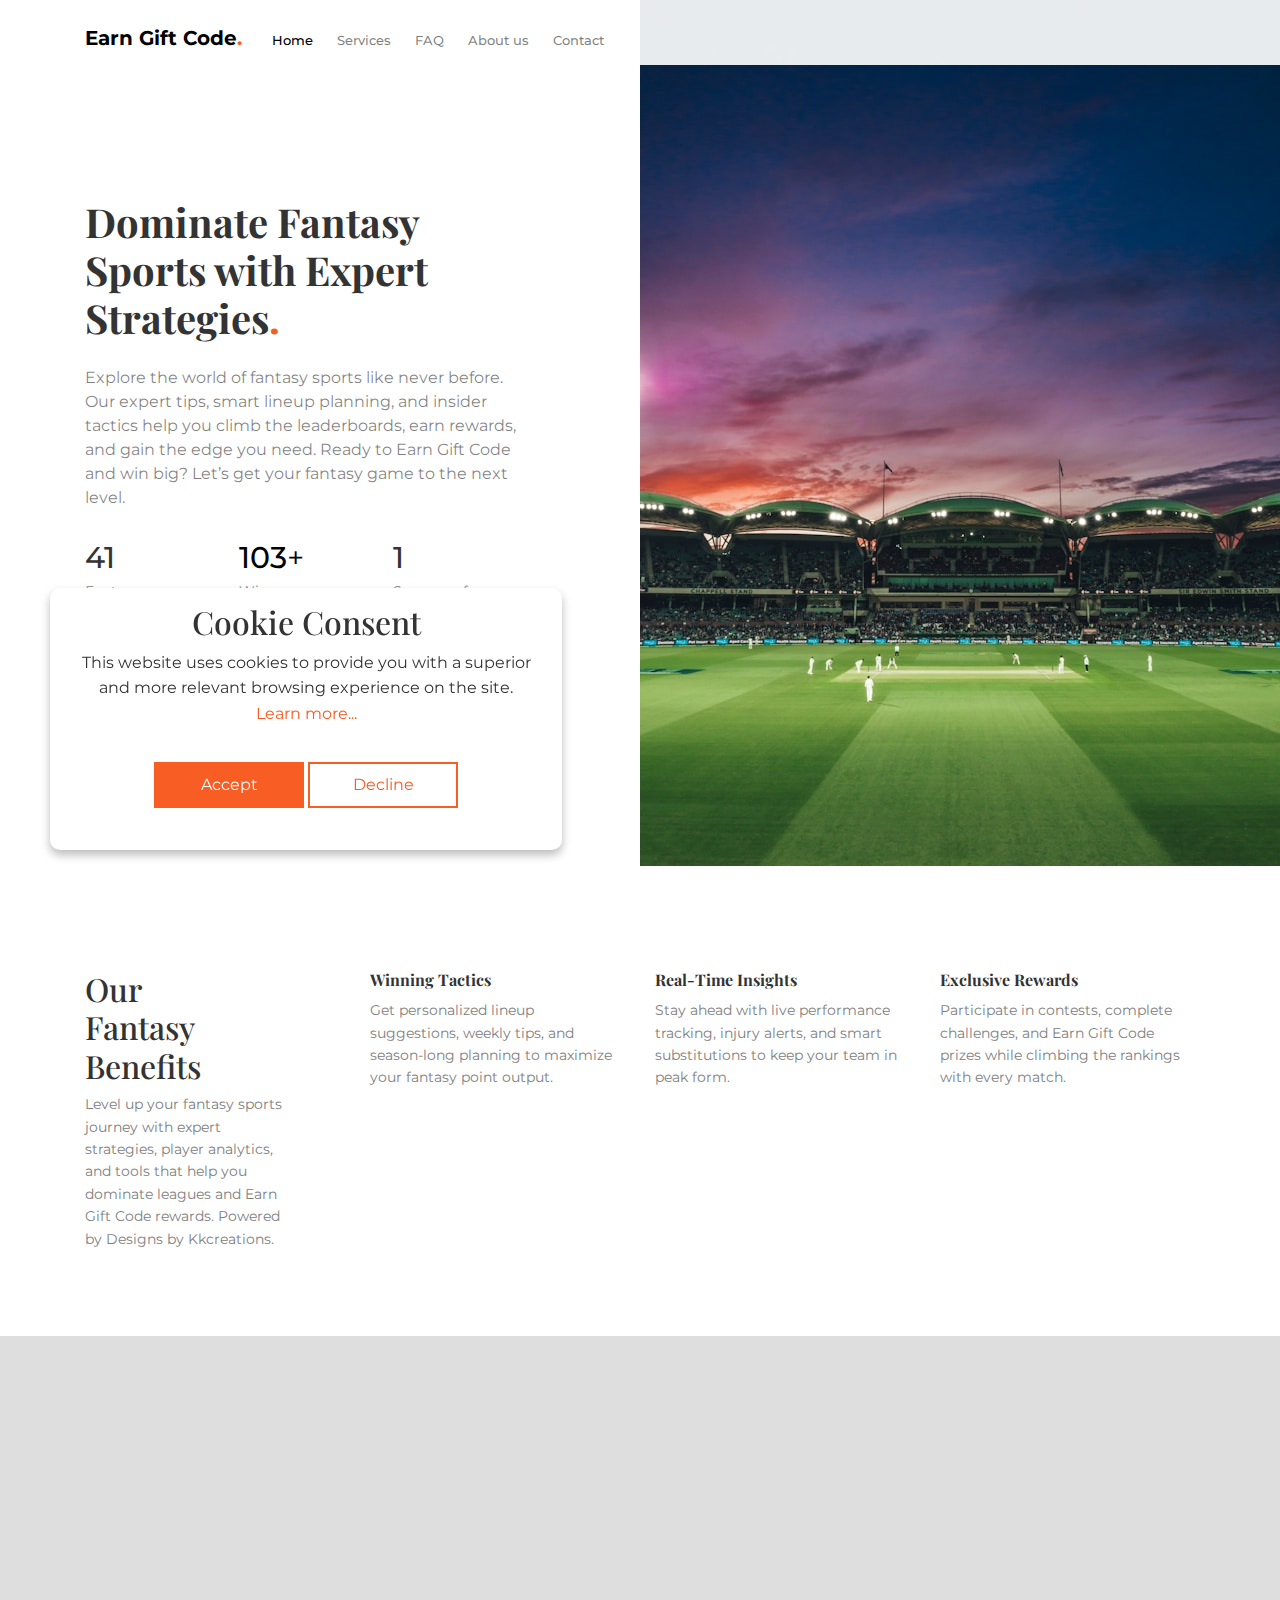
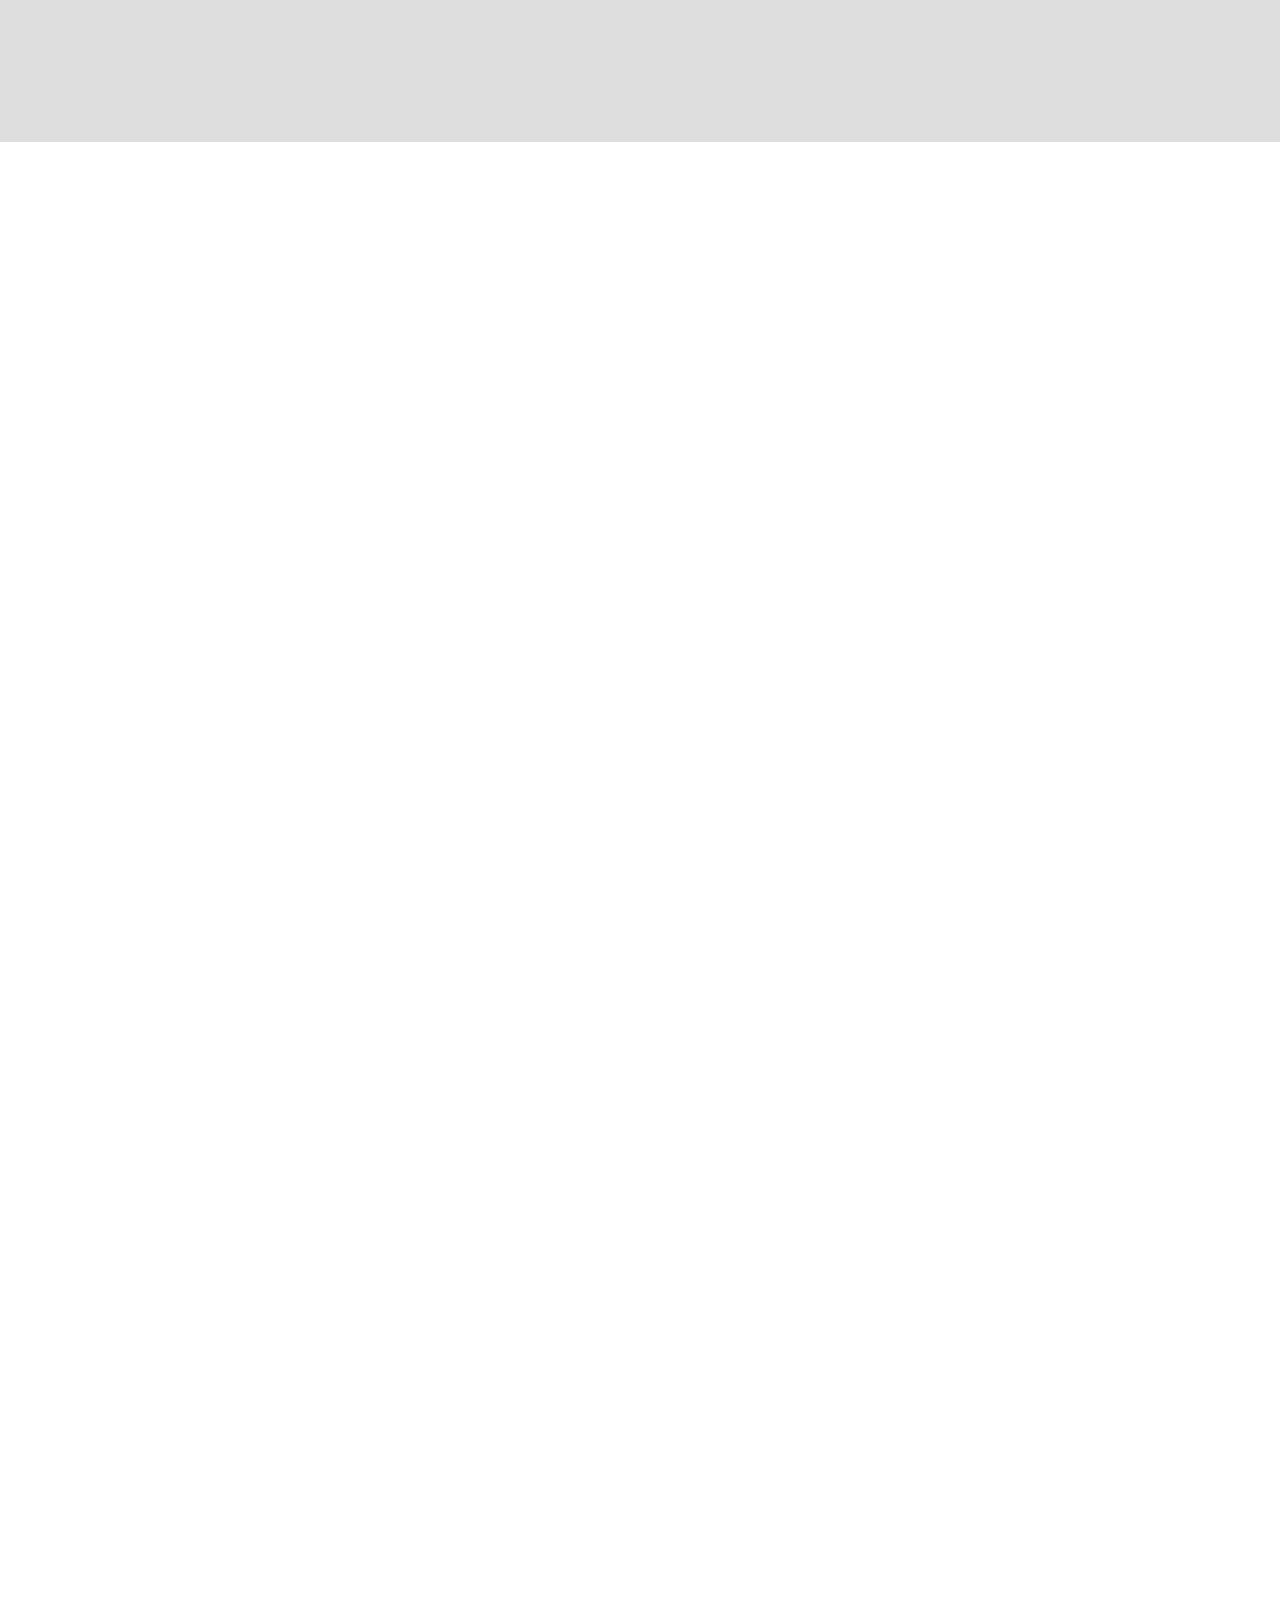
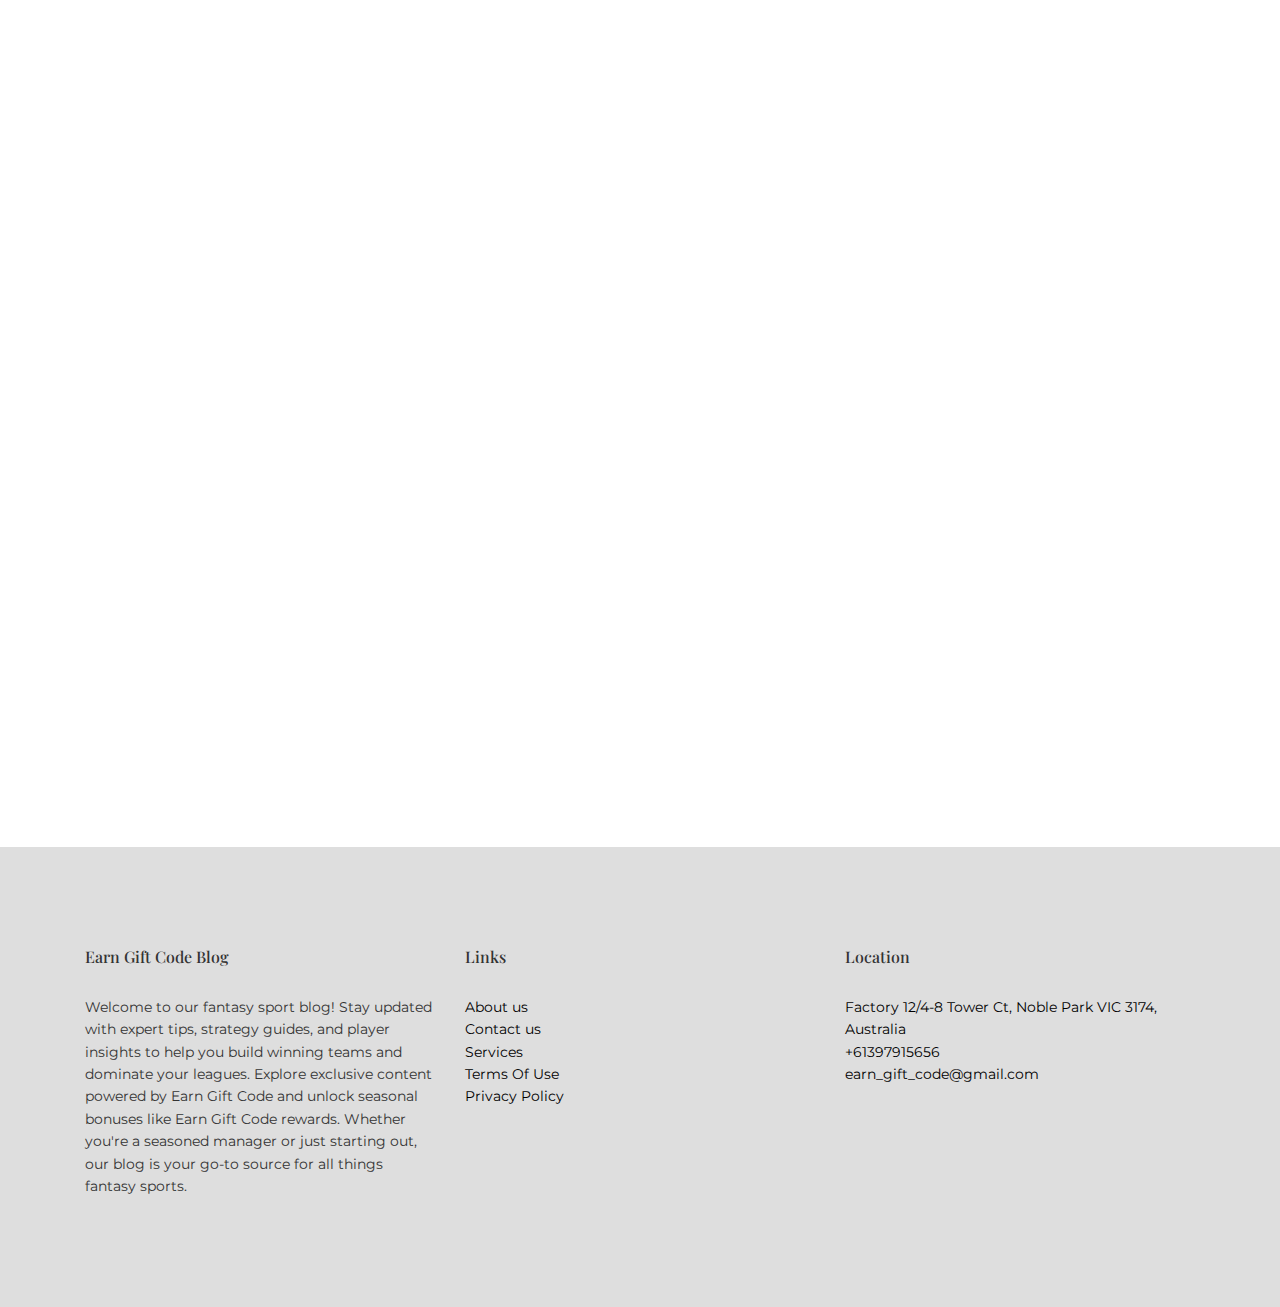
<file: index.html>
<!DOCTYPE html>
<html lang="en">
    <head>
        <meta charset="utf-8" />
        <meta
            name="viewport"
            content="width=device-width, initial-scale=1, shrink-to-fit=no"
        />
        <link rel="shortcut icon" href="favicon.png" />

        <meta name="description" content="" />
        <meta name="keywords" content="bootstrap, bootstrap4" />

        <link
            href="https://fonts.googleapis.com/css2?family=Playfair+Display:wght@400;700;900&family=Montserrat:wght@400;500;600;700&display=swap"
            rel="stylesheet"
        />

        <link rel="stylesheet" href="css/bootstrap.min.css" />
        <link rel="stylesheet" href="css/animate.min.css" />
        <link rel="stylesheet" href="css/owl.carousel.min.css" />
        <link rel="stylesheet" href="css/owl.theme.default.min.css" />
        <link rel="stylesheet" href="css/jquery.fancybox.min.css" />
        <link rel="stylesheet" href="fonts/icomoon/style.css" />
        <link rel="stylesheet" href="fonts/flaticon/font/flaticon.css" />
        <link rel="stylesheet" href="css/aos.css" />
        <link rel="stylesheet" href="css/style.css" />

        <title>Earn Gift Code</title>
    </head>

    <body>
        <div class="search-form" id="search-form">
            <form action="">
                <input
                    type="search"
                    class="form-control"
                    placeholder="Enter keyword to search..."
                />
                <button class="button">
                    <svg
                        width="1em"
                        height="1em"
                        viewBox="0 0 16 16"
                        class="bi bi-search"
                        fill="currentColor"
                        xmlns="http://www.w3.org/2000/svg"
                    >
                        <path
                            fill-rule="evenodd"
                            d="M10.442 10.442a1 1 0 0 1 1.415 0l3.85 3.85a1 1 0 0 1-1.414 1.415l-3.85-3.85a1 1 0 0 1 0-1.415z"
                        />
                        <path
                            fill-rule="evenodd"
                            d="M6.5 12a5.5 5.5 0 1 0 0-11 5.5 5.5 0 0 0 0 11zM13 6.5a6.5 6.5 0 1 1-13 0 6.5 6.5 0 0 1 13 0z"
                        />
                    </svg>
                </button>
                <button class="button">
                    <div class="close-search">
                        <span class="icofont-close js-close-search"></span>
                    </div>
                </button>
            </form>
        </div>

        <div class="site-mobile-menu">
            <div class="site-mobile-menu-header">
                <div class="site-mobile-menu-close">
                    <span class="icofont-close js-menu-toggle"></span>
                </div>
            </div>
            <div class="site-mobile-menu-body"></div>
        </div>

        <nav
            class="site-nav mb-5"
            style="background: rgba(255, 255, 255, 0.91)"
        >
            <div class="sticky-nav js-sticky-header">
                <div class="container position-relative">
                    <div class="site-navigation text-left dark">
                        <a href="../index.html" class="logo menu-absolute m-0"
                            >Earn Gift Code<span class="text-primary"
                                >.</span
                            ></a
                        >

                        <ul
                            class="js-clone-nav pl-0 d-none d-lg-inline-block site-menu ml-md-3"
                        >
                            <li class="active">
                                <a href="index.html">Home</a>
                            </li>
                            <li>
                                <a href="../services/index.html">Services</a>
                            </li>
                            <li>
                                <a href="../faq/index.html">FAQ</a>
                            </li>
                            <li><a href="../about/index.html">About us</a></li>
                            <li><a href="../contact/index.html">Contact</a></li>
                        </ul>

                        <a
                            href="#"
                            class="burger ml-auto float-right site-menu-toggle js-menu-toggle d-inline-block d-lg-none"
                            data-toggle="collapse"
                            data-target="#main-navbar"
                        >
                            <span></span>
                        </a>
                    </div>
                </div>
            </div>
        </nav>

        <div class="hero d-block d-lg-flex align-items-center">
            <div
                class="image-hero order-1 order-lg-2"
                style="background-image: url('images/gal_1.jpg')"
                data-aos="fade"
            ></div>

            <div class="container">
                <div class="row">
                    <div class="col-lg-6">
                        <div class="text-left text">
                            <div class="intro mx-auto">
                                <h1 class="text-left mb-4" data-aos="fade-up">
                                    Dominate Fantasy Sports with Expert
                                    Strategies<span class="text-primary"
                                        >.</span
                                    >
                                </h1>
                                <p class="lead-2 mb-4" data-aos="fade-up">
                                    Explore the world of fantasy sports like
                                    never before. Our expert tips, smart lineup
                                    planning, and insider tactics help you climb
                                    the leaderboards, earn rewards, and gain the
                                    edge you need. Ready to Earn Gift Code and
                                    win big? Let’s get your fantasy game to the
                                    next level.
                                </p>
                                <div class="row count-numbers stats">
                                    <div
                                        class="col-4 text-left"
                                        data-aos="fade-up"
                                        data-aos-delay="100"
                                    >
                                        <span class="counter"
                                            ><span
                                                class="number"
                                                data-number="480"
                                            ></span
                                        ></span>
                                        <p>
                                            <span class="d-block">Fantasy</span>
                                            Teams Managed
                                        </p>
                                    </div>
                                    <div
                                        class="col-4 text-left number-wrapper"
                                        data-aos="fade-up"
                                        data-aos-delay="200"
                                    >
                                        <span class="counter"
                                            ><span
                                                class="number"
                                                data-number="1200"
                                            ></span
                                            >+</span
                                        >
                                        <p>
                                            <span class="d-block">Winners</span>
                                            Coached
                                        </p>
                                    </div>
                                    <div
                                        class="col-4 text-left"
                                        data-aos="fade-up"
                                        data-aos-delay="300"
                                    >
                                        <span class="counter"
                                            ><span
                                                class="number"
                                                data-number="15"
                                            ></span
                                        ></span>
                                        <p>
                                            <span class="d-block"
                                                >Seasons of</span
                                            >
                                            Fantasy Insight
                                        </p>
                                    </div>
                                </div>
                                <p
                                    class="mt-4"
                                    data-aos="fade-up"
                                    data-aos-delay="400"
                                >
                                    Earn Gift Code – your fantasy journey starts
                                    with style.
                                </p>
                            </div>
                        </div>
                    </div>
                </div>
            </div>
        </div>

        <div class="untree_co-section">
            <div class="features">
                <div class="container">
                    <div class="row">
                        <div class="col-sm-6 col-lg-3">
                            <div class="feature-v1 pr-md-5">
                                <h2>
                                    Our
                                    <span class="d-block"
                                        >Fantasy Benefits</span
                                    >
                                </h2>
                                <p>
                                    Level up your fantasy sports journey with
                                    expert strategies, player analytics, and
                                    tools that help you dominate leagues and
                                    Earn Gift Code rewards. Powered by Designs
                                    by Kkcreations.
                                </p>
                            </div>
                        </div>
                        <div class="col-sm-6 col-lg-3">
                            <div class="feature-v1">
                                <h3>Winning Tactics</h3>
                                <p>
                                    Get personalized lineup suggestions, weekly
                                    tips, and season-long planning to maximize
                                    your fantasy point output.
                                </p>
                            </div>
                        </div>
                        <div class="col-sm-6 col-lg-3">
                            <div class="feature-v1">
                                <h3>Real-Time Insights</h3>
                                <p>
                                    Stay ahead with live performance tracking,
                                    injury alerts, and smart substitutions to
                                    keep your team in peak form.
                                </p>
                            </div>
                        </div>
                        <div class="col-sm-6 col-lg-3">
                            <div class="feature-v1">
                                <h3>Exclusive Rewards</h3>
                                <p>
                                    Participate in contests, complete
                                    challenges, and Earn Gift Code prizes while
                                    climbing the rankings with every match.
                                </p>
                            </div>
                        </div>
                    </div>
                </div>
            </div>
        </div>

        <div class="untree_co-section pricing-wrap">
            <div class="container">
                <div class="row justify-content-center">
                    <div
                        class="col-lg-7 text-center heading mb-5"
                        data-aos="fade-up"
                        data-aos-delay="0"
                    >
                        <span class="subtitle">Our Services</span>
                        <h2>Game-Changing Fantasy Sports Tools</h2>
                        <p>
                            Explore our range of expert services crafted to
                            boost your fantasy sports performance. From team
                            optimization to risk-free strategies, we deliver
                            everything you need to play smart and Earn Gift Code
                            rewards. Crafted by Earn Gift Code.
                        </p>
                    </div>
                </div>

                <div class="row">
                    <div
                        class="mb-3 mb-sm-0 col-12 col-6 col-sm-6 col-md-6 col-lg-4"
                        data-aos="fade-up"
                        data-aos-delay="200"
                    >
                        <div class="pricing color-2">
                            <strong class="price"
                                >Draft Strategy Builder</strong
                            >
                            <span>
                                Build a winning draft strategy with expert
                                insights, mock simulations, and custom tactics
                                to dominate your fantasy leagues from day one.
                            </span>
                            <br />
                            <a
                                href="../services/index.html"
                                class="btn btn-primary mt-3"
                                >Start Now</a
                            >
                        </div>
                        <!-- /.pricing -->
                    </div>

                    <div
                        class="mb-3 mb-sm-0 col-12 col-sm-12 col-md-12 col-lg-4"
                        data-aos="fade-up"
                        data-aos-delay="300"
                    >
                        <div class="pricing color-3">
                            <strong class="price"
                                >Risk-Free Play Tactics</strong
                            >
                            <span>
                                Minimize risk and maximize your points with
                                player projections, injury alerts, and matchup
                                predictions — all designed for consistent weekly
                                wins.
                            </span>
                            <br />
                            <a
                                href="../services/index.html"
                                class="btn btn-primary mt-3"
                                >Learn More</a
                            >
                        </div>
                        <!-- /.pricing -->
                    </div>

                    <div
                        class="mb-3 mb-sm-0 col-12 col-6 col-sm-6 col-md-6 col-lg-4"
                        data-aos="fade-up"
                        data-aos-delay="100"
                    >
                        <div class="pricing color-1">
                            <strong class="price"
                                >Team Performance Analyzer</strong
                            >
                            <span>
                                Get detailed breakdowns of your fantasy lineup's
                                performance, spot weaknesses, and adjust your
                                team for upcoming matchups with data-driven
                                insights.
                            </span>
                            <br />
                            <a
                                href="../services/index.html"
                                class="btn btn-primary mt-3"
                                >Explore</a
                            >
                        </div>
                        <!-- /.pricing -->
                    </div>
                </div>
            </div>
        </div>

        <div class="untree_co-section">
            <div class="container">
                <div class="row justify-content-center">
                    <div
                        class="col-lg-7 heading text-center"
                        data-aos="fade-up"
                        data-aos-delay="0"
                    >
                        <span class="subtitle">Testimonial</span>
                        <h2 class="mb-5">Happy Clients</h2>
                    </div>
                </div>
                <div
                    class="row justify-content-center"
                    data-aos="fade-up"
                    data-aos-delay="100"
                >
                    <div class="col-lg-6">
                        <div class="owl-single owl-carousel no-nav">
                            <div class="testimonial mx-auto">
                                <figure class="img-wrap">
                                    <img
                                        src="images/person_2.jpg"
                                        alt="Image"
                                        class="img-fluid"
                                    />
                                </figure>
                                <h3 class="name text-black">Brian Turner</h3>
                                <blockquote>
                                    <p>
                                        "I started using their fantasy sport
                                        strategy tools and saw results almost
                                        immediately. The team insights and
                                        lineup optimization really helped me
                                        move up in my league. Plus, I got to
                                        Earn Gift Code rewards along the way.
                                        Big thanks to Earn Gift Code!"
                                    </p>
                                </blockquote>
                            </div>

                            <div class="testimonial mx-auto">
                                <figure class="img-wrap">
                                    <img
                                        src="images/person_3.jpg"
                                        alt="Image"
                                        class="img-fluid"
                                    />
                                </figure>
                                <h3 class="name text-black">Lisa Miller</h3>
                                <blockquote>
                                    <p>
                                        "The Draft Strategy Builder was exactly
                                        what I needed. It took the guesswork out
                                        of player selection and gave me an edge
                                        in every matchup. With the bonus Earn
                                        Gift Code features, it's a win-win.
                                        Props to Earn Gift Code for such a
                                        brilliant service."
                                    </p>
                                </blockquote>
                            </div>

                            <div class="testimonial mx-auto">
                                <figure class="img-wrap">
                                    <img
                                        src="images/person_4.jpg"
                                        alt="Image"
                                        class="img-fluid"
                                    />
                                </figure>
                                <h3 class="name text-black">Emily Carson</h3>
                                <blockquote>
                                    <p>
                                        "Using their fantasy sports platform
                                        changed how I play. The insights are
                                        top-notch, and their support team is
                                        always there to help. With every
                                        milestone, I’ve managed to Earn Gift
                                        Code rewards too. Thank you, Designs by
                                        Kkcreations!"
                                    </p>
                                </blockquote>
                            </div>
                        </div>
                    </div>
                </div>
            </div>
        </div>

        <div class="untree_co-section">
            <div class="testimonial-grid">
                <div
                    class="testimonial-image"
                    data-aos="fade-right"
                    data-aos-delay="100"
                    style="background-image: url('images/img-2.jpg')"
                ></div>
                <div
                    class="testimonial-inner"
                    data-aos="fade-left"
                    data-aos-delay="200"
                >
                    <blockquote>
                        <h2 class="mb-3">Fantasy Sport Insights</h2>
                        "Staying ahead in fantasy sports requires more than luck
                        — it takes strategy, data, and the right tools. Our
                        latest blog post dives into essential tips for
                        optimizing your draft, managing your roster throughout
                        the season, and using tech-powered predictions to win
                        big. From analyzing player performance trends to
                        unlocking special rewards like Earn Gift Code offers, we
                        cover it all. Join the growing community powered by Earn
                        Gift Code and take your fantasy sport journey to the
                        next level."
                        <div
                            class="person-image mt-3 d-flex align-items-center"
                        >
                            <img
                                src="images/person-testimonial.jpg"
                                alt="Image"
                                class="img-fluid"
                            />
                            <div>
                                <span class="name">Sarah Mitchell</span>
                                <span class="position"
                                    >Fantasy Analyst & Blogger</span
                                >
                            </div>
                        </div>
                    </blockquote>
                </div>
            </div>
        </div>

        <div class="untree_co-section">
            <div class="container">
                <div class="row mb-5">
                    <div
                        class="col-lg-12 mr-auto order-1"
                        data-aos="fade-up"
                        data-aos-delay="200"
                    >
                        <form action="thanks.html" method="get">
                            <div class="row">
                                <div class="col-6 mb-3">
                                    <input
                                        type="text"
                                        class="form-control"
                                        placeholder="Your Name"
                                        required
                                    />
                                </div>
                                <div class="col-6 mb-3">
                                    <input
                                        type="email"
                                        id="email"
                                        class="form-control"
                                        placeholder="Your Email"
                                        required
                                    />
                                </div>
                                <div class="col-12 mb-3">
                                    <input
                                        type="text"
                                        class="form-control"
                                        placeholder="Subject"
                                        required
                                    />
                                </div>
                                <div class="col-12 mb-3">
                                    <textarea
                                        name=""
                                        id=""
                                        cols="30"
                                        rows="7"
                                        class="form-control"
                                        placeholder="Message"
                                        required
                                    ></textarea>
                                </div>

                                <div class="col-12">
                                    <input
                                        type="submit"
                                        id="submit"
                                        value="Send Message"
                                        class="btn btn-primary"
                                    />
                                </div>
                            </div>
                        </form>
                    </div>
                </div>
            </div>
        </div>

        <div class="site-footer bg-light">
            <div class="container">
                <div class="row">
                    <div class="col-lg-4">
                        <div class="widget">
                            <h3>Earn Gift Code Blog</h3>
                            <span>
                                Welcome to our fantasy sport blog! Stay updated
                                with expert tips, strategy guides, and player
                                insights to help you build winning teams and
                                dominate your leagues. Explore exclusive content
                                powered by Earn Gift Code and unlock seasonal
                                bonuses like Earn Gift Code rewards. Whether
                                you're a seasoned manager or just starting out,
                                our blog is your go-to source for all things
                                fantasy sports.
                            </span>
                        </div>
                    </div>
                    <div class="col-lg-4">
                        <div class="widget">
                            <h3>Links</h3>
                            <ul class="list-unstyled">
                                <li>
                                    <a href="../about/index.html">About us</a>
                                </li>
                                <li>
                                    <a href="../contact/index.html"
                                        >Contact us</a
                                    >
                                </li>
                                <li>
                                    <a href="../services/index.html"
                                        >Services</a
                                    >
                                </li>
                                <li>
                                    <a href="../terms/index.html"
                                        >Terms Of Use</a
                                    >
                                </li>
                                <li>
                                    <a href="../privacy/index.html"
                                        >Privacy Policy</a
                                    >
                                </li>
                            </ul>
                        </div>
                    </div>
                    <div class="col-lg-4">
                        <div class="widget">
                            <h3>Location</h3>
                            <ul class="list-unstyled">
                                <li>
                                    <a>
                                        Factory 12/4-8 Tower Ct, Noble Park VIC
                                        3174, Australia</a
                                    >
                                </li>
                                <li><a>+61397915656</a></li>
                                <li><a>earn_gift_code@gmail.com</a></li>
                            </ul>
                        </div>
                    </div>
                </div>
            </div>
            <!-- /.container -->
        </div>
        <!-- /.site-footer -->

        <div id="overlayer"></div>
        <div class="loader">
            <div class="spinner-border" role="status">
                <span class="sr-only">Loading...</span>
            </div>
        </div>

        <!-- Cookie banner -->
        <div class="cookie-wrapper show">
            <div>
                <i class="bx bx-cookie"></i>
                <h2 style="text-align: center">Cookie Consent</h2>
            </div>

            <div class="data">
                <p>
                    This website uses cookies to provide you with a superior and
                    more relevant browsing experience on the site.
                    <a href="../cookie-policy.html">Learn more...</a>
                </p>
            </div>

            <div class="buttons">
                <button class="cookie-button" id="acceptBtn">Accept</button>
                <button class="cookie-button" id="declineBtn">Decline</button>
            </div>
        </div>
        <!-- End Cookie banner -->

        <script src="https://ajax.googleapis.com/ajax/libs/jquery/3.6.4/jquery.min.js"></script>
        <script src="js/popper.min.js"></script>
        <script src="js/bootstrap.min.js"></script>
        <script src="js/owl.carousel.min.js"></script>
        <script src="js/jquery.animateNumber.min.js"></script>
        <script src="js/jquery.waypoints.min.js"></script>
        <script src="js/jquery.fancybox.min.js"></script>
        <script src="js/jquery.sticky.js"></script>
        <script src="js/aos.js"></script>
        <script src="js/custom.js"></script>
        <script src="js/cookiebanner.js"></script>
    </body>
</html>
</file>
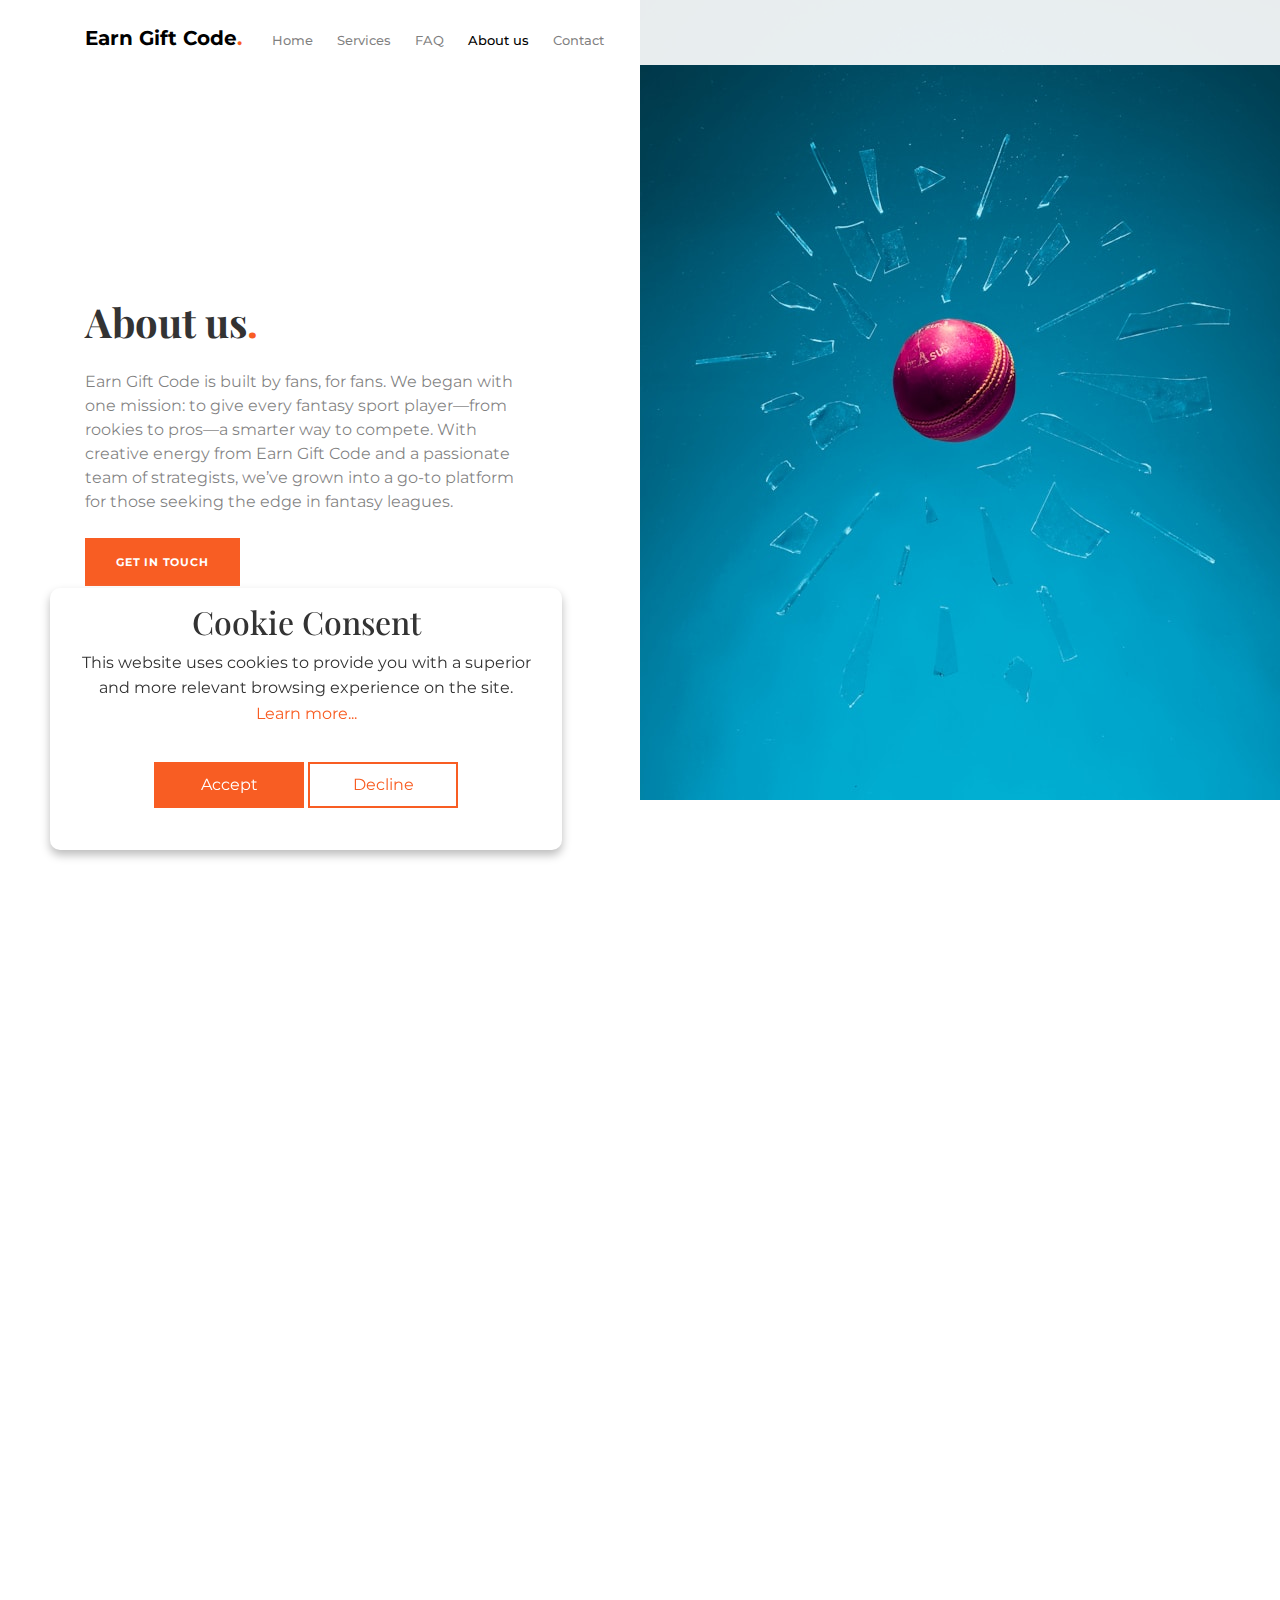
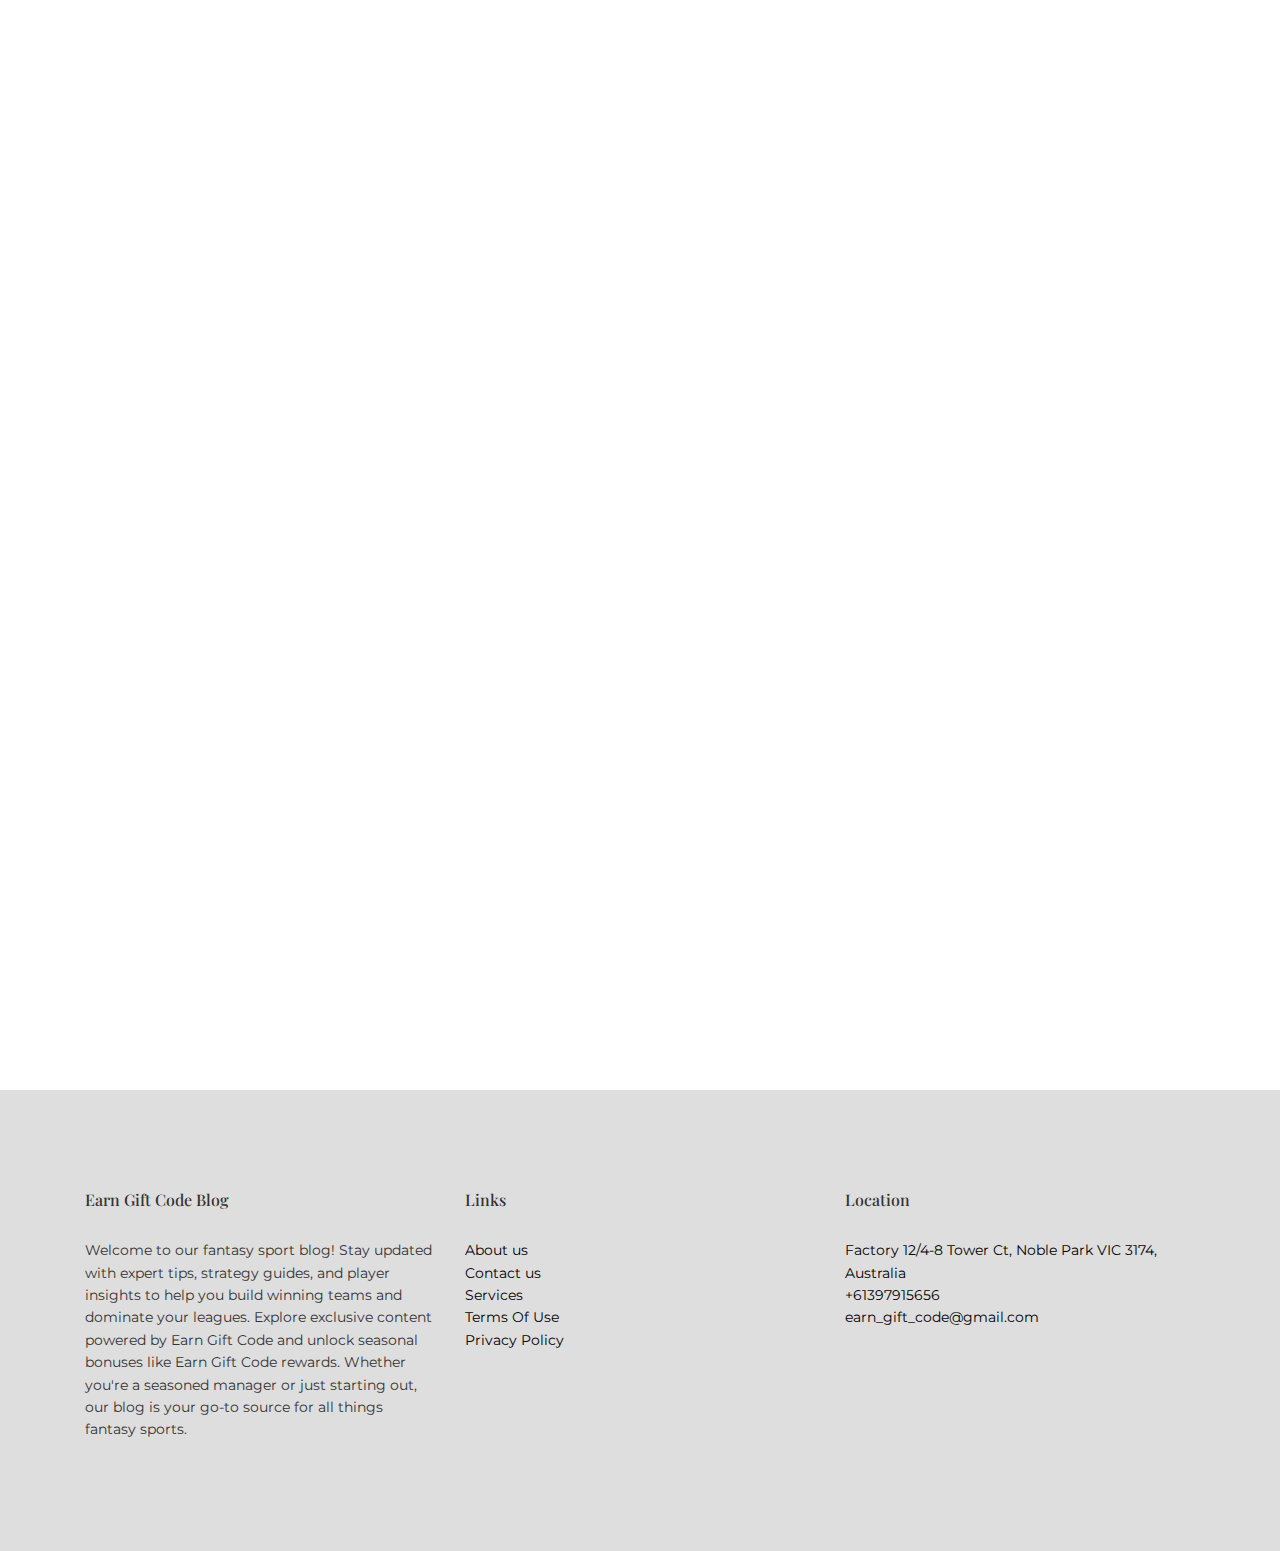
<file: about/index.html>
<!DOCTYPE html>
<html lang="en">
    <head>
        <meta charset="utf-8" />
        <meta
            name="viewport"
            content="width=device-width, initial-scale=1, shrink-to-fit=no"
        />
        <link rel="shortcut icon" href="../favicon.png" />

        <meta name="description" content="" />
        <meta name="keywords" content="bootstrap, bootstrap4" />

        <link
            href="https://fonts.googleapis.com/css2?family=Playfair+Display:wght@400;700;900&family=Montserrat:wght@400;500;600;700&display=swap"
            rel="stylesheet"
        />

        <link rel="stylesheet" href="../css/bootstrap.min.css" />
        <link rel="stylesheet" href="../css/animate.min.css" />
        <link rel="stylesheet" href="../css/owl.carousel.min.css" />
        <link rel="stylesheet" href="../css/owl.theme.default.min.css" />
        <link rel="stylesheet" href="../css/jquery.fancybox.min.css" />
        <link rel="stylesheet" href="../fonts/icomoon/style.css" />
        <link rel="stylesheet" href="../fonts/flaticon/font/flaticon.css" />
        <link rel="stylesheet" href="../css/aos.css" />
        <link rel="stylesheet" href="../css/style.css" />

        <title>Earn Gift Code</title>
    </head>

    <body>
        <div class="search-form" id="search-form">
            <form action="">
                <input
                    type="search"
                    class="form-control"
                    placeholder="Enter keyword to search..."
                />
                <button class="button">
                    <svg
                        width="1em"
                        height="1em"
                        viewBox="0 0 16 16"
                        class="bi bi-search"
                        fill="currentColor"
                        xmlns="http://www.w3.org/2000/svg"
                    >
                        <path
                            fill-rule="evenodd"
                            d="M10.442 10.442a1 1 0 0 1 1.415 0l3.85 3.85a1 1 0 0 1-1.414 1.415l-3.85-3.85a1 1 0 0 1 0-1.415z"
                        />
                        <path
                            fill-rule="evenodd"
                            d="M6.5 12a5.5 5.5 0 1 0 0-11 5.5 5.5 0 0 0 0 11zM13 6.5a6.5 6.5 0 1 1-13 0 6.5 6.5 0 0 1 13 0z"
                        />
                    </svg>
                </button>
                <button class="button">
                    <div class="close-search">
                        <span class="icofont-close js-close-search"></span>
                    </div>
                </button>
            </form>
        </div>

        <div class="site-mobile-menu">
            <div class="site-mobile-menu-header">
                <div class="site-mobile-menu-close">
                    <span class="icofont-close js-menu-toggle"></span>
                </div>
            </div>
            <div class="site-mobile-menu-body"></div>
        </div>

        <nav
            class="site-nav mb-5"
            style="background: rgba(255, 255, 255, 0.91)"
        >
            <div class="sticky-nav js-sticky-header">
                <div class="container position-relative">
                    <div class="site-navigation text-left dark">
                        <a href="../index.html" class="logo menu-absolute m-0"
                            >Earn Gift Code<span class="text-primary"
                                >.</span
                            ></a
                        >

                        <ul
                            class="js-clone-nav pl-0 d-none d-lg-inline-block site-menu ml-md-3"
                        >
                            <li>
                                <a href="../index.html">Home</a>
                            </li>
                            <li>
                                <a href="../services/index.html">Services</a>
                            </li>
                            <li>
                                <a href="../faq/index.html">FAQ</a>
                            </li>
                            <li class="active">
                                <a href="../about/index.html">About us</a>
                            </li>
                            <li><a href="../contact/index.html">Contact</a></li>
                        </ul>

                        <a
                            href="#"
                            class="burger ml-auto float-right site-menu-toggle js-menu-toggle d-inline-block d-lg-none"
                            data-toggle="collapse"
                            data-target="#main-navbar"
                        >
                            <span></span>
                        </a>
                    </div>
                </div>
            </div>
        </nav>

        <div class="hero d-block d-lg-flex align-items-center">
            <div
                class="image-hero order-1 order-lg-2"
                style="background-image: url('../images/gal_2.jpg')"
                data-aos="fade"
            ></div>

            <div class="container">
                <div class="row">
                    <div class="col-lg-6">
                        <div class="text-left text">
                            <div class="intro mx-auto">
                                <h1 class="text-left mb-4" data-aos="fade-up">
                                    About us<span class="text-primary">.</span>
                                </h1>
                                <p class="lead-2 mb-4" data-aos="fade-up">
                                    Earn Gift Code is built by fans, for fans.
                                    We began with one mission: to give every
                                    fantasy sport player—from rookies to pros—a
                                    smarter way to compete. With creative energy
                                    from Earn Gift Code and a passionate team of
                                    strategists, we’ve grown into a go-to
                                    platform for those seeking the edge in
                                    fantasy leagues.
                                </p>
                                <p>
                                    <a
                                        href="../contact/index.html"
                                        class="btn btn-primary"
                                        >Get in touch</a
                                    >
                                </p>
                            </div>
                        </div>
                    </div>
                </div>
            </div>
        </div>

        <div class="untree_co-section about-wrap">
            <div class="container">
                <div class="row">
                    <div class="col-lg-5 ml-auto">
                        <div class="row">
                            <div class="col-lg-12 mt-4">
                                <img
                                    src="../images/approach.jpg"
                                    alt="Image"
                                    class="img-fluid"
                                    data-aos="fade-up"
                                    data-aos-delay="400"
                                />
                            </div>
                        </div>
                    </div>

                    <div
                        class="col-lg-5 mr-auto heading mr-auto"
                        data-aos="fade-up"
                        data-aos-delay="0"
                    >
                        <span class="subtitle">Our Journey</span>
                        <h2 class="mb-5">
                            From Game Nights to Game-Changing Insights
                        </h2>
                        <span>
                            What started as a group of friends tracking fantasy
                            stats in spreadsheets turned into Earn Gift Code—a
                            fully-fledged platform for fantasy sports
                            enthusiasts. Our journey has always been guided by
                            the belief that fantasy leagues are more than
                            games—they’re a lifestyle. We’ve teamed up with
                            brilliant creators like Earn Gift Code to bring
                            cutting-edge tools, bold visuals, and intuitive
                            features to fantasy players everywhere. We strive to
                            help you stay ahead of the draft, win more matchups,
                            and maybe even Earn Gift Code rewards along the way.
                        </span>
                    </div>
                </div>
            </div>
        </div>

        <div class="untree_co-section">
            <div class="container">
                <div class="row justify-content-between">
                    <div class="col-lg-5 mb-5">
                        <h2
                            class="line-bottom mb-4"
                            data-aos="fade-up"
                            data-aos-delay="0"
                        >
                            Our Mission & Vision
                        </h2>
                        <p data-aos="fade-up" data-aos-delay="100">
                            We exist to elevate the fantasy sport experience for
                            every player. With powerful insights, a vibrant
                            community, and constant innovation, we’re changing
                            the way fantasy leagues are played. Our goal is to
                            deliver a personalized and competitive fantasy
                            experience that rewards knowledge, creativity, and
                            passion.
                        </p>
                        <ul
                            class="list-unstyled ul-check mb-5 primary"
                            data-aos="fade-up"
                            data-aos-delay="200"
                        >
                            <li>Innovative Draft Tools</li>
                            <li>Strategic Game Analysis</li>
                            <li>Weekly Rewards & Earn Gift Code Bonuses</li>
                        </ul>

                        <p data-aos="fade-up" data-aos-delay="200">
                            <a
                                href="../service/index.html"
                                class="btn btn-primary"
                                >Our Service</a
                            >
                            <a
                                href="../contact/index.html"
                                class="btn btn-outline-black"
                                >Contact us</a
                            >
                        </p>
                    </div>
                    <div
                        class="col-lg-6"
                        data-aos="fade-up"
                        data-aos-delay="400"
                    >
                        <img
                            style="width: 100%"
                            src="../images/office_5.jpg"
                            alt="Image"
                            class="img-fluid rounded"
                        />
                    </div>
                </div>
            </div>
        </div>
        <!-- /.untree_co-section -->

        <div class="site-footer bg-light">
            <div class="container">
                <div class="row">
                    <div class="col-lg-4">
                        <div class="widget">
                            <h3>Earn Gift Code Blog</h3>
                            <span>
                                Welcome to our fantasy sport blog! Stay updated
                                with expert tips, strategy guides, and player
                                insights to help you build winning teams and
                                dominate your leagues. Explore exclusive content
                                powered by Earn Gift Code and unlock seasonal
                                bonuses like Earn Gift Code rewards. Whether
                                you're a seasoned manager or just starting out,
                                our blog is your go-to source for all things
                                fantasy sports.
                            </span>
                        </div>
                    </div>
                    <div class="col-lg-4">
                        <div class="widget">
                            <h3>Links</h3>
                            <ul class="list-unstyled">
                                <li>
                                    <a href="../about/index.html">About us</a>
                                </li>
                                <li>
                                    <a href="../contact/index.html"
                                        >Contact us</a
                                    >
                                </li>
                                <li>
                                    <a href="../services/index.html"
                                        >Services</a
                                    >
                                </li>
                                <li>
                                    <a href="../terms/index.html"
                                        >Terms Of Use</a
                                    >
                                </li>
                                <li>
                                    <a href="../privacy/index.html"
                                        >Privacy Policy</a
                                    >
                                </li>
                            </ul>
                        </div>
                    </div>
                    <div class="col-lg-4">
                        <div class="widget">
                            <h3>Location</h3>
                            <ul class="list-unstyled">
                                <li>
                                    <a>
                                        Factory 12/4-8 Tower Ct, Noble Park VIC
                                        3174, Australia</a
                                    >
                                </li>
                                <li><a>+61397915656</a></li>
                                <li><a>earn_gift_code@gmail.com</a></li>
                            </ul>
                        </div>
                    </div>
                </div>
            </div>
            <!-- /.container -->
        </div>
        <!-- /.site-footer -->

        <div id="overlayer"></div>
        <div class="loader">
            <div class="spinner-border" role="status">
                <span class="sr-only">Loading...</span>
            </div>
        </div>

        <!-- Cookie banner -->
        <div class="cookie-wrapper show">
            <div>
                <i class="bx bx-cookie"></i>
                <h2 style="text-align: center">Cookie Consent</h2>
            </div>

            <div class="data">
                <p>
                    This website uses cookies to provide you with a superior and
                    more relevant browsing experience on the site.
                    <a href="../cookie-policy.html">Learn more...</a>
                </p>
            </div>

            <div class="buttons">
                <button class="cookie-button" id="acceptBtn">Accept</button>
                <button class="cookie-button" id="declineBtn">Decline</button>
            </div>
        </div>
        <!-- End Cookie banner -->

        <script src="https://ajax.googleapis.com/ajax/libs/jquery/3.6.4/jquery.min.js"></script>
        <script src="../js/popper.min.js"></script>
        <script src="../js/bootstrap.min.js"></script>
        <script src="../js/owl.carousel.min.js"></script>
        <script src="../js/jquery.animateNumber.min.js"></script>
        <script src="../js/jquery.waypoints.min.js"></script>
        <script src="../js/jquery.fancybox.min.js"></script>
        <script src="../js/jquery.sticky.js"></script>
        <script src="../js/aos.js"></script>
        <script src="../js/custom.js"></script>
        <script src="../js/cookiebanner.js"></script>
    </body>
</html>
</file>
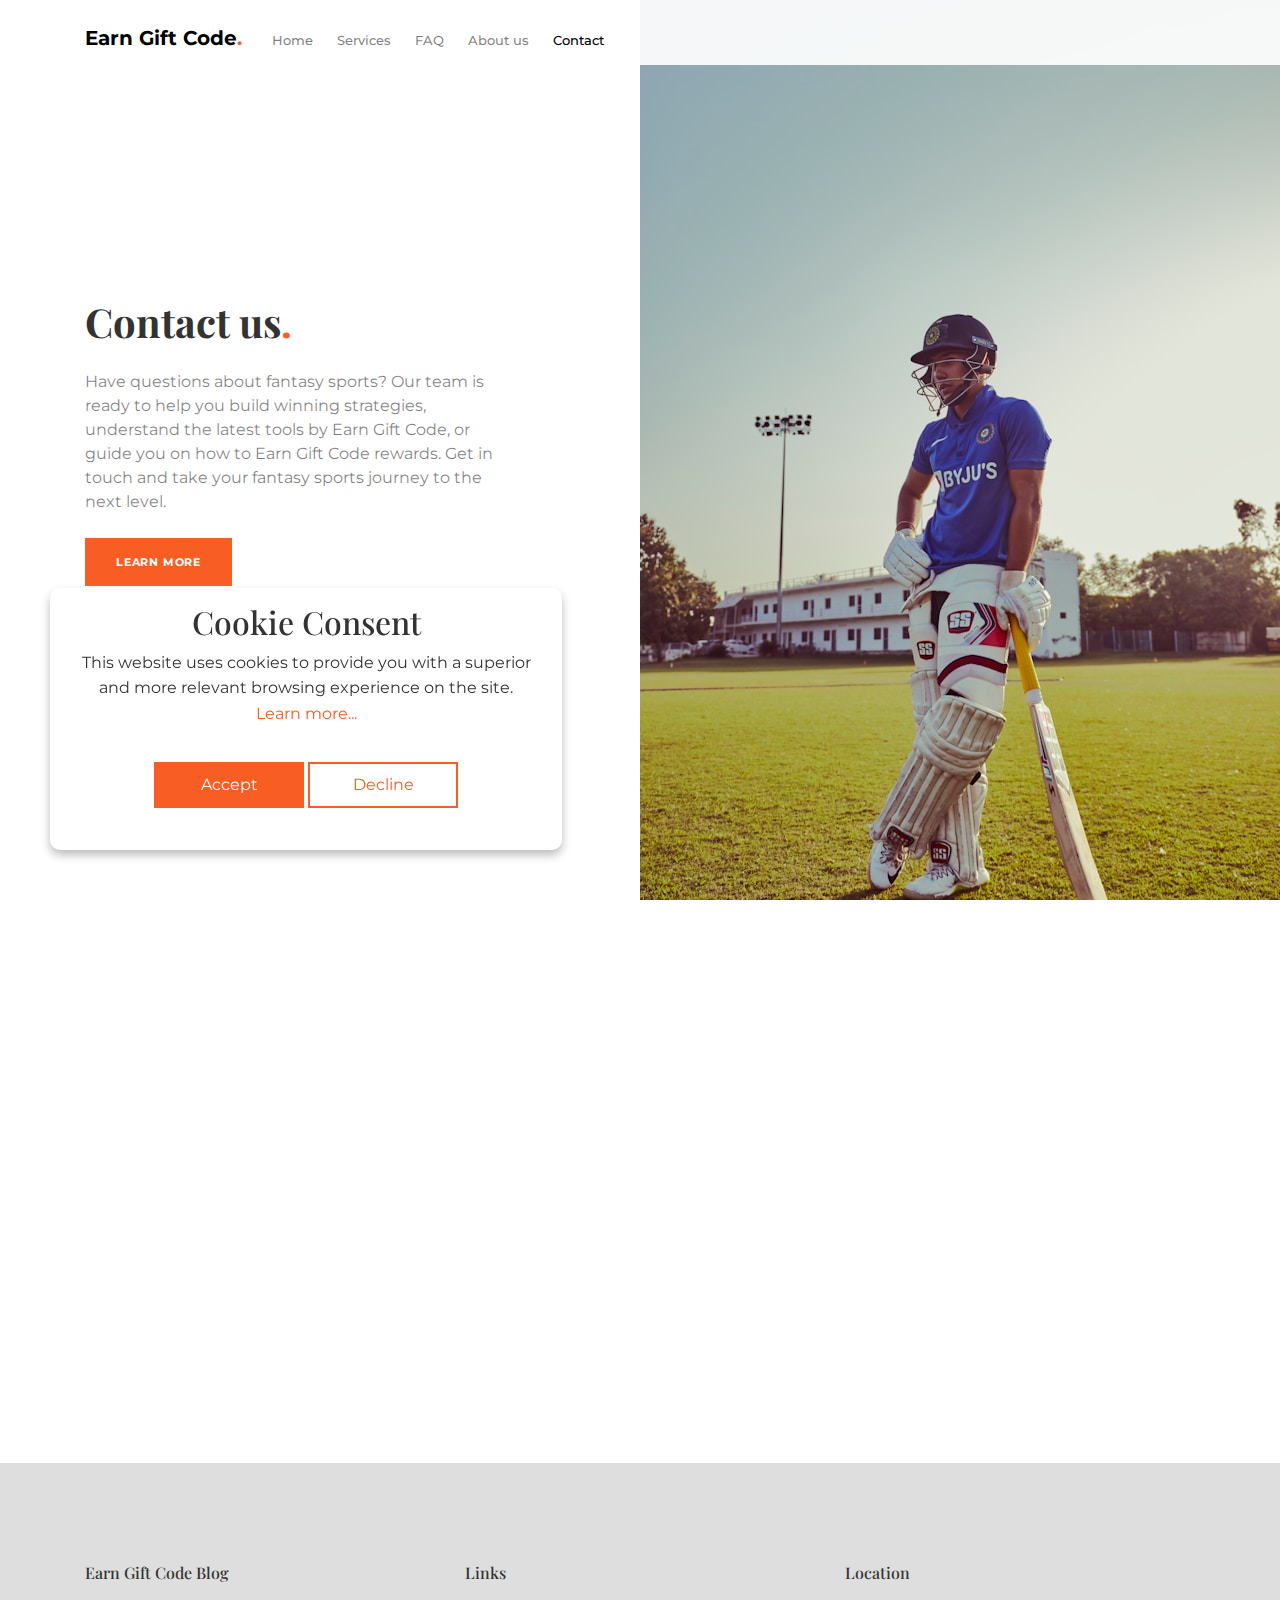
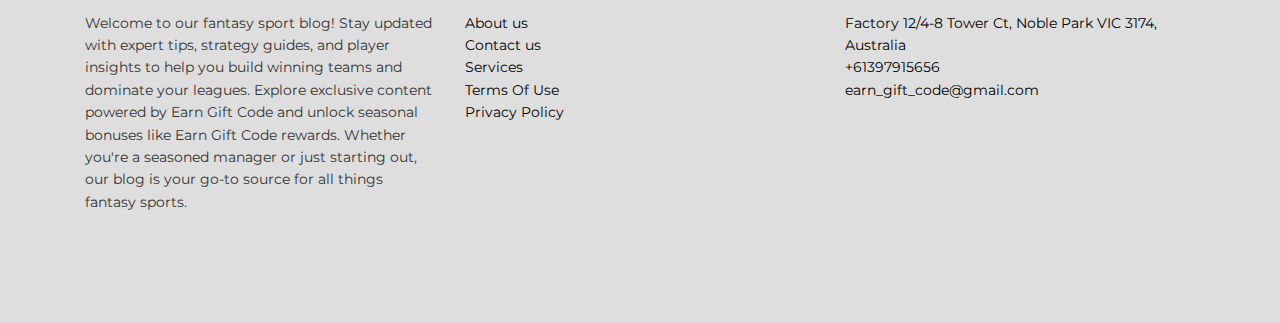
<file: contact/index.html>
<!DOCTYPE html>
<html lang="en">
    <head>
        <meta charset="utf-8" />
        <meta
            name="viewport"
            content="width=device-width, initial-scale=1, shrink-to-fit=no"
        />
        <link rel="shortcut icon" href="../favicon.png" />

        <meta name="description" content="" />
        <meta name="keywords" content="bootstrap, bootstrap4" />

        <link
            href="https://fonts.googleapis.com/css2?family=Playfair+Display:wght@400;700;900&family=Montserrat:wght@400;500;600;700&display=swap"
            rel="stylesheet"
        />

        <link rel="stylesheet" href="../css/bootstrap.min.css" />
        <link rel="stylesheet" href="../css/animate.min.css" />
        <link rel="stylesheet" href="../css/owl.carousel.min.css" />
        <link rel="stylesheet" href="../css/owl.theme.default.min.css" />
        <link rel="stylesheet" href="../css/jquery.fancybox.min.css" />
        <link rel="stylesheet" href="../fonts/icomoon/style.css" />
        <link rel="stylesheet" href="../fonts/flaticon/font/flaticon.css" />
        <link rel="stylesheet" href="../css/aos.css" />
        <link rel="stylesheet" href="../css/style.css" />

        <title>Earn Gift Code</title>
    </head>

    <body>
        <div class="search-form" id="search-form">
            <form action="">
                <input
                    type="search"
                    class="form-control"
                    placeholder="Enter keyword to search..."
                />
                <button class="button">
                    <svg
                        width="1em"
                        height="1em"
                        viewBox="0 0 16 16"
                        class="bi bi-search"
                        fill="currentColor"
                        xmlns="http://www.w3.org/2000/svg"
                    >
                        <path
                            fill-rule="evenodd"
                            d="M10.442 10.442a1 1 0 0 1 1.415 0l3.85 3.85a1 1 0 0 1-1.414 1.415l-3.85-3.85a1 1 0 0 1 0-1.415z"
                        />
                        <path
                            fill-rule="evenodd"
                            d="M6.5 12a5.5 5.5 0 1 0 0-11 5.5 5.5 0 0 0 0 11zM13 6.5a6.5 6.5 0 1 1-13 0 6.5 6.5 0 0 1 13 0z"
                        />
                    </svg>
                </button>
                <button class="button">
                    <div class="close-search">
                        <span class="icofont-close js-close-search"></span>
                    </div>
                </button>
            </form>
        </div>

        <div class="site-mobile-menu">
            <div class="site-mobile-menu-header">
                <div class="site-mobile-menu-close">
                    <span class="icofont-close js-menu-toggle"></span>
                </div>
            </div>
            <div class="site-mobile-menu-body"></div>
        </div>

        <nav
            class="site-nav mb-5"
            style="background: rgba(255, 255, 255, 0.91)"
        >
            <div class="sticky-nav js-sticky-header">
                <div class="container position-relative">
                    <div class="site-navigation text-left dark">
                        <a href="../index.html" class="logo menu-absolute m-0"
                            >Earn Gift Code<span class="text-primary"
                                >.</span
                            ></a
                        >

                        <ul
                            class="js-clone-nav pl-0 d-none d-lg-inline-block site-menu ml-md-3"
                        >
                            <li>
                                <a href="../index.html">Home</a>
                            </li>
                            <li>
                                <a href="../services/index.html">Services</a>
                            </li>
                            <li>
                                <a href="../faq/index.html">FAQ</a>
                            </li>
                            <li>
                                <a href="../about/index.html">About us</a>
                            </li>
                            <li class="active">
                                <a href="../contact/index.html">Contact</a>
                            </li>
                        </ul>

                        <a
                            href="#"
                            class="burger ml-auto float-right site-menu-toggle js-menu-toggle d-inline-block d-lg-none"
                            data-toggle="collapse"
                            data-target="#main-navbar"
                        >
                            <span></span>
                        </a>
                    </div>
                </div>
            </div>
        </nav>

        <div class="hero d-block d-lg-flex align-items-center">
            <div
                class="image-hero order-1 order-lg-2"
                style="background-image: url('../images/gal_5.jpg')"
                data-aos="fade"
            ></div>

            <div class="container">
                <div class="row">
                    <div class="col-lg-6">
                        <div class="text-left text">
                            <div class="intro mx-auto">
                                <h1 class="text-left mb-4" data-aos="fade-up">
                                    Contact us<span class="text-primary"
                                        >.</span
                                    >
                                </h1>
                                <p class="lead-2 mb-4" data-aos="fade-up">
                                    Have questions about fantasy sports? Our
                                    team is ready to help you build winning
                                    strategies, understand the latest tools by
                                    Earn Gift Code, or guide you on how to Earn
                                    Gift Code rewards. Get in touch and take
                                    your fantasy sports journey to the next
                                    level.
                                </p>
                                <p>
                                    <a
                                        href="../about/index.html"
                                        class="btn btn-primary"
                                        >Learn more</a
                                    >
                                </p>
                            </div>
                        </div>
                    </div>
                </div>
            </div>
        </div>

        <div class="untree_co-section">
            <div class="container">
                <div class="row mb-5">
                    <div
                        class="col-lg-4 mb-5 order-2 mb-lg-0"
                        data-aos="fade-up"
                        data-aos-delay="100"
                    >
                        <div class="contact-info">
                            <div class="address mt-4">
                                <i class="icon-room"></i>
                                <h4 class="mb-2">Location:</h4>
                                <p>
                                    Factory 12/4-8 Tower Ct, Noble Park VIC
                                    3174, Australia
                                </p>
                            </div>

                            <div class="open-hours mt-4">
                                <i class="icon-clock-o"></i>
                                <h4 class="mb-2">Support Hours:</h4>
                                <p>
                                    Sunday-Friday:<br />
                                    11:00 AM - 11:00 PM
                                </p>
                            </div>

                            <div class="email mt-4">
                                <i class="icon-envelope"></i>
                                <h4 class="mb-2">Email:</h4>
                                <p>earn_gift_code@gmail.com</p>
                            </div>

                            <div class="phone mt-4">
                                <i class="icon-phone"></i>
                                <h4 class="mb-2">Call:</h4>
                                <p>+61397915656</p>
                            </div>
                        </div>
                    </div>
                    <div
                        class="col-lg-7 mr-auto order-1"
                        data-aos="fade-up"
                        data-aos-delay="200"
                    >
                        <form action="../thanks.html">
                            <div class="row">
                                <div class="col-6 mb-3">
                                    <input
                                        type="text"
                                        class="form-control"
                                        placeholder="Your Name"
                                        required
                                    />
                                </div>
                                <div class="col-6 mb-3">
                                    <input
                                        type="email"
                                        id="email"
                                        class="form-control"
                                        placeholder="Your Email"
                                        required
                                    />
                                </div>
                                <div class="col-12 mb-3">
                                    <input
                                        type="text"
                                        class="form-control"
                                        placeholder="Subject"
                                        required
                                    />
                                </div>
                                <div class="col-12 mb-3">
                                    <textarea
                                        name=""
                                        id=""
                                        cols="30"
                                        rows="7"
                                        class="form-control"
                                        placeholder="Message"
                                        required
                                    ></textarea>
                                </div>

                                <div class="col-12">
                                    <input
                                        type="submit"
                                        id="submit"
                                        value="Send Message"
                                        class="btn btn-primary"
                                    />
                                </div>
                            </div>
                        </form>
                    </div>
                </div>
            </div>
        </div>
        <!-- /.untree_co-section -->

        <div class="site-footer bg-light">
            <div class="container">
                <div class="row">
                    <div class="col-lg-4">
                        <div class="widget">
                            <h3>Earn Gift Code Blog</h3>
                            <span>
                                Welcome to our fantasy sport blog! Stay updated
                                with expert tips, strategy guides, and player
                                insights to help you build winning teams and
                                dominate your leagues. Explore exclusive content
                                powered by Earn Gift Code and unlock seasonal
                                bonuses like Earn Gift Code rewards. Whether
                                you're a seasoned manager or just starting out,
                                our blog is your go-to source for all things
                                fantasy sports.
                            </span>
                        </div>
                    </div>
                    <div class="col-lg-4">
                        <div class="widget">
                            <h3>Links</h3>
                            <ul class="list-unstyled">
                                <li>
                                    <a href="../about/index.html">About us</a>
                                </li>
                                <li>
                                    <a href="../contact/index.html"
                                        >Contact us</a
                                    >
                                </li>
                                <li>
                                    <a href="../services/index.html"
                                        >Services</a
                                    >
                                </li>
                                <li>
                                    <a href="../terms/index.html"
                                        >Terms Of Use</a
                                    >
                                </li>
                                <li>
                                    <a href="../privacy/index.html"
                                        >Privacy Policy</a
                                    >
                                </li>
                            </ul>
                        </div>
                    </div>
                    <div class="col-lg-4">
                        <div class="widget">
                            <h3>Location</h3>
                            <ul class="list-unstyled">
                                <li>
                                    <a>
                                        Factory 12/4-8 Tower Ct, Noble Park VIC
                                        3174, Australia</a
                                    >
                                </li>
                                <li><a>+61397915656</a></li>
                                <li><a>earn_gift_code@gmail.com</a></li>
                            </ul>
                        </div>
                    </div>
                </div>
            </div>
            <!-- /.container -->
        </div>
        <!-- /.site-footer -->

        <div id="overlayer"></div>
        <div class="loader">
            <div class="spinner-border" role="status">
                <span class="sr-only">Loading...</span>
            </div>
        </div>

        <!-- Cookie banner -->
        <div class="cookie-wrapper show">
            <div>
                <i class="bx bx-cookie"></i>
                <h2 style="text-align: center">Cookie Consent</h2>
            </div>

            <div class="data">
                <p>
                    This website uses cookies to provide you with a superior and
                    more relevant browsing experience on the site.
                    <a href="../cookie-policy.html">Learn more...</a>
                </p>
            </div>

            <div class="buttons">
                <button class="cookie-button" id="acceptBtn">Accept</button>
                <button class="cookie-button" id="declineBtn">Decline</button>
            </div>
        </div>
        <!-- End Cookie banner -->

        <script src="https://ajax.googleapis.com/ajax/libs/jquery/3.6.4/jquery.min.js"></script>
        <script src="../js/popper.min.js"></script>
        <script src="../js/bootstrap.min.js"></script>
        <script src="../js/owl.carousel.min.js"></script>
        <script src="../js/jquery.animateNumber.min.js"></script>
        <script src="../js/jquery.waypoints.min.js"></script>
        <script src="../js/jquery.fancybox.min.js"></script>
        <script src="../js/jquery.sticky.js"></script>
        <script src="../js/aos.js"></script>
        <script src="../js/custom.js"></script>
        <script src="../js/cookiebanner.js"></script>
    </body>
</html>
</file>
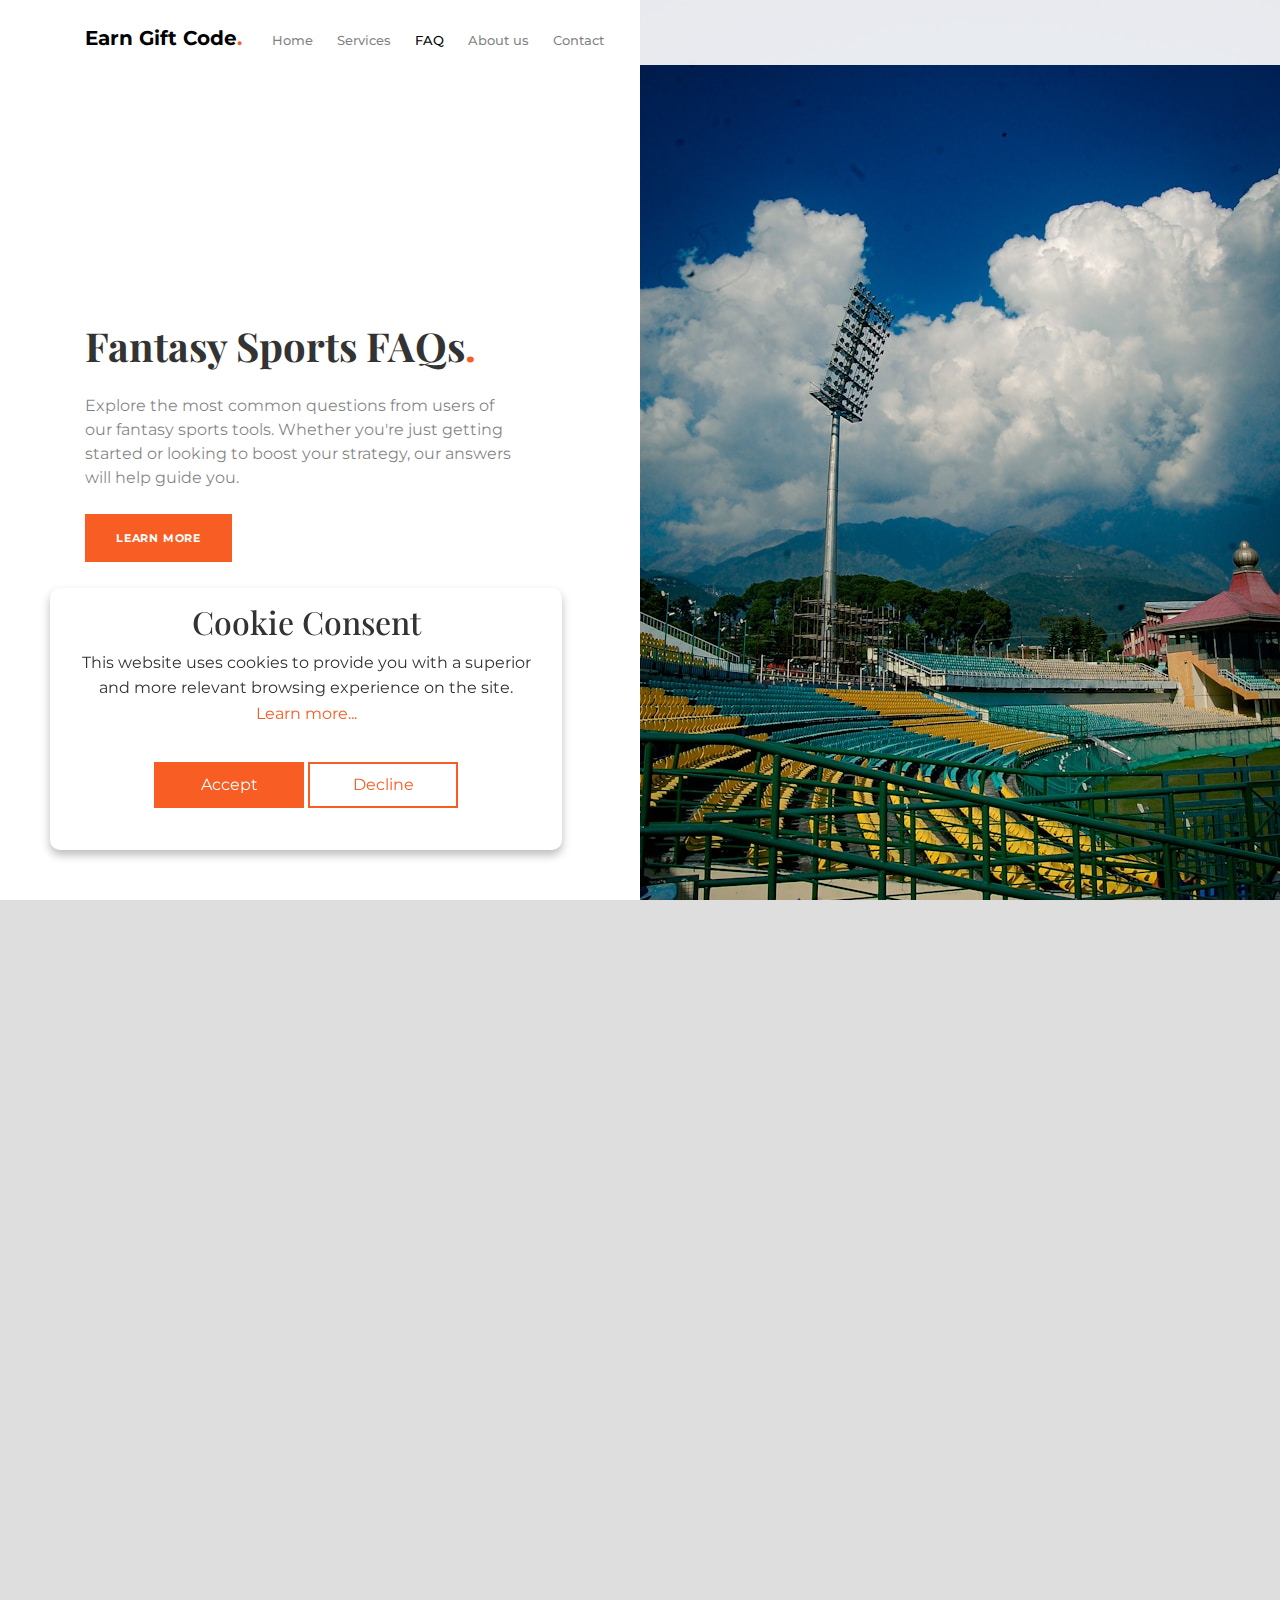
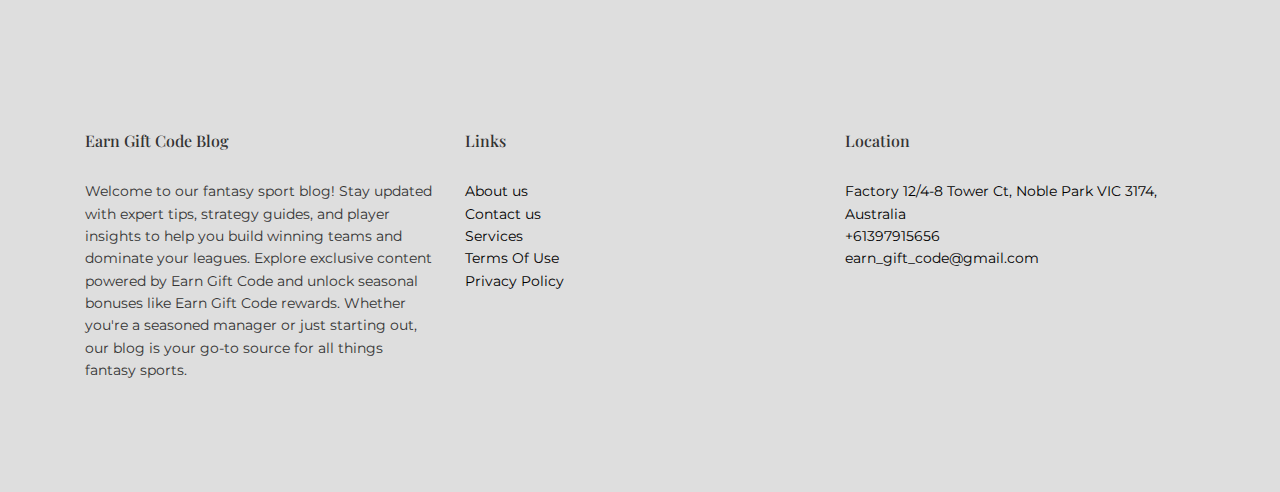
<file: faq/index.html>
<!DOCTYPE html>
<html lang="en">
    <head>
        <meta charset="utf-8" />
        <meta
            name="viewport"
            content="width=device-width, initial-scale=1, shrink-to-fit=no"
        />
        <link rel="shortcut icon" href="../favicon.png" />

        <meta name="description" content="" />
        <meta name="keywords" content="bootstrap, bootstrap4" />

        <link
            href="https://fonts.googleapis.com/css2?family=Playfair+Display:wght@400;700;900&family=Montserrat:wght@400;500;600;700&display=swap"
            rel="stylesheet"
        />

        <link rel="stylesheet" href="../css/bootstrap.min.css" />
        <link rel="stylesheet" href="../css/animate.min.css" />
        <link rel="stylesheet" href="../css/owl.carousel.min.css" />
        <link rel="stylesheet" href="../css/owl.theme.default.min.css" />
        <link rel="stylesheet" href="../css/jquery.fancybox.min.css" />
        <link rel="stylesheet" href="../fonts/icomoon/style.css" />
        <link rel="stylesheet" href="../fonts/flaticon/font/flaticon.css" />
        <link rel="stylesheet" href="../css/aos.css" />
        <link rel="stylesheet" href="../css/style.css" />

        <title>Earn Gift Code</title>
    </head>

    <body>
        <div class="search-form" id="search-form">
            <form action="">
                <input
                    type="search"
                    class="form-control"
                    placeholder="Enter keyword to search..."
                />
                <button class="button">
                    <svg
                        width="1em"
                        height="1em"
                        viewBox="0 0 16 16"
                        class="bi bi-search"
                        fill="currentColor"
                        xmlns="http://www.w3.org/2000/svg"
                    >
                        <path
                            fill-rule="evenodd"
                            d="M10.442 10.442a1 1 0 0 1 1.415 0l3.85 3.85a1 1 0 0 1-1.414 1.415l-3.85-3.85a1 1 0 0 1 0-1.415z"
                        />
                        <path
                            fill-rule="evenodd"
                            d="M6.5 12a5.5 5.5 0 1 0 0-11 5.5 5.5 0 0 0 0 11zM13 6.5a6.5 6.5 0 1 1-13 0 6.5 6.5 0 0 1 13 0z"
                        />
                    </svg>
                </button>
                <button class="button">
                    <div class="close-search">
                        <span class="icofont-close js-close-search"></span>
                    </div>
                </button>
            </form>
        </div>

        <div class="site-mobile-menu">
            <div class="site-mobile-menu-header">
                <div class="site-mobile-menu-close">
                    <span class="icofont-close js-menu-toggle"></span>
                </div>
            </div>
            <div class="site-mobile-menu-body"></div>
        </div>

        <nav
            class="site-nav mb-5"
            style="background: rgba(255, 255, 255, 0.91)"
        >
            <div class="sticky-nav js-sticky-header">
                <div class="container position-relative">
                    <div class="site-navigation text-left dark">
                        <a href="../index.html" class="logo menu-absolute m-0"
                            >Earn Gift Code<span class="text-primary"
                                >.</span
                            ></a
                        >

                        <ul
                            class="js-clone-nav pl-0 d-none d-lg-inline-block site-menu ml-md-3"
                        >
                            <li>
                                <a href="../index.html">Home</a>
                            </li>
                            <li>
                                <a href="../services/index.html">Services</a>
                            </li>
                            <li class="active">
                                <a href="../faq/index.html">FAQ</a>
                            </li>
                            <li>
                                <a href="../about/index.html">About us</a>
                            </li>
                            <li><a href="../contact/index.html">Contact</a></li>
                        </ul>

                        <a
                            href="#"
                            class="burger ml-auto float-right site-menu-toggle js-menu-toggle d-inline-block d-lg-none"
                            data-toggle="collapse"
                            data-target="#main-navbar"
                        >
                            <span></span>
                        </a>
                    </div>
                </div>
            </div>
        </nav>

        <div class="hero d-block d-lg-flex align-items-center">
            <div
                class="image-hero order-1 order-lg-2"
                style="background-image: url('../images/gal_4.jpg')"
                data-aos="fade"
            ></div>

            <div class="container">
                <div class="row">
                    <div class="col-lg-6">
                        <div class="text-left text">
                            <div class="intro mx-auto">
                                <h1 class="text-left mb-4" data-aos="fade-up">
                                    Fantasy Sports FAQs<span
                                        class="text-primary"
                                        >.</span
                                    >
                                </h1>
                                <p class="lead-2 mb-4" data-aos="fade-up">
                                    Explore the most common questions from users
                                    of our fantasy sports tools. Whether you're
                                    just getting started or looking to boost
                                    your strategy, our answers will help guide
                                    you.
                                </p>
                                <p>
                                    <a
                                        href="../about/index.html"
                                        class="btn btn-primary"
                                        >Learn more</a
                                    >
                                </p>
                            </div>
                        </div>
                    </div>
                </div>
            </div>
        </div>

        <div class="untree_co-section accordion--wrap bg-light">
            <div class="container">
                <div class="row justify-content-center">
                    <div
                        class="col-lg-7 heading text-center"
                        data-aos="fade-up"
                        data-aos-delay="0"
                    >
                        <span class="subtitle">FAQs</span>
                        <h2 class="mb-5">
                            Your Questions Answered: Fantasy Sports Guide
                        </h2>
                        <span>
                            Whether you're building your dream team or trying to
                            Earn Gift Code rewards, we've got the answers. Below
                            you'll find frequently asked questions about our
                            fantasy sports services powered by Designs by
                            Kkcreations.
                        </span>
                    </div>
                </div>
                <div class="row">
                    <div
                        class="col-lg-6 mr-auto"
                        data-aos="fade-up"
                        data-aos-delay="100"
                    >
                        <div class="custom-accordion" id="accordion_1">
                            <div class="accordion-item">
                                <h2 class="mb-0">
                                    <button
                                        class="btn btn-link"
                                        type="button"
                                        data-toggle="collapse"
                                        data-target="#collapseOne"
                                        aria-expanded="true"
                                        aria-controls="collapseOne"
                                    >
                                        What is fantasy sports, and how do I get
                                        started?
                                    </button>
                                </h2>

                                <div
                                    id="collapseOne"
                                    class="collapse show"
                                    aria-labelledby="headingOne"
                                    data-parent="#accordion_1"
                                >
                                    <div class="accordion-body">
                                        Fantasy sports allow you to create
                                        virtual teams made up of real players.
                                        You earn points based on their real-life
                                        performance. Getting started is easy
                                        with our platform. Sign up, draft your
                                        team, and begin competing with the help
                                        of our tools and insights from Designs
                                        by Kkcreations.
                                    </div>
                                </div>
                            </div>

                            <div class="accordion-item">
                                <h2 class="mb-0">
                                    <button
                                        class="btn btn-link collapsed"
                                        type="button"
                                        data-toggle="collapse"
                                        data-target="#collapseTwo"
                                        aria-expanded="false"
                                        aria-controls="collapseTwo"
                                    >
                                        How can I Earn Gift Code rewards?
                                    </button>
                                </h2>
                                <div
                                    id="collapseTwo"
                                    class="collapse"
                                    aria-labelledby="headingTwo"
                                    data-parent="#accordion_1"
                                >
                                    <div class="accordion-body">
                                        You can Earn Gift Code rewards by
                                        participating in contests, referring
                                        friends, and reaching performance
                                        milestones in your fantasy league. Keep
                                        an eye on our promotions to maximize
                                        your chances of winning exclusive codes
                                        and perks.
                                    </div>
                                </div>
                            </div>

                            <div class="accordion-item">
                                <h2 class="mb-0">
                                    <button
                                        class="btn btn-link collapsed"
                                        type="button"
                                        data-toggle="collapse"
                                        data-target="#collapseThree"
                                        aria-expanded="false"
                                        aria-controls="collapseThree"
                                    >
                                        What tools do you offer to improve my
                                        fantasy sports strategy?
                                    </button>
                                </h2>

                                <div
                                    id="collapseThree"
                                    class="collapse"
                                    aria-labelledby="headingThree"
                                    data-parent="#accordion_1"
                                >
                                    <div class="accordion-body">
                                        We provide custom player stats, weekly
                                        projections, matchup analyzers, and
                                        draft kits — all designed by the team at
                                        Earn Gift Code. These tools are perfect
                                        for both beginners and seasoned players
                                        looking to boost their fantasy team’s
                                        performance.
                                    </div>
                                </div>
                            </div>

                            <div class="accordion-item">
                                <h2 class="mb-0">
                                    <button
                                        class="btn btn-link collapsed"
                                        type="button"
                                        data-toggle="collapse"
                                        data-target="#collapseFour"
                                        aria-expanded="false"
                                        aria-controls="collapseFour"
                                    >
                                        How often should I update my fantasy
                                        team?
                                    </button>
                                </h2>

                                <div
                                    id="collapseFour"
                                    class="collapse"
                                    aria-labelledby="headingFour"
                                    data-parent="#accordion_1"
                                >
                                    <div class="accordion-body">
                                        Regular updates are essential to stay
                                        competitive. We recommend checking your
                                        lineup at least twice a week to adjust
                                        for injuries, performance changes, or
                                        roster shifts. Use the weekly insights
                                        from Earn Gift Code to guide your
                                        decisions.
                                    </div>
                                </div>
                            </div>
                        </div>
                    </div>
                    <div
                        class="col-lg-6"
                        data-aos="fade-up"
                        data-aos-delay="200"
                    >
                        <div class="owl-single owl-carousel no-nav">
                            <img
                                src="../images/grid-1-min.jpg"
                                alt="Image"
                                class="img-fluid"
                            />
                            <img
                                src="../images/grid-2-min.jpg"
                                alt="Image"
                                class="img-fluid"
                            />
                            <img
                                src="../images/grid-3-min.jpg"
                                alt="Image"
                                class="img-fluid"
                            />
                            <img
                                src="../images/grid-4-min.jpg"
                                alt="Image"
                                class="img-fluid"
                            />
                        </div>
                    </div>
                </div>
            </div>
        </div>

        <div class="site-footer bg-light">
            <div class="container">
                <div class="row">
                    <div class="col-lg-4">
                        <div class="widget">
                            <h3>Earn Gift Code Blog</h3>
                            <span>
                                Welcome to our fantasy sport blog! Stay updated
                                with expert tips, strategy guides, and player
                                insights to help you build winning teams and
                                dominate your leagues. Explore exclusive content
                                powered by Earn Gift Code and unlock seasonal
                                bonuses like Earn Gift Code rewards. Whether
                                you're a seasoned manager or just starting out,
                                our blog is your go-to source for all things
                                fantasy sports.
                            </span>
                        </div>
                    </div>
                    <div class="col-lg-4">
                        <div class="widget">
                            <h3>Links</h3>
                            <ul class="list-unstyled">
                                <li>
                                    <a href="../about/index.html">About us</a>
                                </li>
                                <li>
                                    <a href="../contact/index.html"
                                        >Contact us</a
                                    >
                                </li>
                                <li>
                                    <a href="../services/index.html"
                                        >Services</a
                                    >
                                </li>
                                <li>
                                    <a href="../terms/index.html"
                                        >Terms Of Use</a
                                    >
                                </li>
                                <li>
                                    <a href="../privacy/index.html"
                                        >Privacy Policy</a
                                    >
                                </li>
                            </ul>
                        </div>
                    </div>
                    <div class="col-lg-4">
                        <div class="widget">
                            <h3>Location</h3>
                            <ul class="list-unstyled">
                                <li>
                                    <a>
                                        Factory 12/4-8 Tower Ct, Noble Park VIC
                                        3174, Australia</a
                                    >
                                </li>
                                <li><a>+61397915656</a></li>
                                <li><a>earn_gift_code@gmail.com</a></li>
                            </ul>
                        </div>
                    </div>
                </div>
            </div>
            <!-- /.container -->
        </div>
        <!-- /.site-footer -->

        <div id="overlayer"></div>
        <div class="loader">
            <div class="spinner-border" role="status">
                <span class="sr-only">Loading...</span>
            </div>
        </div>

        <!-- Cookie banner -->
        <div class="cookie-wrapper show">
            <div>
                <i class="bx bx-cookie"></i>
                <h2 style="text-align: center">Cookie Consent</h2>
            </div>

            <div class="data">
                <p>
                    This website uses cookies to provide you with a superior and
                    more relevant browsing experience on the site.
                    <a href="../cookie-policy.html">Learn more...</a>
                </p>
            </div>

            <div class="buttons">
                <button class="cookie-button" id="acceptBtn">Accept</button>
                <button class="cookie-button" id="declineBtn">Decline</button>
            </div>
        </div>
        <!-- End Cookie banner -->

        <script src="https://ajax.googleapis.com/ajax/libs/jquery/3.6.4/jquery.min.js"></script>
        <script src="../js/popper.min.js"></script>
        <script src="../js/bootstrap.min.js"></script>
        <script src="../js/owl.carousel.min.js"></script>
        <script src="../js/jquery.animateNumber.min.js"></script>
        <script src="../js/jquery.waypoints.min.js"></script>
        <script src="../js/jquery.fancybox.min.js"></script>
        <script src="../js/jquery.sticky.js"></script>
        <script src="../js/aos.js"></script>
        <script src="../js/custom.js"></script>
        <script src="../js/cookiebanner.js"></script>
    </body>
</html>
</file>
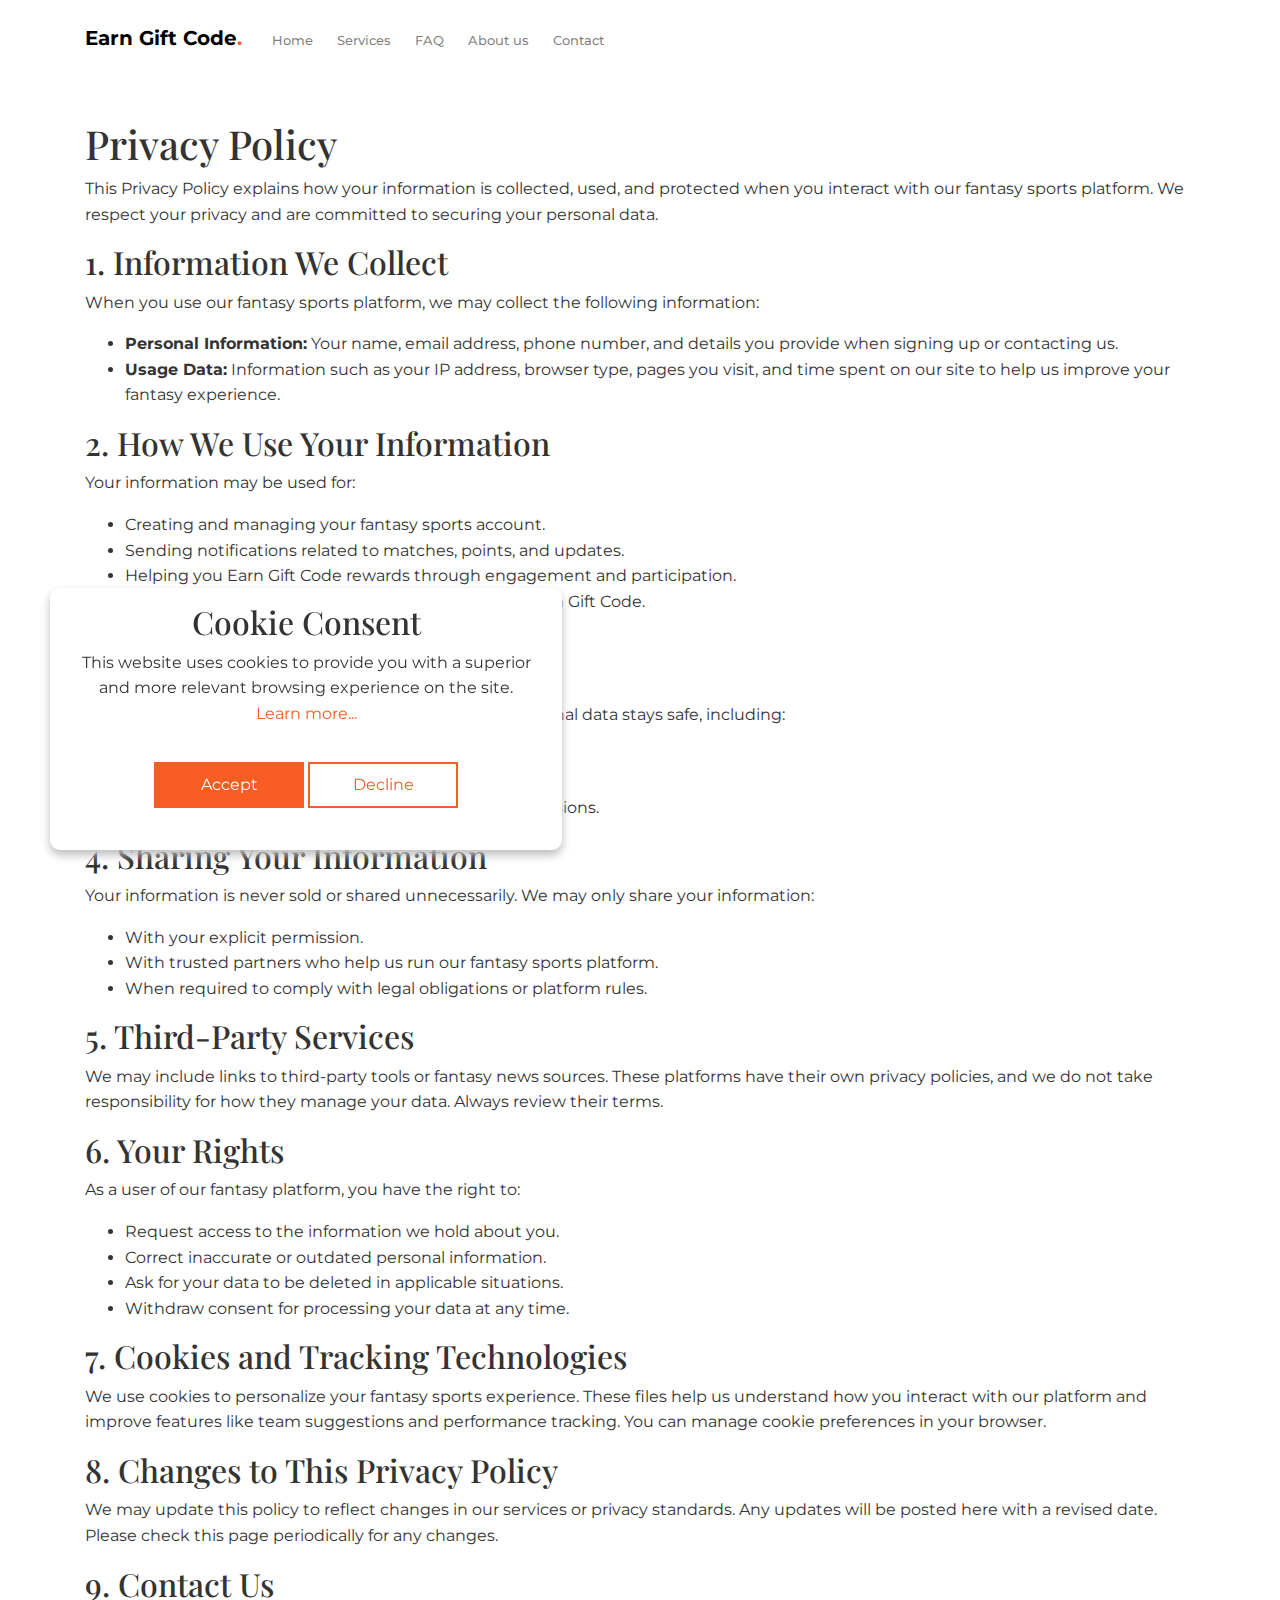
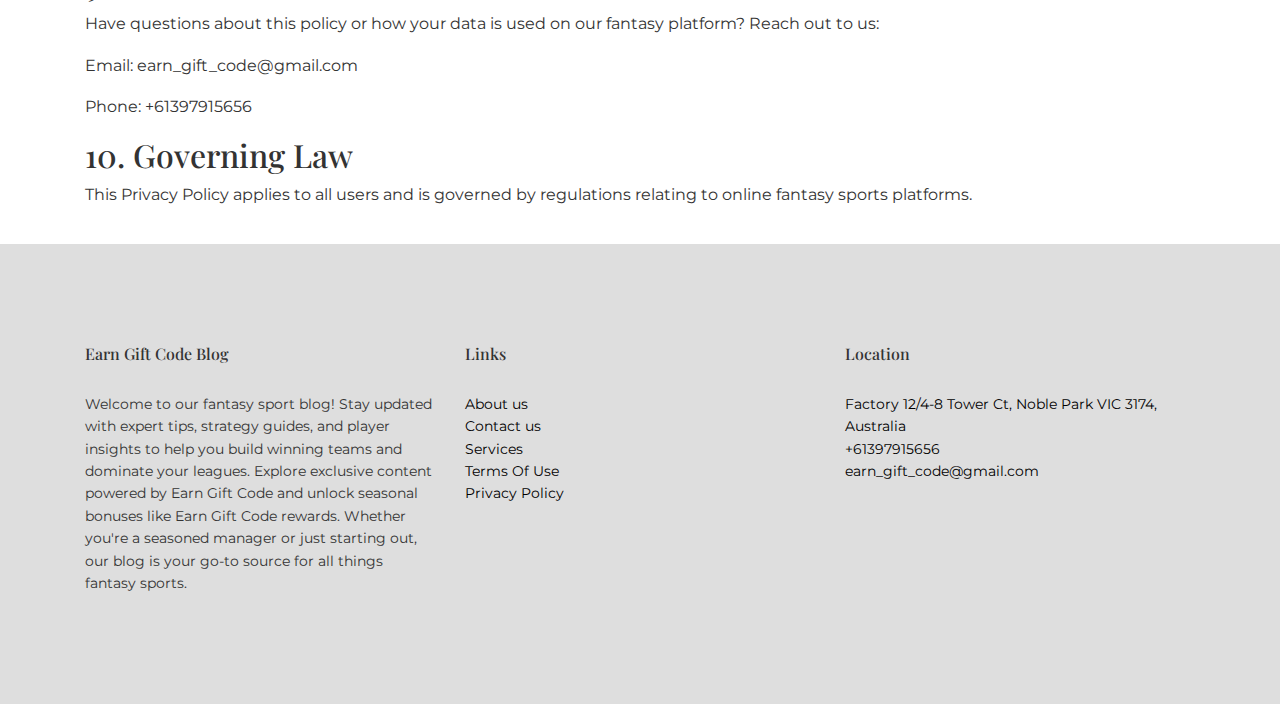
<file: privacy/index.html>
<!DOCTYPE html>
<html lang="en">
    <head>
        <meta charset="utf-8" />
        <meta
            name="viewport"
            content="width=device-width, initial-scale=1, shrink-to-fit=no"
        />
        <link rel="shortcut icon" href="../favicon.png" />

        <meta name="description" content="" />
        <meta name="keywords" content="bootstrap, bootstrap4" />

        <link
            href="https://fonts.googleapis.com/css2?family=Playfair+Display:wght@400;700;900&family=Montserrat:wght@400;500;600;700&display=swap"
            rel="stylesheet"
        />

        <link rel="stylesheet" href="../css/bootstrap.min.css" />
        <link rel="stylesheet" href="../css/animate.min.css" />
        <link rel="stylesheet" href="../css/owl.carousel.min.css" />
        <link rel="stylesheet" href="../css/owl.theme.default.min.css" />
        <link rel="stylesheet" href="../css/jquery.fancybox.min.css" />
        <link rel="stylesheet" href="../fonts/icomoon/style.css" />
        <link rel="stylesheet" href="../fonts/flaticon/font/flaticon.css" />
        <link rel="stylesheet" href="../css/aos.css" />
        <link rel="stylesheet" href="../css/style.css" />

        <title>Earn Gift Code</title>
    </head>

    <body>
        <div class="search-form" id="search-form">
            <form action="">
                <input
                    type="search"
                    class="form-control"
                    placeholder="Enter keyword to search..."
                />
                <button class="button">
                    <svg
                        width="1em"
                        height="1em"
                        viewBox="0 0 16 16"
                        class="bi bi-search"
                        fill="currentColor"
                        xmlns="http://www.w3.org/2000/svg"
                    >
                        <path
                            fill-rule="evenodd"
                            d="M10.442 10.442a1 1 0 0 1 1.415 0l3.85 3.85a1 1 0 0 1-1.414 1.415l-3.85-3.85a1 1 0 0 1 0-1.415z"
                        />
                        <path
                            fill-rule="evenodd"
                            d="M6.5 12a5.5 5.5 0 1 0 0-11 5.5 5.5 0 0 0 0 11zM13 6.5a6.5 6.5 0 1 1-13 0 6.5 6.5 0 0 1 13 0z"
                        />
                    </svg>
                </button>
                <button class="button">
                    <div class="close-search">
                        <span class="icofont-close js-close-search"></span>
                    </div>
                </button>
            </form>
        </div>

        <div class="site-mobile-menu">
            <div class="site-mobile-menu-header">
                <div class="site-mobile-menu-close">
                    <span class="icofont-close js-menu-toggle"></span>
                </div>
            </div>
            <div class="site-mobile-menu-body"></div>
        </div>

        <nav
            class="site-nav mb-5"
            style="background: rgba(255, 255, 255, 0.91)"
        >
            <div class="sticky-nav js-sticky-header">
                <div class="container position-relative">
                    <div class="site-navigation text-left dark">
                        <a href="../index.html" class="logo menu-absolute m-0"
                            >Earn Gift Code<span class="text-primary"
                                >.</span
                            ></a
                        >

                        <ul
                            class="js-clone-nav pl-0 d-none d-lg-inline-block site-menu ml-md-3"
                        >
                            <li>
                                <a href="../index.html">Home</a>
                            </li>
                            <li>
                                <a href="../services/index.html">Services</a>
                            </li>
                            <li>
                                <a href="../faq/index.html">FAQ</a>
                            </li>
                            <li>
                                <a href="../about/index.html">About us</a>
                            </li>
                            <li>
                                <a href="../contact/index.html">Contact</a>
                            </li>
                        </ul>

                        <a
                            href="#"
                            class="burger ml-auto float-right site-menu-toggle js-menu-toggle d-inline-block d-lg-none"
                            data-toggle="collapse"
                            data-target="#main-navbar"
                        >
                            <span></span>
                        </a>
                    </div>
                </div>
            </div>
        </nav>

        <main>
            <article
                class="container additional-wrapper"
                style="margin-top: 100px"
            >
                <div class="page__content" style="padding: 20px 0px">
                    <h1>Privacy Policy</h1>

                    <p>
                        This Privacy Policy explains how your information is
                        collected, used, and protected when you interact with
                        our fantasy sports platform. We respect your privacy and
                        are committed to securing your personal data.
                    </p>

                    <h2>1. Information We Collect</h2>
                    <p>
                        When you use our fantasy sports platform, we may collect
                        the following information:
                    </p>
                    <ul>
                        <li>
                            <strong>Personal Information:</strong> Your name,
                            email address, phone number, and details you provide
                            when signing up or contacting us.
                        </li>
                        <li>
                            <strong>Usage Data:</strong> Information such as
                            your IP address, browser type, pages you visit, and
                            time spent on our site to help us improve your
                            fantasy experience.
                        </li>
                    </ul>

                    <h2>2. How We Use Your Information</h2>
                    <p>Your information may be used for:</p>
                    <ul>
                        <li>
                            Creating and managing your fantasy sports account.
                        </li>
                        <li>
                            Sending notifications related to matches, points,
                            and updates.
                        </li>
                        <li>
                            Helping you Earn Gift Code rewards through
                            engagement and participation.
                        </li>
                        <li>
                            Enhancing the platform and features powered by Earn
                            Gift Code.
                        </li>
                        <li>
                            Providing support and responding to your inquiries.
                        </li>
                    </ul>

                    <h2>3. Data Protection and Security</h2>
                    <p>
                        We employ strong security measures to ensure your
                        personal data stays safe, including:
                    </p>
                    <ul>
                        <li>Encryption protocols during data transmission.</li>
                        <li>
                            Routine system checks for potential security issues.
                        </li>
                        <li>
                            Restricted access to user data with role-based
                            permissions.
                        </li>
                    </ul>

                    <h2>4. Sharing Your Information</h2>
                    <p>
                        Your information is never sold or shared unnecessarily.
                        We may only share your information:
                    </p>
                    <ul>
                        <li>With your explicit permission.</li>
                        <li>
                            With trusted partners who help us run our fantasy
                            sports platform.
                        </li>
                        <li>
                            When required to comply with legal obligations or
                            platform rules.
                        </li>
                    </ul>

                    <h2>5. Third-Party Services</h2>
                    <p>
                        We may include links to third-party tools or fantasy
                        news sources. These platforms have their own privacy
                        policies, and we do not take responsibility for how they
                        manage your data. Always review their terms.
                    </p>

                    <h2>6. Your Rights</h2>
                    <p>
                        As a user of our fantasy platform, you have the right
                        to:
                    </p>
                    <ul>
                        <li>
                            Request access to the information we hold about you.
                        </li>
                        <li>
                            Correct inaccurate or outdated personal information.
                        </li>
                        <li>
                            Ask for your data to be deleted in applicable
                            situations.
                        </li>
                        <li>
                            Withdraw consent for processing your data at any
                            time.
                        </li>
                    </ul>

                    <h2>7. Cookies and Tracking Technologies</h2>
                    <p>
                        We use cookies to personalize your fantasy sports
                        experience. These files help us understand how you
                        interact with our platform and improve features like
                        team suggestions and performance tracking. You can
                        manage cookie preferences in your browser.
                    </p>

                    <h2>8. Changes to This Privacy Policy</h2>
                    <p>
                        We may update this policy to reflect changes in our
                        services or privacy standards. Any updates will be
                        posted here with a revised date. Please check this page
                        periodically for any changes.
                    </p>

                    <h2>9. Contact Us</h2>
                    <p>
                        Have questions about this policy or how your data is
                        used on our fantasy platform? Reach out to us:
                    </p>
                    <p>Email: earn_gift_code@gmail.com</p>
                    <p>Phone: +61397915656</p>

                    <h2>10. Governing Law</h2>
                    <p>
                        This Privacy Policy applies to all users and is governed
                        by regulations relating to online fantasy sports
                        platforms.
                    </p>
                </div>
            </article>
        </main>

        <div class="site-footer bg-light">
            <div class="container">
                <div class="row">
                    <div class="col-lg-4">
                        <div class="widget">
                            <h3>Earn Gift Code Blog</h3>
                            <span>
                                Welcome to our fantasy sport blog! Stay updated
                                with expert tips, strategy guides, and player
                                insights to help you build winning teams and
                                dominate your leagues. Explore exclusive content
                                powered by Earn Gift Code and unlock seasonal
                                bonuses like Earn Gift Code rewards. Whether
                                you're a seasoned manager or just starting out,
                                our blog is your go-to source for all things
                                fantasy sports.
                            </span>
                        </div>
                    </div>
                    <div class="col-lg-4">
                        <div class="widget">
                            <h3>Links</h3>
                            <ul class="list-unstyled">
                                <li>
                                    <a href="../about/index.html">About us</a>
                                </li>
                                <li>
                                    <a href="../contact/index.html"
                                        >Contact us</a
                                    >
                                </li>
                                <li>
                                    <a href="../services/index.html"
                                        >Services</a
                                    >
                                </li>
                                <li>
                                    <a href="../terms/index.html"
                                        >Terms Of Use</a
                                    >
                                </li>
                                <li>
                                    <a href="../privacy/index.html"
                                        >Privacy Policy</a
                                    >
                                </li>
                            </ul>
                        </div>
                    </div>
                    <div class="col-lg-4">
                        <div class="widget">
                            <h3>Location</h3>
                            <ul class="list-unstyled">
                                <li>
                                    <a>
                                        Factory 12/4-8 Tower Ct, Noble Park VIC
                                        3174, Australia</a
                                    >
                                </li>
                                <li><a>+61397915656</a></li>
                                <li><a>earn_gift_code@gmail.com</a></li>
                            </ul>
                        </div>
                    </div>
                </div>
            </div>
            <!-- /.container -->
        </div>
        <!-- /.site-footer -->

        <div id="overlayer"></div>
        <div class="loader">
            <div class="spinner-border" role="status">
                <span class="sr-only">Loading...</span>
            </div>
        </div>

        <!-- Cookie banner -->
        <div class="cookie-wrapper show">
            <div>
                <i class="bx bx-cookie"></i>
                <h2 style="text-align: center">Cookie Consent</h2>
            </div>

            <div class="data">
                <p>
                    This website uses cookies to provide you with a superior and
                    more relevant browsing experience on the site.
                    <a href="../cookie-policy.html">Learn more...</a>
                </p>
            </div>

            <div class="buttons">
                <button class="cookie-button" id="acceptBtn">Accept</button>
                <button class="cookie-button" id="declineBtn">Decline</button>
            </div>
        </div>
        <!-- End Cookie banner -->

        <script src="https://ajax.googleapis.com/ajax/libs/jquery/3.6.4/jquery.min.js"></script>
        <script src="../js/popper.min.js"></script>
        <script src="../js/bootstrap.min.js"></script>
        <script src="../js/owl.carousel.min.js"></script>
        <script src="../js/jquery.animateNumber.min.js"></script>
        <script src="../js/jquery.waypoints.min.js"></script>
        <script src="../js/jquery.fancybox.min.js"></script>
        <script src="../js/jquery.sticky.js"></script>
        <script src="../js/aos.js"></script>
        <script src="../js/custom.js"></script>
        <script src="../js/cookiebanner.js"></script>
    </body>
</html>
</file>
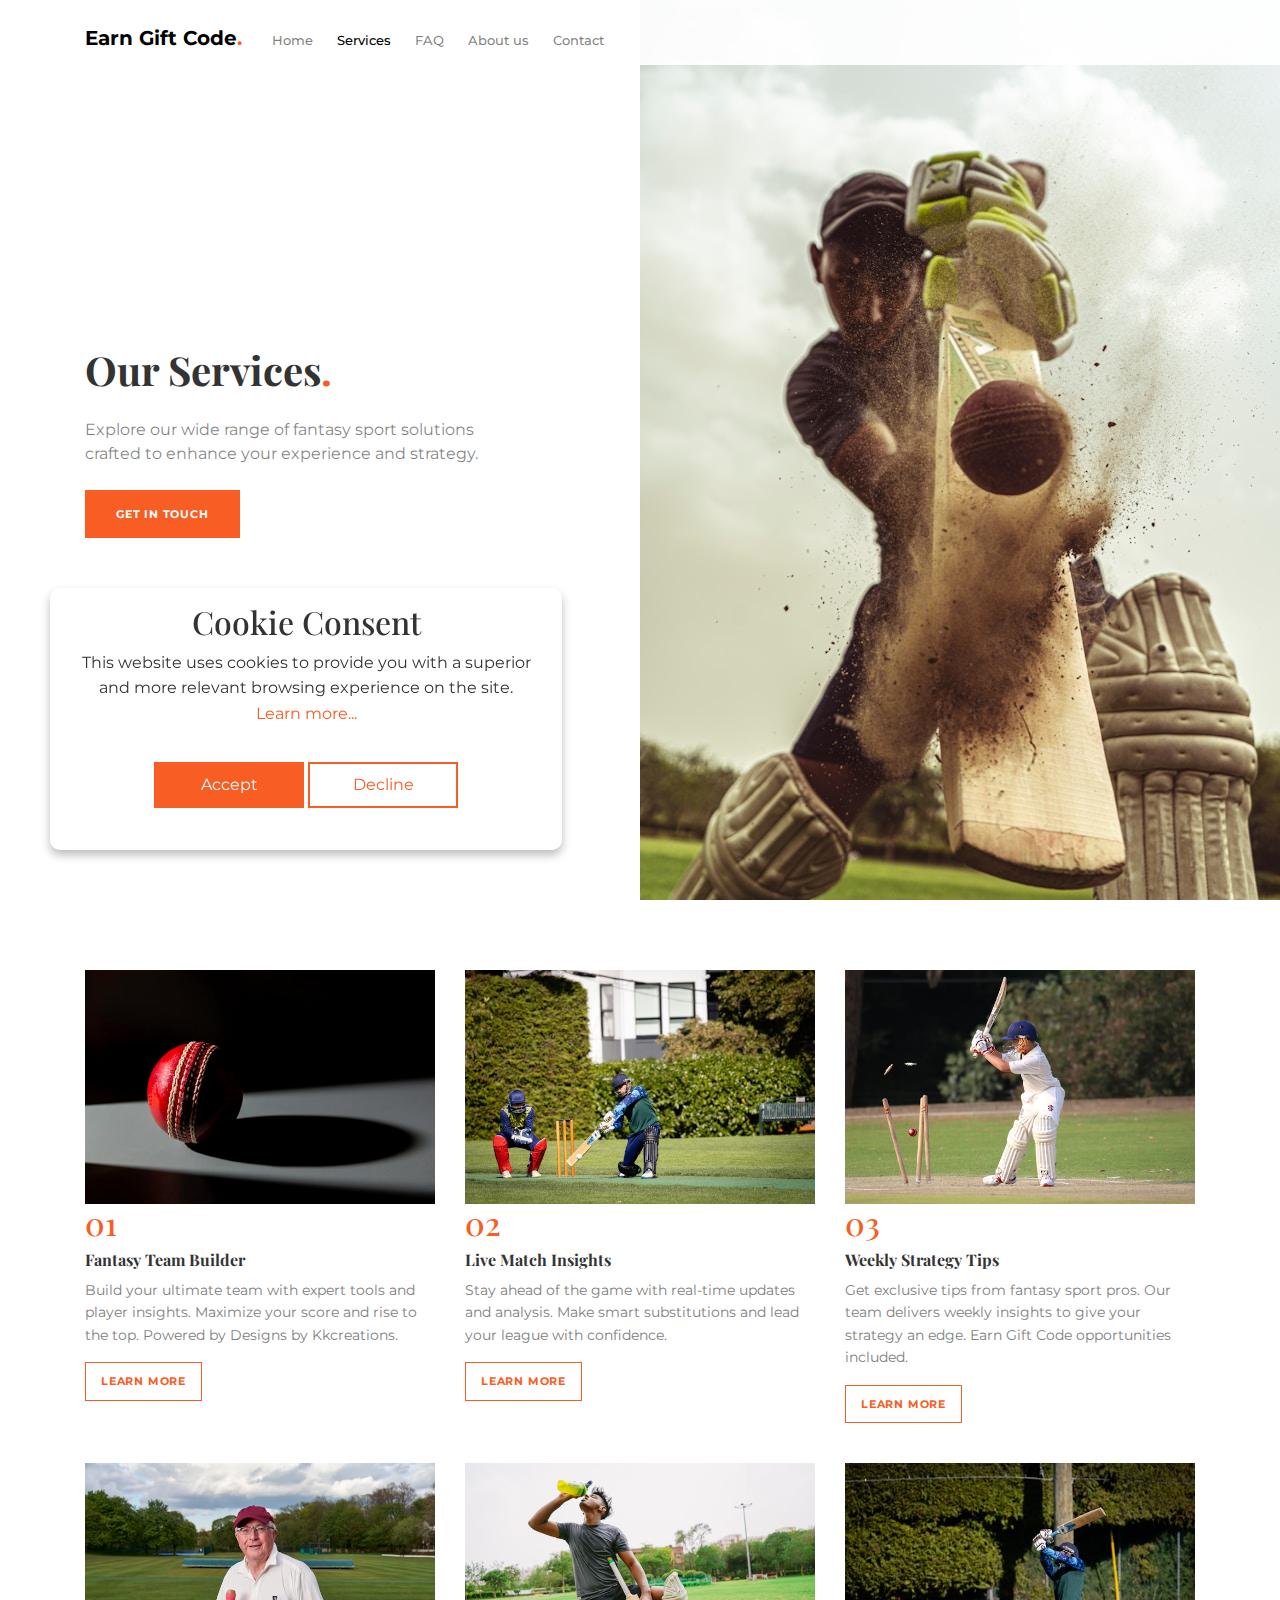
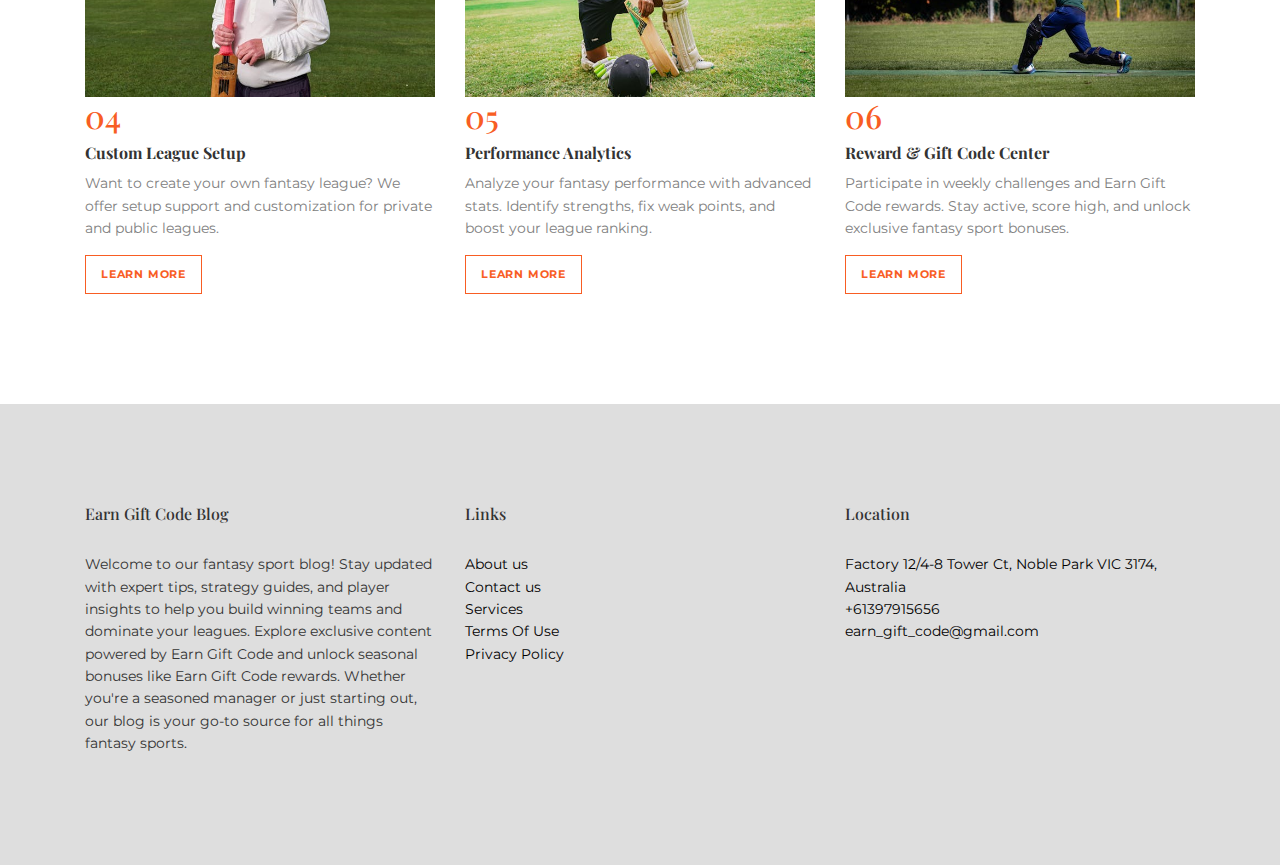
<file: services/index.html>
<!DOCTYPE html>
<html lang="en">
    <head>
        <meta charset="utf-8" />
        <meta
            name="viewport"
            content="width=device-width, initial-scale=1, shrink-to-fit=no"
        />
        <link rel="shortcut icon" href="../favicon.png" />

        <meta name="description" content="" />
        <meta name="keywords" content="bootstrap, bootstrap4" />

        <link
            href="https://fonts.googleapis.com/css2?family=Playfair+Display:wght@400;700;900&family=Montserrat:wght@400;500;600;700&display=swap"
            rel="stylesheet"
        />

        <link rel="stylesheet" href="../css/bootstrap.min.css" />
        <link rel="stylesheet" href="../css/animate.min.css" />
        <link rel="stylesheet" href="../css/owl.carousel.min.css" />
        <link rel="stylesheet" href="../css/owl.theme.default.min.css" />
        <link rel="stylesheet" href="../css/jquery.fancybox.min.css" />
        <link rel="stylesheet" href="../fonts/icomoon/style.css" />
        <link rel="stylesheet" href="../fonts/flaticon/font/flaticon.css" />
        <link rel="stylesheet" href="../css/aos.css" />
        <link rel="stylesheet" href="../css/style.css" />

        <title>Earn Gift Code</title>
    </head>

    <body>
        <div class="search-form" id="search-form">
            <form action="">
                <input
                    type="search"
                    class="form-control"
                    placeholder="Enter keyword to search..."
                />
                <button class="button">
                    <svg
                        width="1em"
                        height="1em"
                        viewBox="0 0 16 16"
                        class="bi bi-search"
                        fill="currentColor"
                        xmlns="http://www.w3.org/2000/svg"
                    >
                        <path
                            fill-rule="evenodd"
                            d="M10.442 10.442a1 1 0 0 1 1.415 0l3.85 3.85a1 1 0 0 1-1.414 1.415l-3.85-3.85a1 1 0 0 1 0-1.415z"
                        />
                        <path
                            fill-rule="evenodd"
                            d="M6.5 12a5.5 5.5 0 1 0 0-11 5.5 5.5 0 0 0 0 11zM13 6.5a6.5 6.5 0 1 1-13 0 6.5 6.5 0 0 1 13 0z"
                        />
                    </svg>
                </button>
                <button class="button">
                    <div class="close-search">
                        <span class="icofont-close js-close-search"></span>
                    </div>
                </button>
            </form>
        </div>

        <div class="site-mobile-menu">
            <div class="site-mobile-menu-header">
                <div class="site-mobile-menu-close">
                    <span class="icofont-close js-menu-toggle"></span>
                </div>
            </div>
            <div class="site-mobile-menu-body"></div>
        </div>

        <nav
            class="site-nav mb-5"
            style="background: rgba(255, 255, 255, 0.91)"
        >
            <div class="sticky-nav js-sticky-header">
                <div class="container position-relative">
                    <div class="site-navigation text-left dark">
                        <a href="../index.html" class="logo menu-absolute m-0"
                            >Earn Gift Code<span class="text-primary"
                                >.</span
                            ></a
                        >

                        <ul
                            class="js-clone-nav pl-0 d-none d-lg-inline-block site-menu ml-md-3"
                        >
                            <li>
                                <a href="../index.html">Home</a>
                            </li>
                            <li class="active">
                                <a href="../services/index.html">Services</a>
                            </li>
                            <li>
                                <a href="../faq/index.html">FAQ</a>
                            </li>
                            <li>
                                <a href="../about/index.html">About us</a>
                            </li>
                            <li><a href="../contact/index.html">Contact</a></li>
                        </ul>

                        <a
                            href="#"
                            class="burger ml-auto float-right site-menu-toggle js-menu-toggle d-inline-block d-lg-none"
                            data-toggle="collapse"
                            data-target="#main-navbar"
                        >
                            <span></span>
                        </a>
                    </div>
                </div>
            </div>
        </nav>

        <div class="hero d-block d-lg-flex align-items-center">
            <div
                class="image-hero order-1 order-lg-2"
                style="background-image: url('../images/gal_3.jpg')"
                data-aos="fade"
            ></div>

            <div class="container">
                <div class="row">
                    <div class="col-lg-6">
                        <div class="text-left text">
                            <div class="intro mx-auto">
                                <h1 class="text-left mb-4" data-aos="fade-up">
                                    Our Services<span class="text-primary"
                                        >.</span
                                    >
                                </h1>
                                <p class="lead-2 mb-4" data-aos="fade-up">
                                    Explore our wide range of fantasy sport
                                    solutions crafted to enhance your experience
                                    and strategy.
                                </p>
                                <p>
                                    <a
                                        href="../contact/index.html"
                                        class="btn btn-primary"
                                        >Get in touch</a
                                    >
                                </p>
                            </div>
                        </div>
                    </div>
                </div>
            </div>
        </div>

        <div class="untree_co-section">
            <div class="features">
                <div class="container">
                    <div class="row">
                        <div class="col-sm-6 col-lg-4 mb-4">
                            <div class="feature-v1">
                                <img
                                    src="../images/service_1.jpg"
                                    style="width: 100%"
                                />
                                <h2 style="color: #f85d23">01</h2>
                                <h3>Fantasy Team Builder</h3>
                                <p>
                                    Build your ultimate team with expert tools
                                    and player insights. Maximize your score and
                                    rise to the top. Powered by Designs by
                                    Kkcreations.
                                </p>
                                <p>
                                    <a
                                        href="../contact/index.html"
                                        class="btn btn-sm btn-outline-primary"
                                        >Learn more</a
                                    >
                                </p>
                            </div>
                        </div>
                        <div class="col-sm-6 col-lg-4 mb-4">
                            <div class="feature-v1">
                                <img
                                    src="../images/service_2.jpg"
                                    style="width: 100%"
                                />
                                <h2 style="color: #f85d23">02</h2>
                                <h3>Live Match Insights</h3>
                                <p>
                                    Stay ahead of the game with real-time
                                    updates and analysis. Make smart
                                    substitutions and lead your league with
                                    confidence.
                                </p>
                                <p>
                                    <a
                                        href="../contact/index.html"
                                        class="btn btn-sm btn-outline-primary"
                                        >Learn more</a
                                    >
                                </p>
                            </div>
                        </div>
                        <div class="col-sm-6 col-lg-4 mb-4">
                            <div class="feature-v1">
                                <img
                                    src="../images/service_3.jpg"
                                    style="width: 100%"
                                />
                                <h2 style="color: #f85d23">03</h2>
                                <h3>Weekly Strategy Tips</h3>
                                <p>
                                    Get exclusive tips from fantasy sport pros.
                                    Our team delivers weekly insights to give
                                    your strategy an edge. Earn Gift Code
                                    opportunities included.
                                </p>
                                <p>
                                    <a
                                        href="../contact/index.html"
                                        class="btn btn-sm btn-outline-primary"
                                        >Learn more</a
                                    >
                                </p>
                            </div>
                        </div>
                        <div class="col-sm-6 col-lg-4 mb-4">
                            <div class="feature-v1">
                                <img
                                    src="../images/service_4.jpg"
                                    style="width: 100%"
                                />
                                <h2 style="color: #f85d23">04</h2>
                                <h3>Custom League Setup</h3>
                                <p>
                                    Want to create your own fantasy league? We
                                    offer setup support and customization for
                                    private and public leagues.
                                </p>
                                <p>
                                    <a
                                        href="../contact/index.html"
                                        class="btn btn-sm btn-outline-primary"
                                        >Learn more</a
                                    >
                                </p>
                            </div>
                        </div>
                        <div class="col-sm-6 col-lg-4 mb-4">
                            <div class="feature-v1">
                                <img
                                    src="../images/service_5.jpg"
                                    style="width: 100%"
                                />
                                <h2 style="color: #f85d23">05</h2>
                                <h3>Performance Analytics</h3>
                                <p>
                                    Analyze your fantasy performance with
                                    advanced stats. Identify strengths, fix weak
                                    points, and boost your league ranking.
                                </p>
                                <p>
                                    <a
                                        href="../contact/index.html"
                                        class="btn btn-sm btn-outline-primary"
                                        >Learn more</a
                                    >
                                </p>
                            </div>
                        </div>
                        <div class="col-sm-6 col-lg-4 mb-4">
                            <div class="feature-v1">
                                <img
                                    src="../images/service_6.jpg"
                                    style="width: 100%"
                                />
                                <h2 style="color: #f85d23">06</h2>
                                <h3>Reward & Gift Code Center</h3>
                                <p>
                                    Participate in weekly challenges and Earn
                                    Gift Code rewards. Stay active, score high,
                                    and unlock exclusive fantasy sport bonuses.
                                </p>
                                <p>
                                    <a
                                        href="../contact/index.html"
                                        class="btn btn-sm btn-outline-primary"
                                        >Learn more</a
                                    >
                                </p>
                            </div>
                        </div>
                    </div>
                </div>
            </div>
        </div>
        <!-- /.untree_co-section -->

        <div class="site-footer bg-light">
            <div class="container">
                <div class="row">
                    <div class="col-lg-4">
                        <div class="widget">
                            <h3>Earn Gift Code Blog</h3>
                            <span>
                                Welcome to our fantasy sport blog! Stay updated
                                with expert tips, strategy guides, and player
                                insights to help you build winning teams and
                                dominate your leagues. Explore exclusive content
                                powered by Earn Gift Code and unlock seasonal
                                bonuses like Earn Gift Code rewards. Whether
                                you're a seasoned manager or just starting out,
                                our blog is your go-to source for all things
                                fantasy sports.
                            </span>
                        </div>
                    </div>
                    <div class="col-lg-4">
                        <div class="widget">
                            <h3>Links</h3>
                            <ul class="list-unstyled">
                                <li>
                                    <a href="../about/index.html">About us</a>
                                </li>
                                <li>
                                    <a href="../contact/index.html"
                                        >Contact us</a
                                    >
                                </li>
                                <li>
                                    <a href="../services/index.html"
                                        >Services</a
                                    >
                                </li>
                                <li>
                                    <a href="../terms/index.html"
                                        >Terms Of Use</a
                                    >
                                </li>
                                <li>
                                    <a href="../privacy/index.html"
                                        >Privacy Policy</a
                                    >
                                </li>
                            </ul>
                        </div>
                    </div>
                    <div class="col-lg-4">
                        <div class="widget">
                            <h3>Location</h3>
                            <ul class="list-unstyled">
                                <li>
                                    <a>
                                        Factory 12/4-8 Tower Ct, Noble Park VIC
                                        3174, Australia</a
                                    >
                                </li>
                                <li><a>+61397915656</a></li>
                                <li><a>earn_gift_code@gmail.com</a></li>
                            </ul>
                        </div>
                    </div>
                </div>
            </div>
            <!-- /.container -->
        </div>
        <!-- /.site-footer -->

        <div id="overlayer"></div>
        <div class="loader">
            <div class="spinner-border" role="status">
                <span class="sr-only">Loading...</span>
            </div>
        </div>

        <!-- Cookie banner -->
        <div class="cookie-wrapper show">
            <div>
                <i class="bx bx-cookie"></i>
                <h2 style="text-align: center">Cookie Consent</h2>
            </div>

            <div class="data">
                <p>
                    This website uses cookies to provide you with a superior and
                    more relevant browsing experience on the site.
                    <a href="../cookie-policy.html">Learn more...</a>
                </p>
            </div>

            <div class="buttons">
                <button class="cookie-button" id="acceptBtn">Accept</button>
                <button class="cookie-button" id="declineBtn">Decline</button>
            </div>
        </div>
        <!-- End Cookie banner -->

        <script src="https://ajax.googleapis.com/ajax/libs/jquery/3.6.4/jquery.min.js"></script>
        <script src="../js/popper.min.js"></script>
        <script src="../js/bootstrap.min.js"></script>
        <script src="../js/owl.carousel.min.js"></script>
        <script src="../js/jquery.animateNumber.min.js"></script>
        <script src="../js/jquery.waypoints.min.js"></script>
        <script src="../js/jquery.fancybox.min.js"></script>
        <script src="../js/jquery.sticky.js"></script>
        <script src="../js/aos.js"></script>
        <script src="../js/custom.js"></script>
        <script src="../js/cookiebanner.js"></script>
    </body>
</html>
</file>
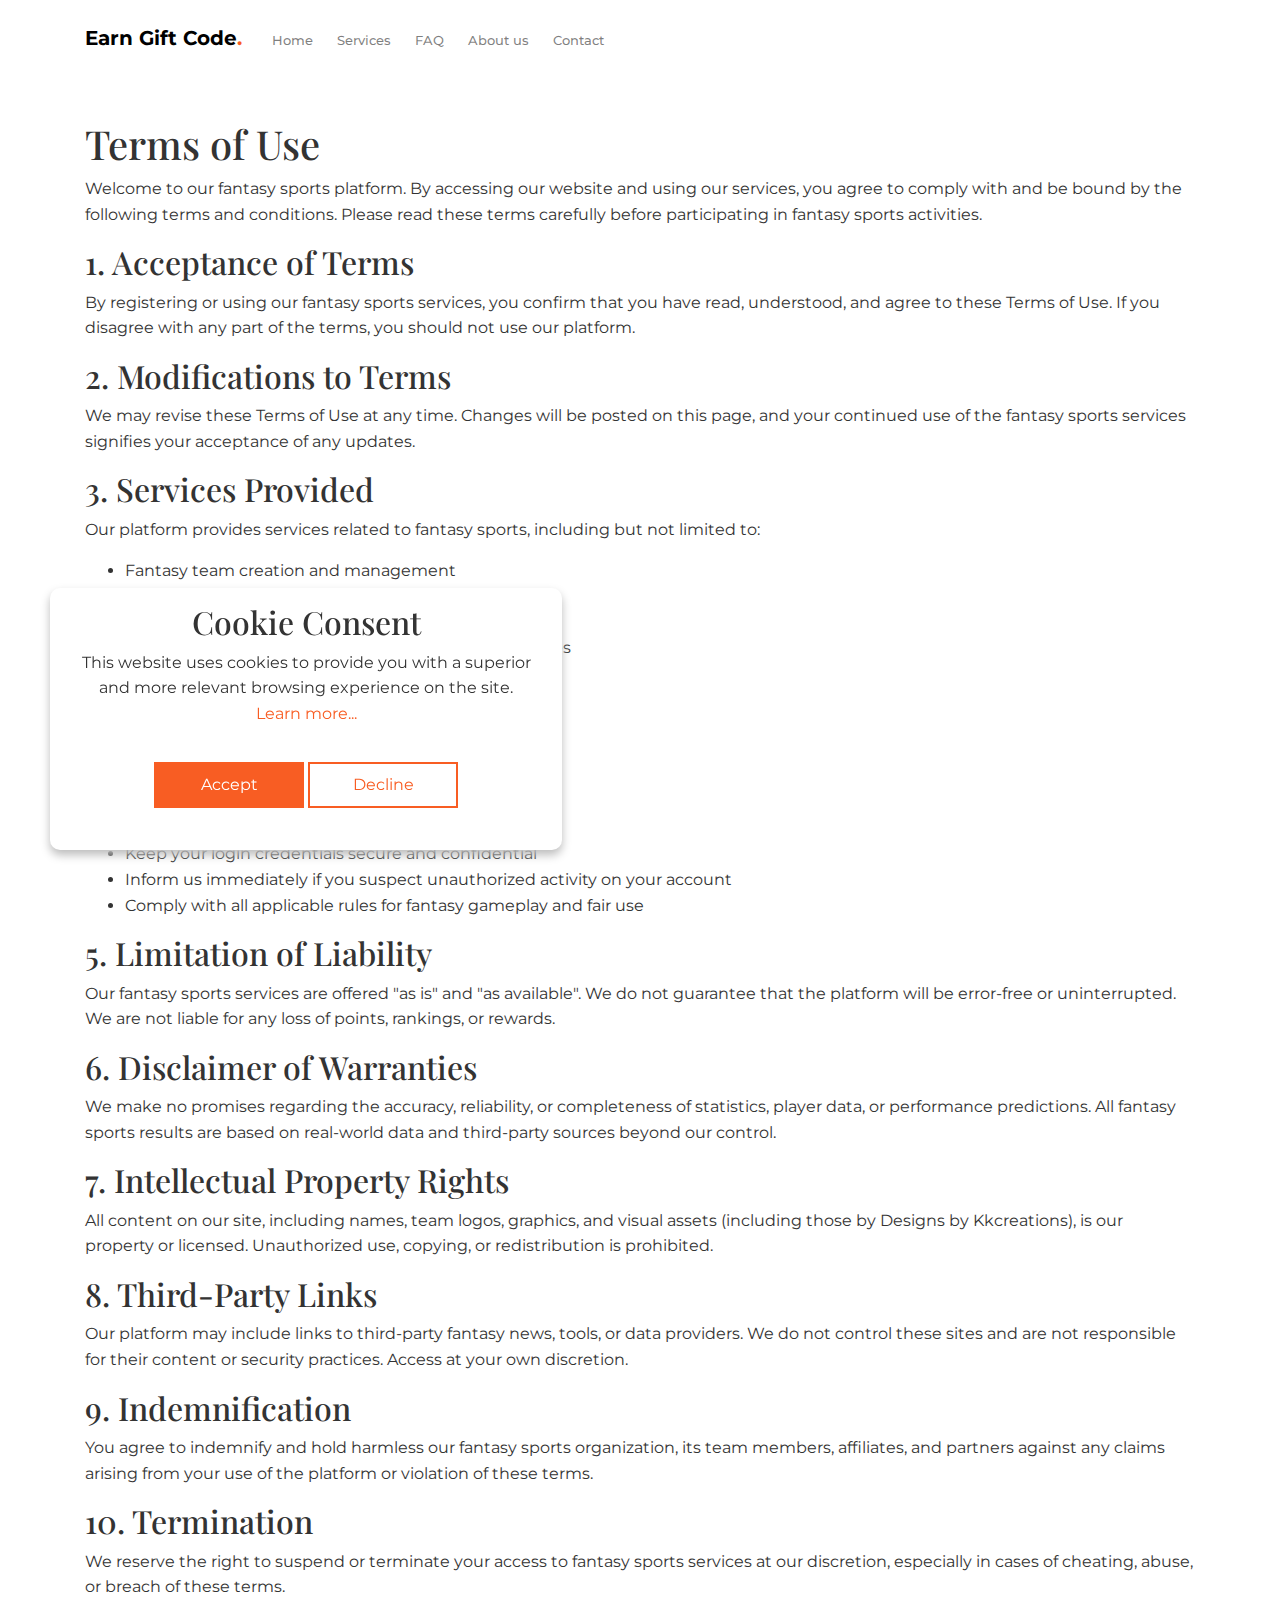
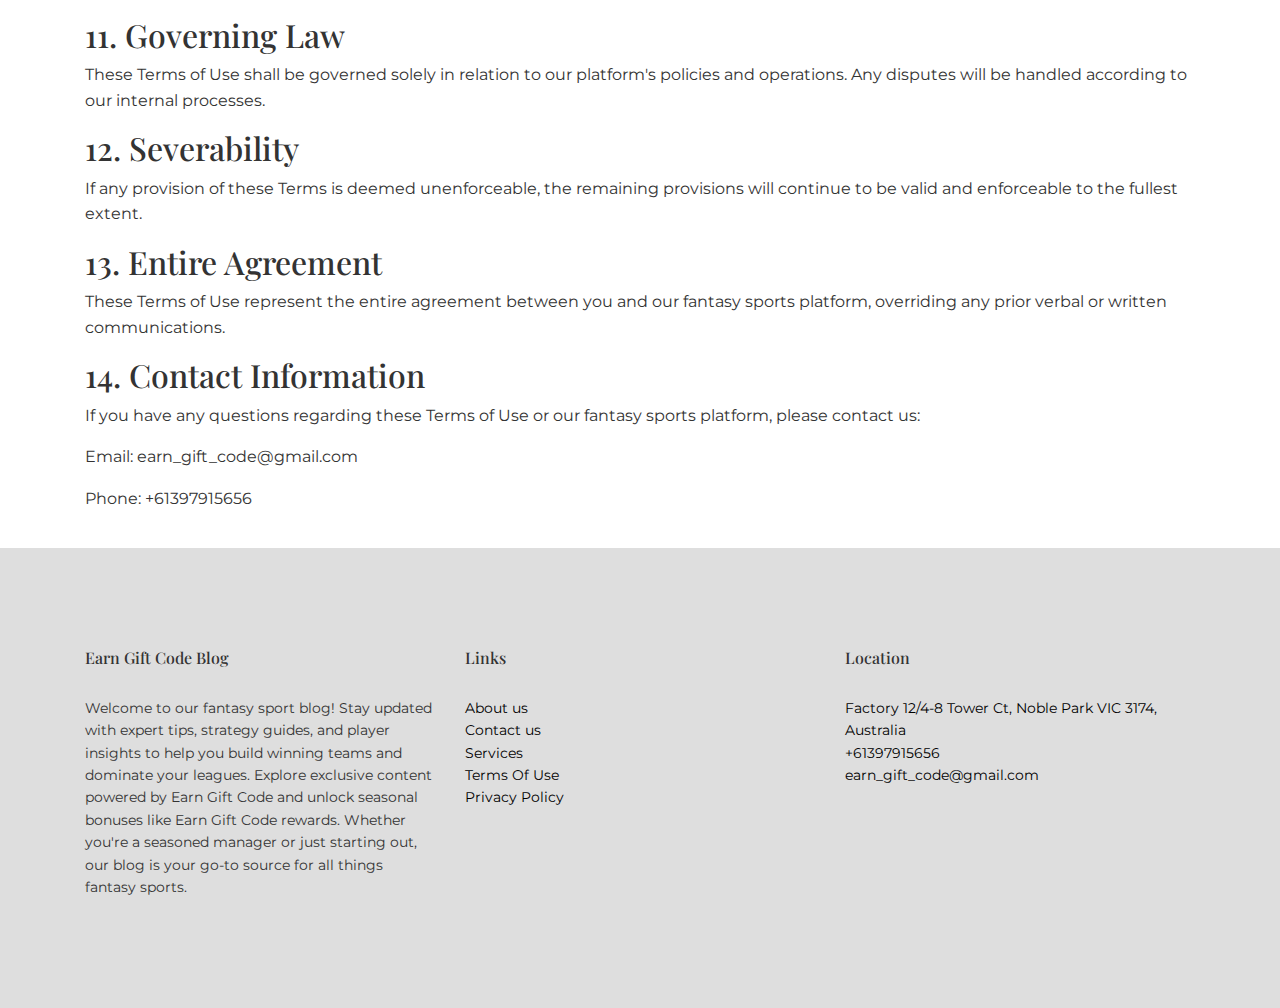
<file: terms/index.html>
<!DOCTYPE html>
<html lang="en">
    <head>
        <meta charset="utf-8" />
        <meta
            name="viewport"
            content="width=device-width, initial-scale=1, shrink-to-fit=no"
        />
        <link rel="shortcut icon" href="../favicon.png" />

        <meta name="description" content="" />
        <meta name="keywords" content="bootstrap, bootstrap4" />

        <link
            href="https://fonts.googleapis.com/css2?family=Playfair+Display:wght@400;700;900&family=Montserrat:wght@400;500;600;700&display=swap"
            rel="stylesheet"
        />

        <link rel="stylesheet" href="../css/bootstrap.min.css" />
        <link rel="stylesheet" href="../css/animate.min.css" />
        <link rel="stylesheet" href="../css/owl.carousel.min.css" />
        <link rel="stylesheet" href="../css/owl.theme.default.min.css" />
        <link rel="stylesheet" href="../css/jquery.fancybox.min.css" />
        <link rel="stylesheet" href="../fonts/icomoon/style.css" />
        <link rel="stylesheet" href="../fonts/flaticon/font/flaticon.css" />
        <link rel="stylesheet" href="../css/aos.css" />
        <link rel="stylesheet" href="../css/style.css" />

        <title>Earn Gift Code</title>
    </head>

    <body>
        <div class="search-form" id="search-form">
            <form action="">
                <input
                    type="search"
                    class="form-control"
                    placeholder="Enter keyword to search..."
                />
                <button class="button">
                    <svg
                        width="1em"
                        height="1em"
                        viewBox="0 0 16 16"
                        class="bi bi-search"
                        fill="currentColor"
                        xmlns="http://www.w3.org/2000/svg"
                    >
                        <path
                            fill-rule="evenodd"
                            d="M10.442 10.442a1 1 0 0 1 1.415 0l3.85 3.85a1 1 0 0 1-1.414 1.415l-3.85-3.85a1 1 0 0 1 0-1.415z"
                        />
                        <path
                            fill-rule="evenodd"
                            d="M6.5 12a5.5 5.5 0 1 0 0-11 5.5 5.5 0 0 0 0 11zM13 6.5a6.5 6.5 0 1 1-13 0 6.5 6.5 0 0 1 13 0z"
                        />
                    </svg>
                </button>
                <button class="button">
                    <div class="close-search">
                        <span class="icofont-close js-close-search"></span>
                    </div>
                </button>
            </form>
        </div>

        <div class="site-mobile-menu">
            <div class="site-mobile-menu-header">
                <div class="site-mobile-menu-close">
                    <span class="icofont-close js-menu-toggle"></span>
                </div>
            </div>
            <div class="site-mobile-menu-body"></div>
        </div>

        <nav
            class="site-nav mb-5"
            style="background: rgba(255, 255, 255, 0.91)"
        >
            <div class="sticky-nav js-sticky-header">
                <div class="container position-relative">
                    <div class="site-navigation text-left dark">
                        <a href="../index.html" class="logo menu-absolute m-0"
                            >Earn Gift Code<span class="text-primary"
                                >.</span
                            ></a
                        >

                        <ul
                            class="js-clone-nav pl-0 d-none d-lg-inline-block site-menu ml-md-3"
                        >
                            <li>
                                <a href="../index.html">Home</a>
                            </li>
                            <li>
                                <a href="../services/index.html">Services</a>
                            </li>
                            <li>
                                <a href="../faq/index.html">FAQ</a>
                            </li>
                            <li>
                                <a href="../about/index.html">About us</a>
                            </li>
                            <li>
                                <a href="../contact/index.html">Contact</a>
                            </li>
                        </ul>

                        <a
                            href="#"
                            class="burger ml-auto float-right site-menu-toggle js-menu-toggle d-inline-block d-lg-none"
                            data-toggle="collapse"
                            data-target="#main-navbar"
                        >
                            <span></span>
                        </a>
                    </div>
                </div>
            </div>
        </nav>
        <main>
            <article
                class="container additional-wrapper"
                style="margin-top: 100px"
            >
                <div class="page__content" style="padding: 20px 0px">
                    <h1>Terms of Use</h1>

                    <p>
                        Welcome to our fantasy sports platform. By accessing our
                        website and using our services, you agree to comply with
                        and be bound by the following terms and conditions.
                        Please read these terms carefully before participating
                        in fantasy sports activities.
                    </p>

                    <h2>1. Acceptance of Terms</h2>
                    <p>
                        By registering or using our fantasy sports services, you
                        confirm that you have read, understood, and agree to
                        these Terms of Use. If you disagree with any part of the
                        terms, you should not use our platform.
                    </p>

                    <h2>2. Modifications to Terms</h2>
                    <p>
                        We may revise these Terms of Use at any time. Changes
                        will be posted on this page, and your continued use of
                        the fantasy sports services signifies your acceptance of
                        any updates.
                    </p>

                    <h2>3. Services Provided</h2>
                    <p>
                        Our platform provides services related to fantasy
                        sports, including but not limited to:
                    </p>
                    <ul>
                        <li>Fantasy team creation and management</li>
                        <li>Participation in leagues and tournaments</li>
                        <li>Tracking of live player performance</li>
                        <li>
                            Reward systems including Earn Gift Code
                            opportunities
                        </li>
                        <li>Community features and leaderboards</li>
                        <li>Visual content provided by Earn Gift Code</li>
                    </ul>

                    <h2>4. User Responsibilities</h2>
                    <p>
                        As a user of our fantasy sports services, you agree to:
                    </p>
                    <ul>
                        <li>
                            Provide truthful and accurate registration
                            information
                        </li>
                        <li>
                            Keep your login credentials secure and confidential
                        </li>
                        <li>
                            Inform us immediately if you suspect unauthorized
                            activity on your account
                        </li>
                        <li>
                            Comply with all applicable rules for fantasy
                            gameplay and fair use
                        </li>
                    </ul>

                    <h2>5. Limitation of Liability</h2>
                    <p>
                        Our fantasy sports services are offered "as is" and "as
                        available". We do not guarantee that the platform will
                        be error-free or uninterrupted. We are not liable for
                        any loss of points, rankings, or rewards.
                    </p>

                    <h2>6. Disclaimer of Warranties</h2>
                    <p>
                        We make no promises regarding the accuracy, reliability,
                        or completeness of statistics, player data, or
                        performance predictions. All fantasy sports results are
                        based on real-world data and third-party sources beyond
                        our control.
                    </p>

                    <h2>7. Intellectual Property Rights</h2>
                    <p>
                        All content on our site, including names, team logos,
                        graphics, and visual assets (including those by Designs
                        by Kkcreations), is our property or licensed.
                        Unauthorized use, copying, or redistribution is
                        prohibited.
                    </p>

                    <h2>8. Third-Party Links</h2>
                    <p>
                        Our platform may include links to third-party fantasy
                        news, tools, or data providers. We do not control these
                        sites and are not responsible for their content or
                        security practices. Access at your own discretion.
                    </p>

                    <h2>9. Indemnification</h2>
                    <p>
                        You agree to indemnify and hold harmless our fantasy
                        sports organization, its team members, affiliates, and
                        partners against any claims arising from your use of the
                        platform or violation of these terms.
                    </p>

                    <h2>10. Termination</h2>
                    <p>
                        We reserve the right to suspend or terminate your access
                        to fantasy sports services at our discretion, especially
                        in cases of cheating, abuse, or breach of these terms.
                    </p>

                    <h2>11. Governing Law</h2>
                    <p>
                        These Terms of Use shall be governed solely in relation
                        to our platform's policies and operations. Any disputes
                        will be handled according to our internal processes.
                    </p>

                    <h2>12. Severability</h2>
                    <p>
                        If any provision of these Terms is deemed unenforceable,
                        the remaining provisions will continue to be valid and
                        enforceable to the fullest extent.
                    </p>

                    <h2>13. Entire Agreement</h2>
                    <p>
                        These Terms of Use represent the entire agreement
                        between you and our fantasy sports platform, overriding
                        any prior verbal or written communications.
                    </p>

                    <h2>14. Contact Information</h2>
                    <p>
                        If you have any questions regarding these Terms of Use
                        or our fantasy sports platform, please contact us:
                    </p>
                    <p>Email: earn_gift_code@gmail.com</p>
                    <p>Phone: +61397915656</p>
                </div>
            </article>
        </main>

        <div class="site-footer bg-light">
            <div class="container">
                <div class="row">
                    <div class="col-lg-4">
                        <div class="widget">
                            <h3>Earn Gift Code Blog</h3>
                            <span>
                                Welcome to our fantasy sport blog! Stay updated
                                with expert tips, strategy guides, and player
                                insights to help you build winning teams and
                                dominate your leagues. Explore exclusive content
                                powered by Earn Gift Code and unlock seasonal
                                bonuses like Earn Gift Code rewards. Whether
                                you're a seasoned manager or just starting out,
                                our blog is your go-to source for all things
                                fantasy sports.
                            </span>
                        </div>
                    </div>
                    <div class="col-lg-4">
                        <div class="widget">
                            <h3>Links</h3>
                            <ul class="list-unstyled">
                                <li>
                                    <a href="../about/index.html">About us</a>
                                </li>
                                <li>
                                    <a href="../contact/index.html"
                                        >Contact us</a
                                    >
                                </li>
                                <li>
                                    <a href="../services/index.html"
                                        >Services</a
                                    >
                                </li>
                                <li>
                                    <a href="../terms/index.html"
                                        >Terms Of Use</a
                                    >
                                </li>
                                <li>
                                    <a href="../privacy/index.html"
                                        >Privacy Policy</a
                                    >
                                </li>
                            </ul>
                        </div>
                    </div>
                    <div class="col-lg-4">
                        <div class="widget">
                            <h3>Location</h3>
                            <ul class="list-unstyled">
                                <li>
                                    <a>
                                        Factory 12/4-8 Tower Ct, Noble Park VIC
                                        3174, Australia</a
                                    >
                                </li>
                                <li><a>+61397915656</a></li>
                                <li><a>earn_gift_code@gmail.com</a></li>
                            </ul>
                        </div>
                    </div>
                </div>
            </div>
            <!-- /.container -->
        </div>
        <!-- /.site-footer -->

        <div id="overlayer"></div>
        <div class="loader">
            <div class="spinner-border" role="status">
                <span class="sr-only">Loading...</span>
            </div>
        </div>

        <!-- Cookie banner -->
        <div class="cookie-wrapper show">
            <div>
                <i class="bx bx-cookie"></i>
                <h2 style="text-align: center">Cookie Consent</h2>
            </div>

            <div class="data">
                <p>
                    This website uses cookies to provide you with a superior and
                    more relevant browsing experience on the site.
                    <a href="../cookie-policy.html">Learn more...</a>
                </p>
            </div>

            <div class="buttons">
                <button class="cookie-button" id="acceptBtn">Accept</button>
                <button class="cookie-button" id="declineBtn">Decline</button>
            </div>
        </div>
        <!-- End Cookie banner -->

        <script src="https://ajax.googleapis.com/ajax/libs/jquery/3.6.4/jquery.min.js"></script>
        <script src="../js/popper.min.js"></script>
        <script src="../js/bootstrap.min.js"></script>
        <script src="../js/owl.carousel.min.js"></script>
        <script src="../js/jquery.animateNumber.min.js"></script>
        <script src="../js/jquery.waypoints.min.js"></script>
        <script src="../js/jquery.fancybox.min.js"></script>
        <script src="../js/jquery.sticky.js"></script>
        <script src="../js/aos.js"></script>
        <script src="../js/custom.js"></script>
        <script src="../js/cookiebanner.js"></script>
    </body>
</html>
</file>
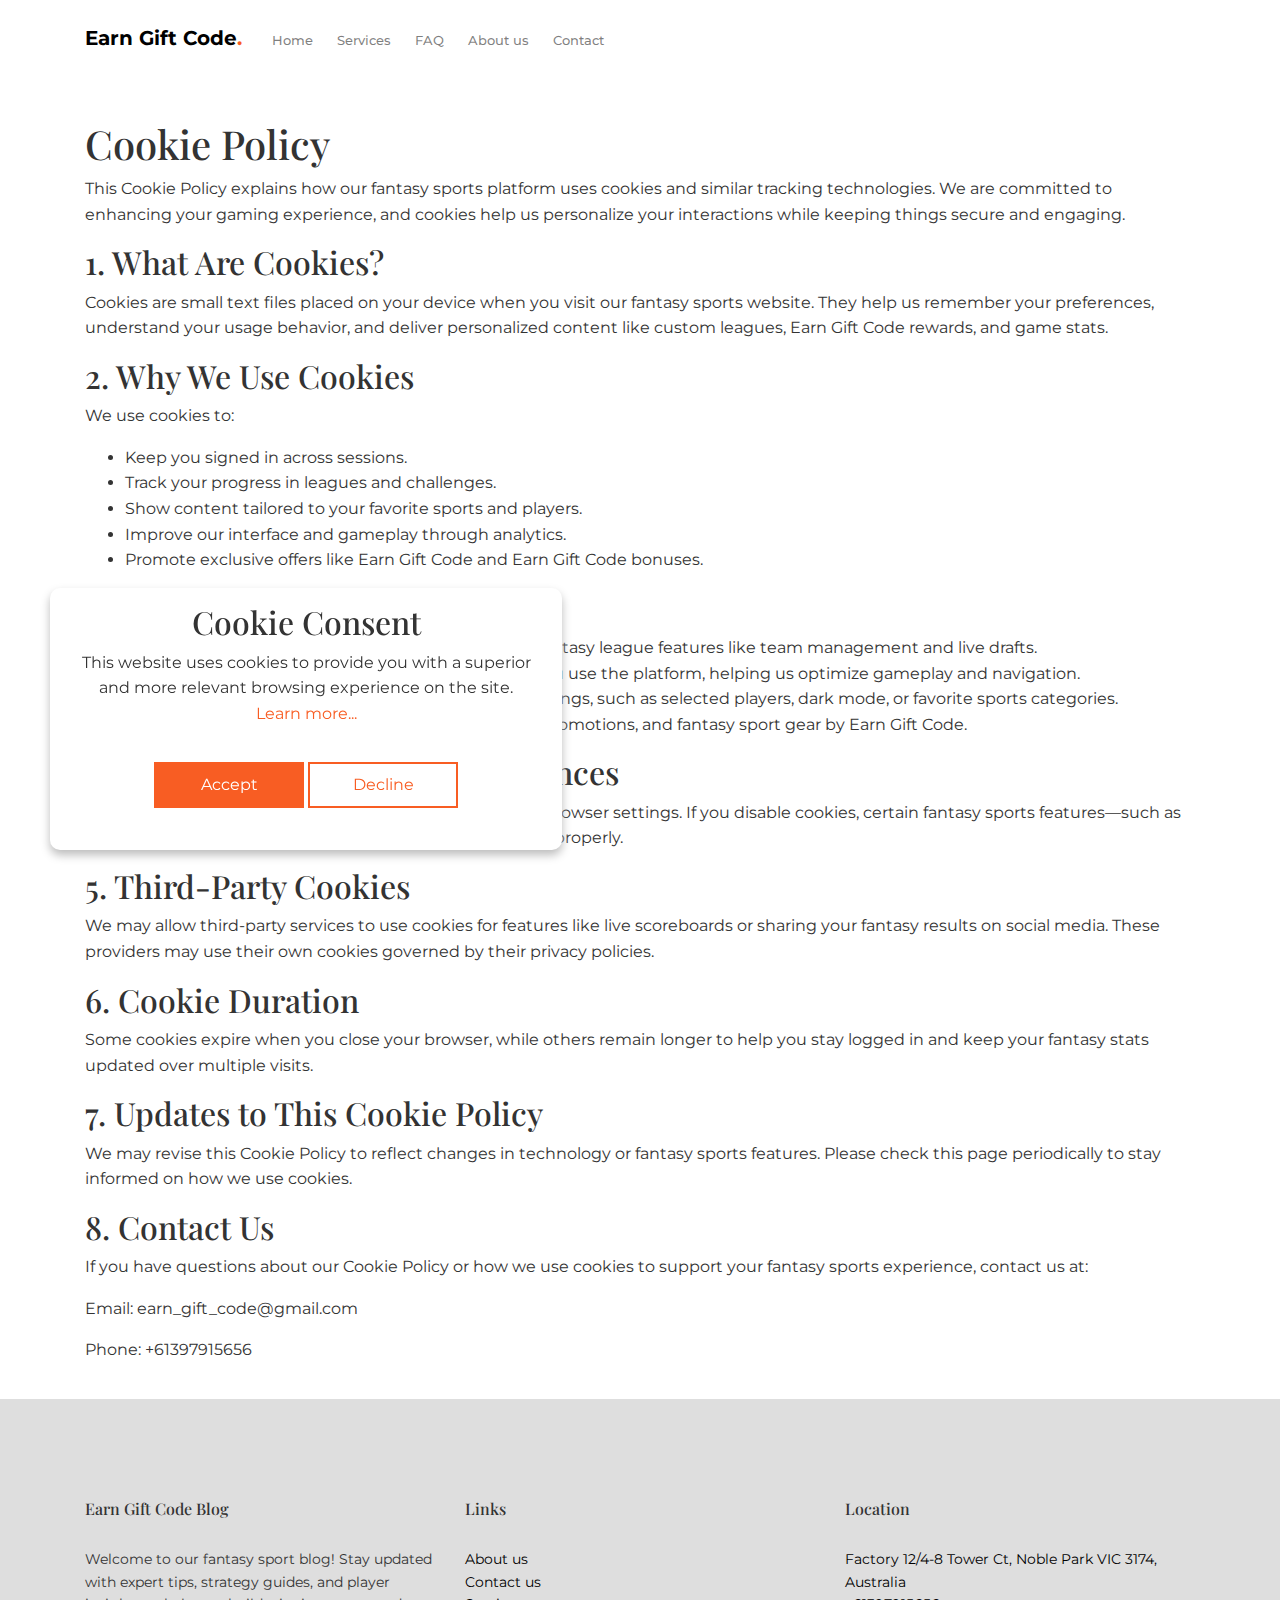
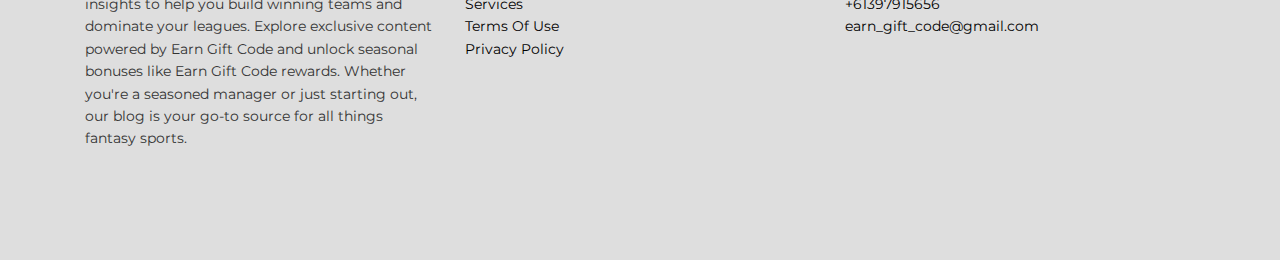
<file: cookie-policy.html>
<!DOCTYPE html>
<html lang="en">
    <head>
        <meta charset="utf-8" />
        <meta
            name="viewport"
            content="width=device-width, initial-scale=1, shrink-to-fit=no"
        />
        <link rel="shortcut icon" href="../favicon.png" />

        <meta name="description" content="" />
        <meta name="keywords" content="bootstrap, bootstrap4" />

        <link
            href="https://fonts.googleapis.com/css2?family=Playfair+Display:wght@400;700;900&family=Montserrat:wght@400;500;600;700&display=swap"
            rel="stylesheet"
        />

        <link rel="stylesheet" href="../css/bootstrap.min.css" />
        <link rel="stylesheet" href="../css/animate.min.css" />
        <link rel="stylesheet" href="../css/owl.carousel.min.css" />
        <link rel="stylesheet" href="../css/owl.theme.default.min.css" />
        <link rel="stylesheet" href="../css/jquery.fancybox.min.css" />
        <link rel="stylesheet" href="../fonts/icomoon/style.css" />
        <link rel="stylesheet" href="../fonts/flaticon/font/flaticon.css" />
        <link rel="stylesheet" href="../css/aos.css" />
        <link rel="stylesheet" href="../css/style.css" />

        <title>Earn Gift Code</title>
    </head>

    <body>
        <div class="search-form" id="search-form">
            <form action="">
                <input
                    type="search"
                    class="form-control"
                    placeholder="Enter keyword to search..."
                />
                <button class="button">
                    <svg
                        width="1em"
                        height="1em"
                        viewBox="0 0 16 16"
                        class="bi bi-search"
                        fill="currentColor"
                        xmlns="http://www.w3.org/2000/svg"
                    >
                        <path
                            fill-rule="evenodd"
                            d="M10.442 10.442a1 1 0 0 1 1.415 0l3.85 3.85a1 1 0 0 1-1.414 1.415l-3.85-3.85a1 1 0 0 1 0-1.415z"
                        />
                        <path
                            fill-rule="evenodd"
                            d="M6.5 12a5.5 5.5 0 1 0 0-11 5.5 5.5 0 0 0 0 11zM13 6.5a6.5 6.5 0 1 1-13 0 6.5 6.5 0 0 1 13 0z"
                        />
                    </svg>
                </button>
                <button class="button">
                    <div class="close-search">
                        <span class="icofont-close js-close-search"></span>
                    </div>
                </button>
            </form>
        </div>

        <div class="site-mobile-menu">
            <div class="site-mobile-menu-header">
                <div class="site-mobile-menu-close">
                    <span class="icofont-close js-menu-toggle"></span>
                </div>
            </div>
            <div class="site-mobile-menu-body"></div>
        </div>

        <nav
            class="site-nav mb-5"
            style="background: rgba(255, 255, 255, 0.91)"
        >
            <div class="sticky-nav js-sticky-header">
                <div class="container position-relative">
                    <div class="site-navigation text-left dark">
                        <a href="../index.html" class="logo menu-absolute m-0"
                            >Earn Gift Code<span class="text-primary"
                                >.</span
                            ></a
                        >

                        <ul
                            class="js-clone-nav pl-0 d-none d-lg-inline-block site-menu ml-md-3"
                        >
                            <li>
                                <a href="../index.html">Home</a>
                            </li>
                            <li>
                                <a href="../services/index.html">Services</a>
                            </li>
                            <li>
                                <a href="../faq/index.html">FAQ</a>
                            </li>
                            <li>
                                <a href="../about/index.html">About us</a>
                            </li>
                            <li>
                                <a href="../contact/index.html">Contact</a>
                            </li>
                        </ul>

                        <a
                            href="#"
                            class="burger ml-auto float-right site-menu-toggle js-menu-toggle d-inline-block d-lg-none"
                            data-toggle="collapse"
                            data-target="#main-navbar"
                        >
                            <span></span>
                        </a>
                    </div>
                </div>
            </div>
        </nav>
        <main>
            <article
                class="container additional-wrapper"
                style="margin-top: 100px"
            >
                <div class="page__content" style="padding: 20px 0px">
                    <h1>Cookie Policy</h1>

                    <p>
                        This Cookie Policy explains how our fantasy sports
                        platform uses cookies and similar tracking technologies.
                        We are committed to enhancing your gaming experience,
                        and cookies help us personalize your interactions while
                        keeping things secure and engaging.
                    </p>

                    <h2>1. What Are Cookies?</h2>
                    <p>
                        Cookies are small text files placed on your device when
                        you visit our fantasy sports website. They help us
                        remember your preferences, understand your usage
                        behavior, and deliver personalized content like custom
                        leagues, Earn Gift Code rewards, and game stats.
                    </p>

                    <h2>2. Why We Use Cookies</h2>
                    <p>We use cookies to:</p>
                    <ul>
                        <li>Keep you signed in across sessions.</li>
                        <li>Track your progress in leagues and challenges.</li>
                        <li>
                            Show content tailored to your favorite sports and
                            players.
                        </li>
                        <li>
                            Improve our interface and gameplay through
                            analytics.
                        </li>
                        <li>
                            Promote exclusive offers like Earn Gift Code and
                            Earn Gift Code bonuses.
                        </li>
                    </ul>

                    <h2>3. Types of Cookies We Use</h2>
                    <ul>
                        <li>
                            <strong>Essential Cookies:</strong> Necessary for
                            you to access key fantasy league features like team
                            management and live drafts.
                        </li>
                        <li>
                            <strong>Performance Cookies:</strong> Collect
                            information on how you use the platform, helping us
                            optimize gameplay and navigation.
                        </li>
                        <li>
                            <strong>Functionality Cookies:</strong> Remember
                            your in-game settings, such as selected players,
                            dark mode, or favorite sports categories.
                        </li>
                        <li>
                            <strong>Marketing Cookies:</strong> Help us show you
                            relevant ads, promotions, and fantasy sport gear by
                            Earn Gift Code.
                        </li>
                    </ul>

                    <h2>4. Managing Your Cookie Preferences</h2>
                    <p>
                        You can choose to accept or refuse cookies through your
                        browser settings. If you disable cookies, certain
                        fantasy sports features—such as league tracking or
                        earning gift rewards—may not function properly.
                    </p>

                    <h2>5. Third-Party Cookies</h2>
                    <p>
                        We may allow third-party services to use cookies for
                        features like live scoreboards or sharing your fantasy
                        results on social media. These providers may use their
                        own cookies governed by their privacy policies.
                    </p>

                    <h2>6. Cookie Duration</h2>
                    <p>
                        Some cookies expire when you close your browser, while
                        others remain longer to help you stay logged in and keep
                        your fantasy stats updated over multiple visits.
                    </p>

                    <h2>7. Updates to This Cookie Policy</h2>
                    <p>
                        We may revise this Cookie Policy to reflect changes in
                        technology or fantasy sports features. Please check this
                        page periodically to stay informed on how we use
                        cookies.
                    </p>

                    <h2>8. Contact Us</h2>
                    <p>
                        If you have questions about our Cookie Policy or how we
                        use cookies to support your fantasy sports experience,
                        contact us at:
                    </p>
                    <p>Email: earn_gift_code@gmail.com</p>
                    <p>Phone: +61397915656</p>
                </div>
            </article>
        </main>

        <div class="site-footer bg-light">
            <div class="container">
                <div class="row">
                    <div class="col-lg-4">
                        <div class="widget">
                            <h3>Earn Gift Code Blog</h3>
                            <span>
                                Welcome to our fantasy sport blog! Stay updated
                                with expert tips, strategy guides, and player
                                insights to help you build winning teams and
                                dominate your leagues. Explore exclusive content
                                powered by Earn Gift Code and unlock seasonal
                                bonuses like Earn Gift Code rewards. Whether
                                you're a seasoned manager or just starting out,
                                our blog is your go-to source for all things
                                fantasy sports.
                            </span>
                        </div>
                    </div>
                    <div class="col-lg-4">
                        <div class="widget">
                            <h3>Links</h3>
                            <ul class="list-unstyled">
                                <li>
                                    <a href="../about/index.html">About us</a>
                                </li>
                                <li>
                                    <a href="../contact/index.html"
                                        >Contact us</a
                                    >
                                </li>
                                <li>
                                    <a href="../services/index.html"
                                        >Services</a
                                    >
                                </li>
                                <li>
                                    <a href="../terms/index.html"
                                        >Terms Of Use</a
                                    >
                                </li>
                                <li>
                                    <a href="../privacy/index.html"
                                        >Privacy Policy</a
                                    >
                                </li>
                            </ul>
                        </div>
                    </div>
                    <div class="col-lg-4">
                        <div class="widget">
                            <h3>Location</h3>
                            <ul class="list-unstyled">
                                <li>
                                    <a>
                                        Factory 12/4-8 Tower Ct, Noble Park VIC
                                        3174, Australia</a
                                    >
                                </li>
                                <li><a>+61397915656</a></li>
                                <li><a>earn_gift_code@gmail.com</a></li>
                            </ul>
                        </div>
                    </div>
                </div>
            </div>
            <!-- /.container -->
        </div>
        <!-- /.site-footer -->

        <div id="overlayer"></div>
        <div class="loader">
            <div class="spinner-border" role="status">
                <span class="sr-only">Loading...</span>
            </div>
        </div>

        <!-- Cookie banner -->
        <div class="cookie-wrapper show">
            <div>
                <i class="bx bx-cookie"></i>
                <h2 style="text-align: center">Cookie Consent</h2>
            </div>

            <div class="data">
                <p>
                    This website uses cookies to provide you with a superior and
                    more relevant browsing experience on the site.
                    <a href="../cookie-policy.html">Learn more...</a>
                </p>
            </div>

            <div class="buttons">
                <button class="cookie-button" id="acceptBtn">Accept</button>
                <button class="cookie-button" id="declineBtn">Decline</button>
            </div>
        </div>
        <!-- End Cookie banner -->

        <script src="https://ajax.googleapis.com/ajax/libs/jquery/3.6.4/jquery.min.js"></script>
        <script src="../js/popper.min.js"></script>
        <script src="../js/bootstrap.min.js"></script>
        <script src="../js/owl.carousel.min.js"></script>
        <script src="../js/jquery.animateNumber.min.js"></script>
        <script src="../js/jquery.waypoints.min.js"></script>
        <script src="../js/jquery.fancybox.min.js"></script>
        <script src="../js/jquery.sticky.js"></script>
        <script src="../js/aos.js"></script>
        <script src="../js/custom.js"></script>
        <script src="../js/cookiebanner.js"></script>
    </body>
</html>
</file>
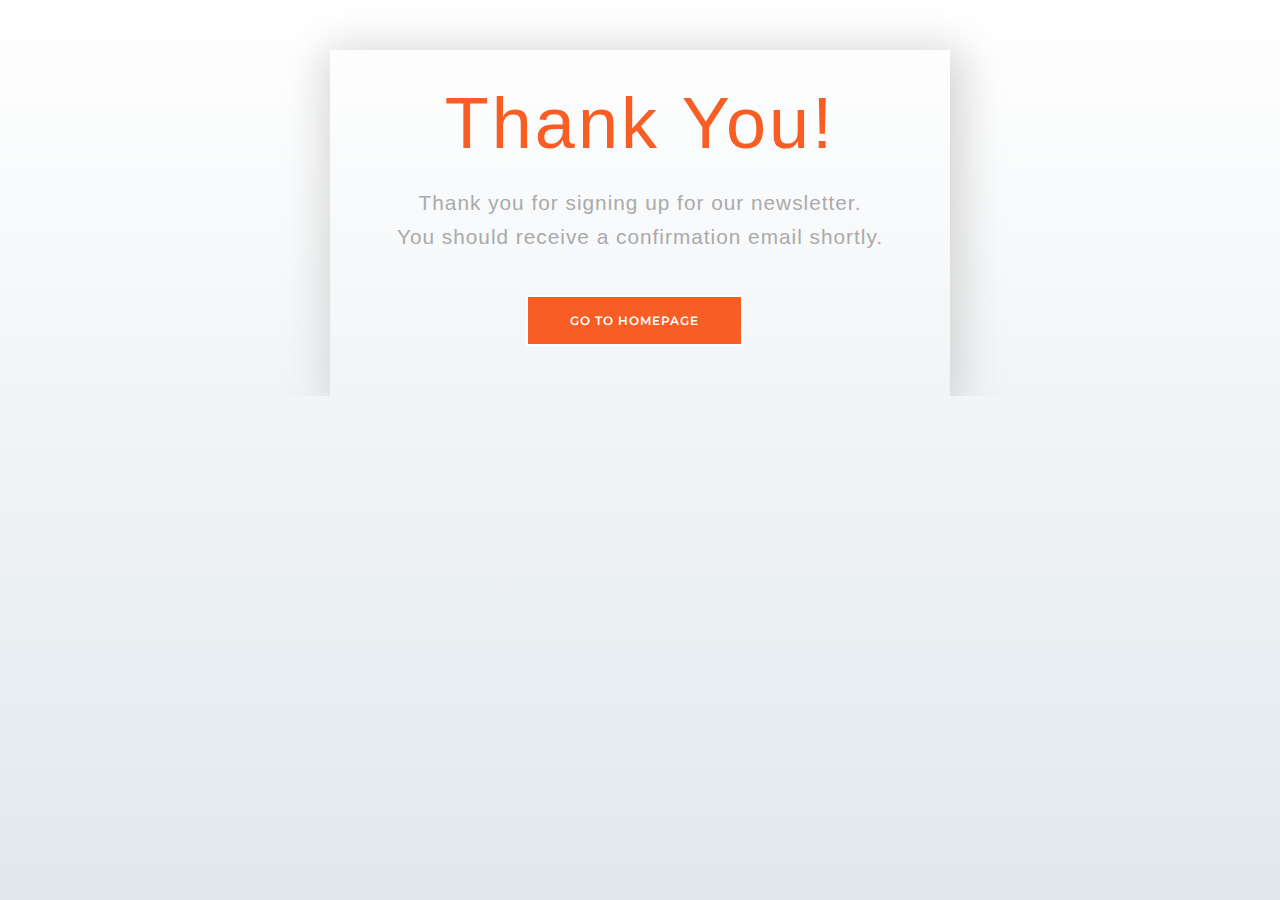
<file: thanks.html>
<!DOCTYPE html>
<html lang="en">
    <head>
        <meta charset="utf-8" />
        <meta
            name="viewport"
            content="width=device-width, initial-scale=1, shrink-to-fit=no"
        />
        <meta name="author" content="Untree.co" />
        <link rel="shortcut icon" href="favicon.png" />

        <meta name="description" content="" />
        <meta name="keywords" content="bootstrap, bootstrap4" />

        <link
            href="https://fonts.googleapis.com/css2?family=Playfair+Display:wght@400;700;900&family=Montserrat:wght@400;500;600;700&display=swap"
            rel="stylesheet"
        />

        <link rel="stylesheet" href="css/bootstrap.min.css" />
        <link rel="stylesheet" href="css/animate.min.css" />
        <link rel="stylesheet" href="css/owl.carousel.min.css" />
        <link rel="stylesheet" href="css/owl.theme.default.min.css" />
        <link rel="stylesheet" href="css/jquery.fancybox.min.css" />
        <link rel="stylesheet" href="fonts/icomoon/style.css" />
        <link rel="stylesheet" href="fonts/flaticon/font/flaticon.css" />
        <link rel="stylesheet" href="css/aos.css" />
        <link rel="stylesheet" href="css/style.css" />
        <link rel="stylesheet" href="css/thanks.css" />

        <title>Earn Gift Code</title>
    </head>
    <body>
        <div class="content">
            <div class="wrapper-1">
                <div class="wrapper-2">
                    <h1>Thank You!</h1>
                    <p>Thank you for signing up for our newsletter.</p>
                    <p>You should receive a confirmation email shortly.</p>
                    <a href="index.html">
                        <button class="go-home">Go to Homepage</button>
                    </a>
                </div>
            </div>
        </div>
    </body>
</html>
</file>
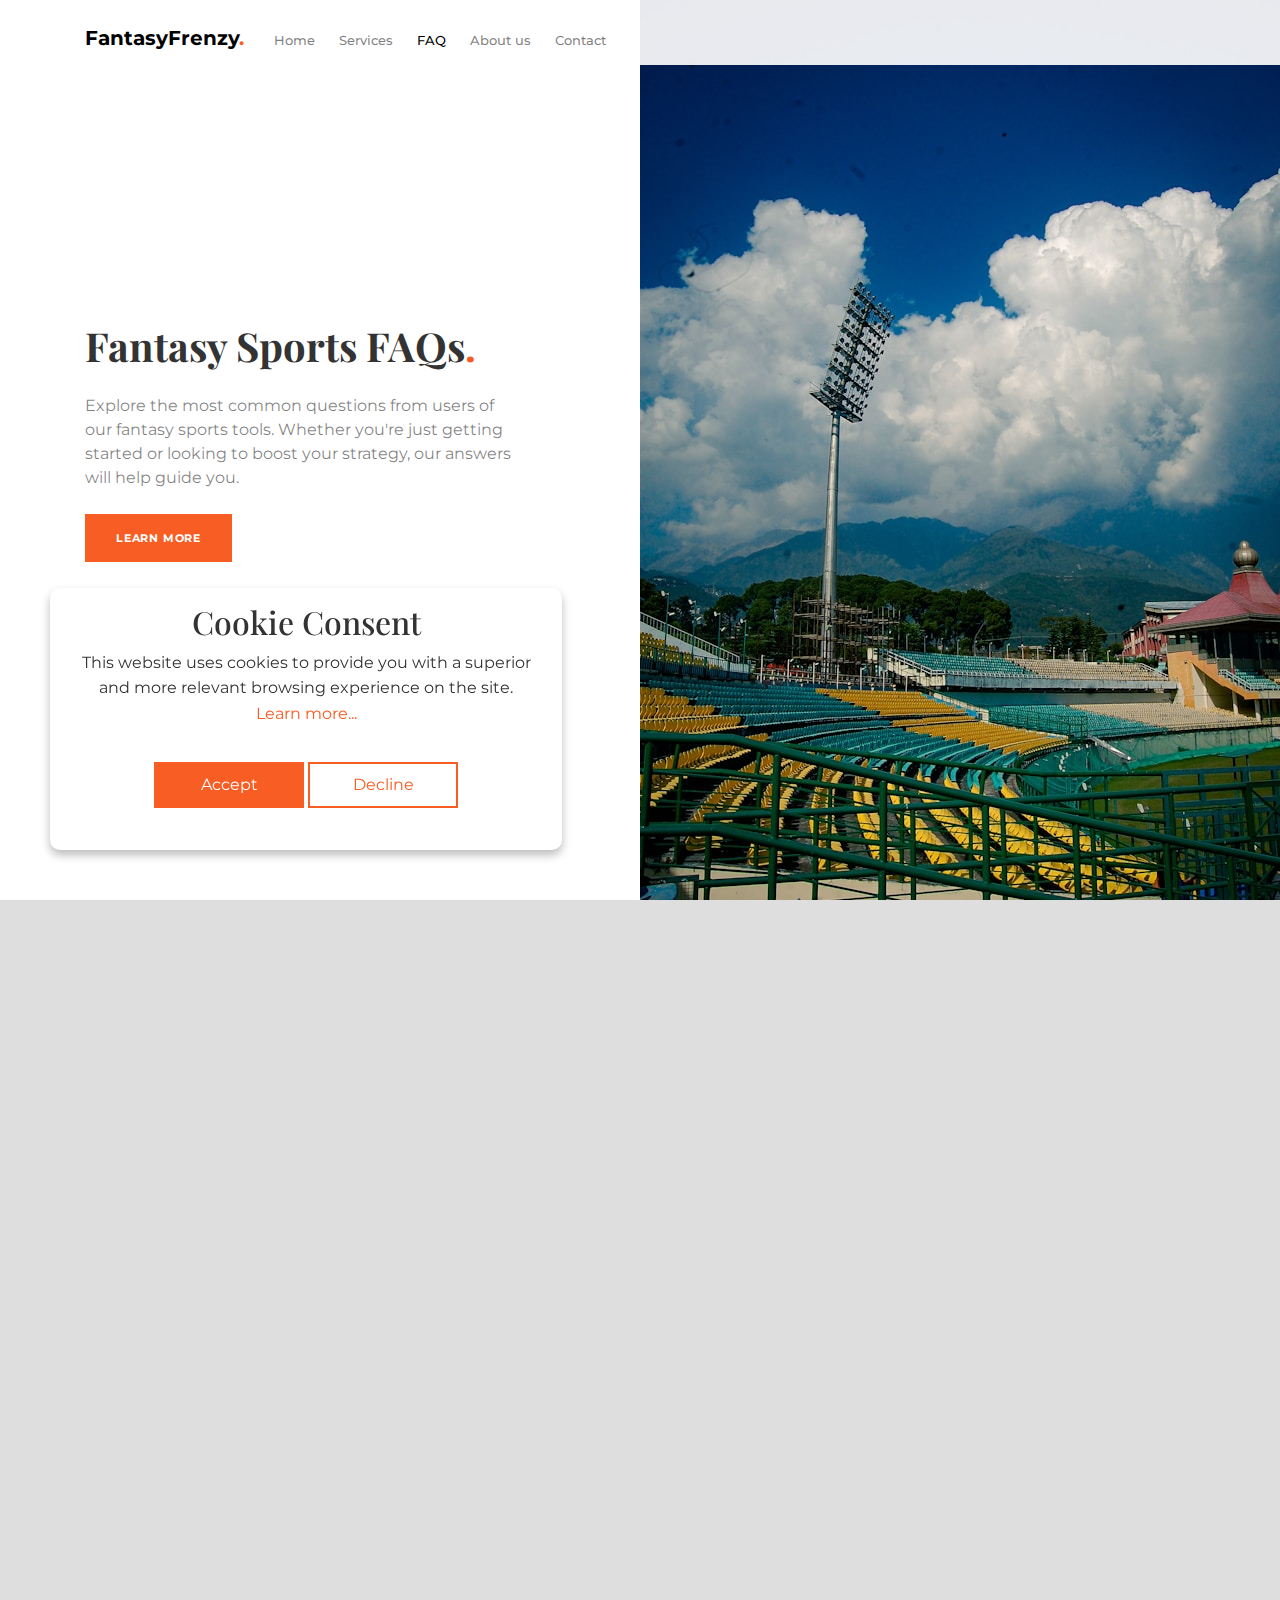
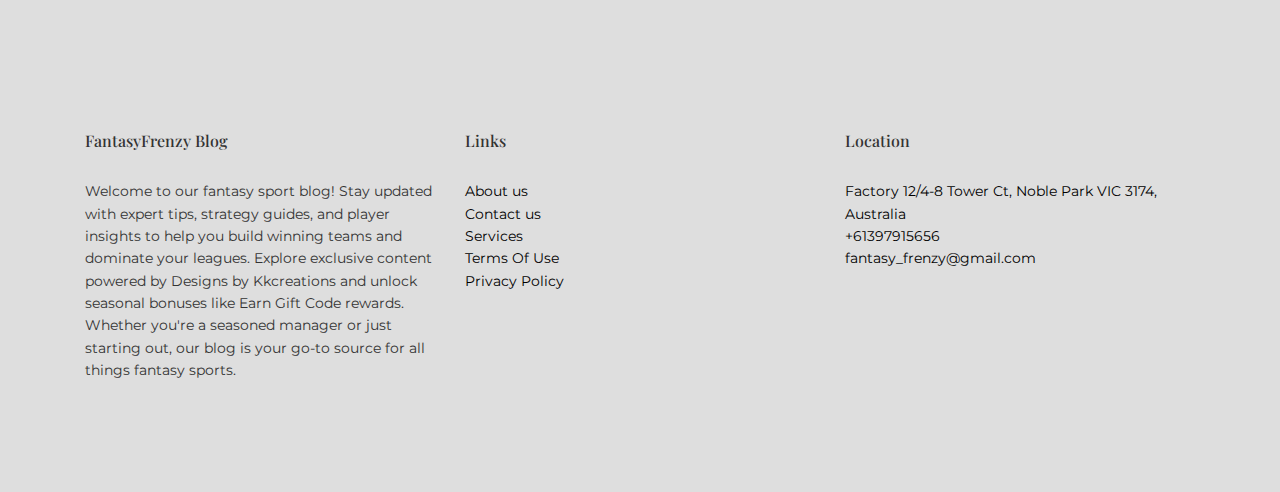
<file: FAQ/faq.html>
<!DOCTYPE html>
<html lang="en">
    <head>
        <meta charset="utf-8" />
        <meta
            name="viewport"
            content="width=device-width, initial-scale=1, shrink-to-fit=no"
        />
        <link rel="shortcut icon" href="../favicon.png" />

        <meta name="description" content="" />
        <meta name="keywords" content="bootstrap, bootstrap4" />

        <link
            href="https://fonts.googleapis.com/css2?family=Playfair+Display:wght@400;700;900&family=Montserrat:wght@400;500;600;700&display=swap"
            rel="stylesheet"
        />

        <link rel="stylesheet" href="../css/bootstrap.min.css" />
        <link rel="stylesheet" href="../css/animate.min.css" />
        <link rel="stylesheet" href="../css/owl.carousel.min.css" />
        <link rel="stylesheet" href="../css/owl.theme.default.min.css" />
        <link rel="stylesheet" href="../css/jquery.fancybox.min.css" />
        <link rel="stylesheet" href="../fonts/icomoon/style.css" />
        <link rel="stylesheet" href="../fonts/flaticon/font/flaticon.css" />
        <link rel="stylesheet" href="../css/aos.css" />
        <link rel="stylesheet" href="../css/style.css" />

        <title>FantasyFrenzy</title>
    </head>

    <body>
        <div class="search-form" id="search-form">
            <form action="">
                <input
                    type="search"
                    class="form-control"
                    placeholder="Enter keyword to search..."
                />
                <button class="button">
                    <svg
                        width="1em"
                        height="1em"
                        viewBox="0 0 16 16"
                        class="bi bi-search"
                        fill="currentColor"
                        xmlns="http://www.w3.org/2000/svg"
                    >
                        <path
                            fill-rule="evenodd"
                            d="M10.442 10.442a1 1 0 0 1 1.415 0l3.85 3.85a1 1 0 0 1-1.414 1.415l-3.85-3.85a1 1 0 0 1 0-1.415z"
                        />
                        <path
                            fill-rule="evenodd"
                            d="M6.5 12a5.5 5.5 0 1 0 0-11 5.5 5.5 0 0 0 0 11zM13 6.5a6.5 6.5 0 1 1-13 0 6.5 6.5 0 0 1 13 0z"
                        />
                    </svg>
                </button>
                <button class="button">
                    <div class="close-search">
                        <span class="icofont-close js-close-search"></span>
                    </div>
                </button>
            </form>
        </div>

        <div class="site-mobile-menu">
            <div class="site-mobile-menu-header">
                <div class="site-mobile-menu-close">
                    <span class="icofont-close js-menu-toggle"></span>
                </div>
            </div>
            <div class="site-mobile-menu-body"></div>
        </div>

        <nav
            class="site-nav mb-5"
            style="background: rgba(255, 255, 255, 0.91)"
        >
            <div class="sticky-nav js-sticky-header">
                <div class="container position-relative">
                    <div class="site-navigation text-left dark">
                        <a href="../index.html" class="logo menu-absolute m-0"
                            >FantasyFrenzy<span class="text-primary">.</span></a
                        >

                        <ul
                            class="js-clone-nav pl-0 d-none d-lg-inline-block site-menu ml-md-3"
                        >
                            <li>
                                <a href="../index.html">Home</a>
                            </li>
                            <li>
                                <a href="../services/index.html">Services</a>
                            </li>
                            <li class="active">
                                <a href="../faq/index.html">FAQ</a>
                            </li>
                            <li>
                                <a href="../about/index.html">About us</a>
                            </li>
                            <li><a href="../contact/index.html">Contact</a></li>
                        </ul>

                        <a
                            href="#"
                            class="burger ml-auto float-right site-menu-toggle js-menu-toggle d-inline-block d-lg-none"
                            data-toggle="collapse"
                            data-target="#main-navbar"
                        >
                            <span></span>
                        </a>
                    </div>
                </div>
            </div>
        </nav>

        <div class="hero d-block d-lg-flex align-items-center">
            <div
                class="image-hero order-1 order-lg-2"
                style="background-image: url('../images/gal_4.jpg')"
                data-aos="fade"
            ></div>

            <div class="container">
                <div class="row">
                    <div class="col-lg-6">
                        <div class="text-left text">
                            <div class="intro mx-auto">
                                <h1 class="text-left mb-4" data-aos="fade-up">
                                    Fantasy Sports FAQs<span
                                        class="text-primary"
                                        >.</span
                                    >
                                </h1>
                                <p class="lead-2 mb-4" data-aos="fade-up">
                                    Explore the most common questions from users
                                    of our fantasy sports tools. Whether you're
                                    just getting started or looking to boost
                                    your strategy, our answers will help guide
                                    you.
                                </p>
                                <p>
                                    <a
                                        href="../about/index.html"
                                        class="btn btn-primary"
                                        >Learn more</a
                                    >
                                </p>
                            </div>
                        </div>
                    </div>
                </div>
            </div>
        </div>

        <div class="untree_co-section accordion--wrap bg-light">
            <div class="container">
                <div class="row justify-content-center">
                    <div
                        class="col-lg-7 heading text-center"
                        data-aos="fade-up"
                        data-aos-delay="0"
                    >
                        <span class="subtitle">FAQs</span>
                        <h2 class="mb-5">
                            Your Questions Answered: Fantasy Sports Guide
                        </h2>
                        <span>
                            Whether you're building your dream team or trying to
                            Earn Gift Code rewards, we've got the answers. Below
                            you'll find frequently asked questions about our
                            fantasy sports services powered by Designs by
                            Kkcreations.
                        </span>
                    </div>
                </div>
                <div class="row">
                    <div
                        class="col-lg-6 mr-auto"
                        data-aos="fade-up"
                        data-aos-delay="100"
                    >
                        <div class="custom-accordion" id="accordion_1">
                            <div class="accordion-item">
                                <h2 class="mb-0">
                                    <button
                                        class="btn btn-link"
                                        type="button"
                                        data-toggle="collapse"
                                        data-target="#collapseOne"
                                        aria-expanded="true"
                                        aria-controls="collapseOne"
                                    >
                                        What is fantasy sports, and how do I get
                                        started?
                                    </button>
                                </h2>

                                <div
                                    id="collapseOne"
                                    class="collapse show"
                                    aria-labelledby="headingOne"
                                    data-parent="#accordion_1"
                                >
                                    <div class="accordion-body">
                                        Fantasy sports allow you to create
                                        virtual teams made up of real players.
                                        You earn points based on their real-life
                                        performance. Getting started is easy
                                        with our platform. Sign up, draft your
                                        team, and begin competing with the help
                                        of our tools and insights from Designs
                                        by Kkcreations.
                                    </div>
                                </div>
                            </div>

                            <div class="accordion-item">
                                <h2 class="mb-0">
                                    <button
                                        class="btn btn-link collapsed"
                                        type="button"
                                        data-toggle="collapse"
                                        data-target="#collapseTwo"
                                        aria-expanded="false"
                                        aria-controls="collapseTwo"
                                    >
                                        How can I Earn Gift Code rewards?
                                    </button>
                                </h2>
                                <div
                                    id="collapseTwo"
                                    class="collapse"
                                    aria-labelledby="headingTwo"
                                    data-parent="#accordion_1"
                                >
                                    <div class="accordion-body">
                                        You can Earn Gift Code rewards by
                                        participating in contests, referring
                                        friends, and reaching performance
                                        milestones in your fantasy league. Keep
                                        an eye on our promotions to maximize
                                        your chances of winning exclusive codes
                                        and perks.
                                    </div>
                                </div>
                            </div>

                            <div class="accordion-item">
                                <h2 class="mb-0">
                                    <button
                                        class="btn btn-link collapsed"
                                        type="button"
                                        data-toggle="collapse"
                                        data-target="#collapseThree"
                                        aria-expanded="false"
                                        aria-controls="collapseThree"
                                    >
                                        What tools do you offer to improve my
                                        fantasy sports strategy?
                                    </button>
                                </h2>

                                <div
                                    id="collapseThree"
                                    class="collapse"
                                    aria-labelledby="headingThree"
                                    data-parent="#accordion_1"
                                >
                                    <div class="accordion-body">
                                        We provide custom player stats, weekly
                                        projections, matchup analyzers, and
                                        draft kits — all designed by the team at
                                        Designs by Kkcreations. These tools are
                                        perfect for both beginners and seasoned
                                        players looking to boost their fantasy
                                        team’s performance.
                                    </div>
                                </div>
                            </div>

                            <div class="accordion-item">
                                <h2 class="mb-0">
                                    <button
                                        class="btn btn-link collapsed"
                                        type="button"
                                        data-toggle="collapse"
                                        data-target="#collapseFour"
                                        aria-expanded="false"
                                        aria-controls="collapseFour"
                                    >
                                        How often should I update my fantasy
                                        team?
                                    </button>
                                </h2>

                                <div
                                    id="collapseFour"
                                    class="collapse"
                                    aria-labelledby="headingFour"
                                    data-parent="#accordion_1"
                                >
                                    <div class="accordion-body">
                                        Regular updates are essential to stay
                                        competitive. We recommend checking your
                                        lineup at least twice a week to adjust
                                        for injuries, performance changes, or
                                        roster shifts. Use the weekly insights
                                        from Designs by Kkcreations to guide
                                        your decisions.
                                    </div>
                                </div>
                            </div>
                        </div>
                    </div>
                    <div
                        class="col-lg-6"
                        data-aos="fade-up"
                        data-aos-delay="200"
                    >
                        <div class="owl-single owl-carousel no-nav">
                            <img
                                src="../images/grid-1-min.jpg"
                                alt="Image"
                                class="img-fluid"
                            />
                            <img
                                src="../images/grid-2-min.jpg"
                                alt="Image"
                                class="img-fluid"
                            />
                            <img
                                src="../images/grid-3-min.jpg"
                                alt="Image"
                                class="img-fluid"
                            />
                            <img
                                src="../images/grid-4-min.jpg"
                                alt="Image"
                                class="img-fluid"
                            />
                        </div>
                    </div>
                </div>
            </div>
        </div>

        <div class="site-footer bg-light">
            <div class="container">
                <div class="row">
                    <div class="col-lg-4">
                        <div class="widget">
                            <h3>FantasyFrenzy Blog</h3>
                            <span>
                                Welcome to our fantasy sport blog! Stay updated
                                with expert tips, strategy guides, and player
                                insights to help you build winning teams and
                                dominate your leagues. Explore exclusive content
                                powered by Designs by Kkcreations and unlock
                                seasonal bonuses like Earn Gift Code rewards.
                                Whether you're a seasoned manager or just
                                starting out, our blog is your go-to source for
                                all things fantasy sports.
                            </span>
                        </div>
                    </div>
                    <div class="col-lg-4">
                        <div class="widget">
                            <h3>Links</h3>
                            <ul class="list-unstyled">
                                <li>
                                    <a href="../about/index.html">About us</a>
                                </li>
                                <li>
                                    <a href="../contact/index.html"
                                        >Contact us</a
                                    >
                                </li>
                                <li>
                                    <a href="../services/index.html"
                                        >Services</a
                                    >
                                </li>
                                <li>
                                    <a href="../terms/index.html"
                                        >Terms Of Use</a
                                    >
                                </li>
                                <li>
                                    <a href="../privacy/index.html"
                                        >Privacy Policy</a
                                    >
                                </li>
                            </ul>
                        </div>
                    </div>
                    <div class="col-lg-4">
                        <div class="widget">
                            <h3>Location</h3>
                            <ul class="list-unstyled">
                                <li>
                                    <a>
                                        Factory 12/4-8 Tower Ct, Noble Park VIC
                                        3174, Australia</a
                                    >
                                </li>
                                <li><a>+61397915656</a></li>
                                <li><a>fantasy_frenzy@gmail.com</a></li>
                            </ul>
                        </div>
                    </div>
                </div>
            </div>
            <!-- /.container -->
        </div>
        <!-- /.site-footer -->

        <div id="overlayer"></div>
        <div class="loader">
            <div class="spinner-border" role="status">
                <span class="sr-only">Loading...</span>
            </div>
        </div>

        <!-- Cookie banner -->
        <div class="cookie-wrapper show">
            <div>
                <i class="bx bx-cookie"></i>
                <h2 style="text-align: center">Cookie Consent</h2>
            </div>

            <div class="data">
                <p>
                    This website uses cookies to provide you with a superior and
                    more relevant browsing experience on the site.
                    <a href="cookie-policy.html">Learn more...</a>
                </p>
            </div>

            <div class="buttons">
                <button class="cookie-button" id="acceptBtn">Accept</button>
                <button class="cookie-button" id="declineBtn">Decline</button>
            </div>
        </div>
        <!-- End Cookie banner -->

        <script src="https://ajax.googleapis.com/ajax/libs/jquery/3.6.4/jquery.min.js"></script>
        <script src="../js/popper.min.js"></script>
        <script src="../js/bootstrap.min.js"></script>
        <script src="../js/owl.carousel.min.js"></script>
        <script src="../js/jquery.animateNumber.min.js"></script>
        <script src="../js/jquery.waypoints.min.js"></script>
        <script src="../js/jquery.fancybox.min.js"></script>
        <script src="../js/jquery.sticky.js"></script>
        <script src="../js/aos.js"></script>
        <script src="../js/custom.js"></script>
        <script src="../js/cookiebanner.js"></script>
    </body>
</html>
</file>
<file: fonts/icomoon/style.css>
@font-face {
  font-family: 'icomoon';
  src:  url('fonts/icomoon.eot?10si43');
  src:  url('fonts/icomoon.eot?10si43#iefix') format('embedded-opentype'),
    url('fonts/icomoon.ttf?10si43') format('truetype'),
    url('fonts/icomoon.woff?10si43') format('woff'),
    url('fonts/icomoon.svg?10si43#icomoon') format('svg');
  font-weight: normal;
  font-style: normal;
}

[class^="icon-"], [class*=" icon-"] {
  /* use !important to prevent issues with browser extensions that change fonts */
  font-family: 'icomoon' !important;
  speak: none;
  font-style: normal;
  font-weight: normal;
  font-variant: normal;
  text-transform: none;
  line-height: 1;

  /* Better Font Rendering =========== */
  -webkit-font-smoothing: antialiased;
  -moz-osx-font-smoothing: grayscale;
}

.icon-asterisk:before {
  content: "\f069";
}
.icon-plus:before {
  content: "\f067";
}
.icon-question:before {
  content: "\f128";
}
.icon-minus:before {
  content: "\f068";
}
.icon-glass:before {
  content: "\f000";
}
.icon-music:before {
  content: "\f001";
}
.icon-search:before {
  content: "\f002";
}
.icon-envelope-o:before {
  content: "\f003";
}
.icon-heart:before {
  content: "\f004";
}
.icon-star:before {
  content: "\f005";
}
.icon-star-o:before {
  content: "\f006";
}
.icon-user:before {
  content: "\f007";
}
.icon-film:before {
  content: "\f008";
}
.icon-th-large:before {
  content: "\f009";
}
.icon-th:before {
  content: "\f00a";
}
.icon-th-list:before {
  content: "\f00b";
}
.icon-check:before {
  content: "\f00c";
}
.icon-close:before {
  content: "\f00d";
}
.icon-remove:before {
  content: "\f00d";
}
.icon-times:before {
  content: "\f00d";
}
.icon-search-plus:before {
  content: "\f00e";
}
.icon-search-minus:before {
  content: "\f010";
}
.icon-power-off:before {
  content: "\f011";
}
.icon-signal:before {
  content: "\f012";
}
.icon-cog:before {
  content: "\f013";
}
.icon-gear:before {
  content: "\f013";
}
.icon-trash-o:before {
  content: "\f014";
}
.icon-home:before {
  content: "\f015";
}
.icon-file-o:before {
  content: "\f016";
}
.icon-clock-o:before {
  content: "\f017";
}
.icon-road:before {
  content: "\f018";
}
.icon-download:before {
  content: "\f019";
}
.icon-arrow-circle-o-down:before {
  content: "\f01a";
}
.icon-arrow-circle-o-up:before {
  content: "\f01b";
}
.icon-inbox:before {
  content: "\f01c";
}
.icon-play-circle-o:before {
  content: "\f01d";
}
.icon-repeat:before {
  content: "\f01e";
}
.icon-rotate-right:before {
  content: "\f01e";
}
.icon-refresh:before {
  content: "\f021";
}
.icon-list-alt:before {
  content: "\f022";
}
.icon-lock:before {
  content: "\f023";
}
.icon-flag:before {
  content: "\f024";
}
.icon-headphones:before {
  content: "\f025";
}
.icon-volume-off:before {
  content: "\f026";
}
.icon-volume-down:before {
  content: "\f027";
}
.icon-volume-up:before {
  content: "\f028";
}
.icon-qrcode:before {
  content: "\f029";
}
.icon-barcode:before {
  content: "\f02a";
}
.icon-tag:before {
  content: "\f02b";
}
.icon-tags:before {
  content: "\f02c";
}
.icon-book:before {
  content: "\f02d";
}
.icon-bookmark:before {
  content: "\f02e";
}
.icon-print:before {
  content: "\f02f";
}
.icon-camera:before {
  content: "\f030";
}
.icon-font:before {
  content: "\f031";
}
.icon-bold:before {
  content: "\f032";
}
.icon-italic:before {
  content: "\f033";
}
.icon-text-height:before {
  content: "\f034";
}
.icon-text-width:before {
  content: "\f035";
}
.icon-align-left:before {
  content: "\f036";
}
.icon-align-center:before {
  content: "\f037";
}
.icon-align-right:before {
  content: "\f038";
}
.icon-align-justify:before {
  content: "\f039";
}
.icon-list:before {
  content: "\f03a";
}
.icon-dedent:before {
  content: "\f03b";
}
.icon-outdent:before {
  content: "\f03b";
}
.icon-indent:before {
  content: "\f03c";
}
.icon-video-camera:before {
  content: "\f03d";
}
.icon-image:before {
  content: "\f03e";
}
.icon-photo:before {
  content: "\f03e";
}
.icon-picture-o:before {
  content: "\f03e";
}
.icon-pencil:before {
  content: "\f040";
}
.icon-map-marker:before {
  content: "\f041";
}
.icon-adjust:before {
  content: "\f042";
}
.icon-tint:before {
  content: "\f043";
}
.icon-edit:before {
  content: "\f044";
}
.icon-pencil-square-o:before {
  content: "\f044";
}
.icon-share-square-o:before {
  content: "\f045";
}
.icon-check-square-o:before {
  content: "\f046";
}
.icon-arrows:before {
  content: "\f047";
}
.icon-step-backward:before {
  content: "\f048";
}
.icon-fast-backward:before {
  content: "\f049";
}
.icon-backward:before {
  content: "\f04a";
}
.icon-play:before {
  content: "\f04b";
}
.icon-pause:before {
  content: "\f04c";
}
.icon-stop:before {
  content: "\f04d";
}
.icon-forward:before {
  content: "\f04e";
}
.icon-fast-forward:before {
  content: "\f050";
}
.icon-step-forward:before {
  content: "\f051";
}
.icon-eject:before {
  content: "\f052";
}
.icon-chevron-left:before {
  content: "\f053";
}
.icon-chevron-right:before {
  content: "\f054";
}
.icon-plus-circle:before {
  content: "\f055";
}
.icon-minus-circle:before {
  content: "\f056";
}
.icon-times-circle:before {
  content: "\f057";
}
.icon-check-circle:before {
  content: "\f058";
}
.icon-question-circle:before {
  content: "\f059";
}
.icon-info-circle:before {
  content: "\f05a";
}
.icon-crosshairs:before {
  content: "\f05b";
}
.icon-times-circle-o:before {
  content: "\f05c";
}
.icon-check-circle-o:before {
  content: "\f05d";
}
.icon-ban:before {
  content: "\f05e";
}
.icon-arrow-left:before {
  content: "\f060";
}
.icon-arrow-right:before {
  content: "\f061";
}
.icon-arrow-up:before {
  content: "\f062";
}
.icon-arrow-down:before {
  content: "\f063";
}
.icon-mail-forward:before {
  content: "\f064";
}
.icon-share:before {
  content: "\f064";
}
.icon-expand:before {
  content: "\f065";
}
.icon-compress:before {
  content: "\f066";
}
.icon-exclamation-circle:before {
  content: "\f06a";
}
.icon-gift:before {
  content: "\f06b";
}
.icon-leaf:before {
  content: "\f06c";
}
.icon-fire:before {
  content: "\f06d";
}
.icon-eye:before {
  content: "\f06e";
}
.icon-eye-slash:before {
  content: "\f070";
}
.icon-exclamation-triangle:before {
  content: "\f071";
}
.icon-warning:before {
  content: "\f071";
}
.icon-plane:before {
  content: "\f072";
}
.icon-calendar:before {
  content: "\f073";
}
.icon-random:before {
  content: "\f074";
}
.icon-comment:before {
  content: "\f075";
}
.icon-magnet:before {
  content: "\f076";
}
.icon-chevron-up:before {
  content: "\f077";
}
.icon-chevron-down:before {
  content: "\f078";
}
.icon-retweet:before {
  content: "\f079";
}
.icon-shopping-cart:before {
  content: "\f07a";
}
.icon-folder:before {
  content: "\f07b";
}
.icon-folder-open:before {
  content: "\f07c";
}
.icon-arrows-v:before {
  content: "\f07d";
}
.icon-arrows-h:before {
  content: "\f07e";
}
.icon-bar-chart:before {
  content: "\f080";
}
.icon-bar-chart-o:before {
  content: "\f080";
}
.icon-twitter-square:before {
  content: "\f081";
}
.icon-facebook-square:before {
  content: "\f082";
}
.icon-camera-retro:before {
  content: "\f083";
}
.icon-key:before {
  content: "\f084";
}
.icon-cogs:before {
  content: "\f085";
}
.icon-gears:before {
  content: "\f085";
}
.icon-comments:before {
  content: "\f086";
}
.icon-thumbs-o-up:before {
  content: "\f087";
}
.icon-thumbs-o-down:before {
  content: "\f088";
}
.icon-star-half:before {
  content: "\f089";
}
.icon-heart-o:before {
  content: "\f08a";
}
.icon-sign-out:before {
  content: "\f08b";
}
.icon-linkedin-square:before {
  content: "\f08c";
}
.icon-thumb-tack:before {
  content: "\f08d";
}
.icon-external-link:before {
  content: "\f08e";
}
.icon-sign-in:before {
  content: "\f090";
}
.icon-trophy:before {
  content: "\f091";
}
.icon-github-square:before {
  content: "\f092";
}
.icon-upload:before {
  content: "\f093";
}
.icon-lemon-o:before {
  content: "\f094";
}
.icon-phone:before {
  content: "\f095";
}
.icon-square-o:before {
  content: "\f096";
}
.icon-bookmark-o:before {
  content: "\f097";
}
.icon-phone-square:before {
  content: "\f098";
}
.icon-twitter:before {
  content: "\f099";
}
.icon-facebook:before {
  content: "\f09a";
}
.icon-facebook-f:before {
  content: "\f09a";
}
.icon-github:before {
  content: "\f09b";
}
.icon-unlock:before {
  content: "\f09c";
}
.icon-credit-card:before {
  content: "\f09d";
}
.icon-feed:before {
  content: "\f09e";
}
.icon-rss:before {
  content: "\f09e";
}
.icon-hdd-o:before {
  content: "\f0a0";
}
.icon-bullhorn:before {
  content: "\f0a1";
}
.icon-bell-o:before {
  content: "\f0a2";
}
.icon-certificate:before {
  content: "\f0a3";
}
.icon-hand-o-right:before {
  content: "\f0a4";
}
.icon-hand-o-left:before {
  content: "\f0a5";
}
.icon-hand-o-up:before {
  content: "\f0a6";
}
.icon-hand-o-down:before {
  content: "\f0a7";
}
.icon-arrow-circle-left:before {
  content: "\f0a8";
}
.icon-arrow-circle-right:before {
  content: "\f0a9";
}
.icon-arrow-circle-up:before {
  content: "\f0aa";
}
.icon-arrow-circle-down:before {
  content: "\f0ab";
}
.icon-globe:before {
  content: "\f0ac";
}
.icon-wrench:before {
  content: "\f0ad";
}
.icon-tasks:before {
  content: "\f0ae";
}
.icon-filter:before {
  content: "\f0b0";
}
.icon-briefcase:before {
  content: "\f0b1";
}
.icon-arrows-alt:before {
  content: "\f0b2";
}
.icon-group:before {
  content: "\f0c0";
}
.icon-users:before {
  content: "\f0c0";
}
.icon-chain:before {
  content: "\f0c1";
}
.icon-link:before {
  content: "\f0c1";
}
.icon-cloud:before {
  content: "\f0c2";
}
.icon-flask:before {
  content: "\f0c3";
}
.icon-cut:before {
  content: "\f0c4";
}
.icon-scissors:before {
  content: "\f0c4";
}
.icon-copy:before {
  content: "\f0c5";
}
.icon-files-o:before {
  content: "\f0c5";
}
.icon-paperclip:before {
  content: "\f0c6";
}
.icon-floppy-o:before {
  content: "\f0c7";
}
.icon-save:before {
  content: "\f0c7";
}
.icon-square:before {
  content: "\f0c8";
}
.icon-bars:before {
  content: "\f0c9";
}
.icon-navicon:before {
  content: "\f0c9";
}
.icon-reorder:before {
  content: "\f0c9";
}
.icon-list-ul:before {
  content: "\f0ca";
}
.icon-list-ol:before {
  content: "\f0cb";
}
.icon-strikethrough:before {
  content: "\f0cc";
}
.icon-underline:before {
  content: "\f0cd";
}
.icon-table:before {
  content: "\f0ce";
}
.icon-magic:before {
  content: "\f0d0";
}
.icon-truck:before {
  content: "\f0d1";
}
.icon-pinterest:before {
  content: "\f0d2";
}
.icon-pinterest-square:before {
  content: "\f0d3";
}
.icon-google-plus-square:before {
  content: "\f0d4";
}
.icon-google-plus:before {
  content: "\f0d5";
}
.icon-money:before {
  content: "\f0d6";
}
.icon-caret-down:before {
  content: "\f0d7";
}
.icon-caret-up:before {
  content: "\f0d8";
}
.icon-caret-left:before {
  content: "\f0d9";
}
.icon-caret-right:before {
  content: "\f0da";
}
.icon-columns:before {
  content: "\f0db";
}
.icon-sort:before {
  content: "\f0dc";
}
.icon-unsorted:before {
  content: "\f0dc";
}
.icon-sort-desc:before {
  content: "\f0dd";
}
.icon-sort-down:before {
  content: "\f0dd";
}
.icon-sort-asc:before {
  content: "\f0de";
}
.icon-sort-up:before {
  content: "\f0de";
}
.icon-envelope:before {
  content: "\f0e0";
}
.icon-linkedin:before {
  content: "\f0e1";
}
.icon-rotate-left:before {
  content: "\f0e2";
}
.icon-undo:before {
  content: "\f0e2";
}
.icon-gavel:before {
  content: "\f0e3";
}
.icon-legal:before {
  content: "\f0e3";
}
.icon-dashboard:before {
  content: "\f0e4";
}
.icon-tachometer:before {
  content: "\f0e4";
}
.icon-comment-o:before {
  content: "\f0e5";
}
.icon-comments-o:before {
  content: "\f0e6";
}
.icon-bolt:before {
  content: "\f0e7";
}
.icon-flash:before {
  content: "\f0e7";
}
.icon-sitemap:before {
  content: "\f0e8";
}
.icon-umbrella:before {
  content: "\f0e9";
}
.icon-clipboard:before {
  content: "\f0ea";
}
.icon-paste:before {
  content: "\f0ea";
}
.icon-lightbulb-o:before {
  content: "\f0eb";
}
.icon-exchange:before {
  content: "\f0ec";
}
.icon-cloud-download:before {
  content: "\f0ed";
}
.icon-cloud-upload:before {
  content: "\f0ee";
}
.icon-user-md:before {
  content: "\f0f0";
}
.icon-stethoscope:before {
  content: "\f0f1";
}
.icon-suitcase:before {
  content: "\f0f2";
}
.icon-bell:before {
  content: "\f0f3";
}
.icon-coffee:before {
  content: "\f0f4";
}
.icon-cutlery:before {
  content: "\f0f5";
}
.icon-file-text-o:before {
  content: "\f0f6";
}
.icon-building-o:before {
  content: "\f0f7";
}
.icon-hospital-o:before {
  content: "\f0f8";
}
.icon-ambulance:before {
  content: "\f0f9";
}
.icon-medkit:before {
  content: "\f0fa";
}
.icon-fighter-jet:before {
  content: "\f0fb";
}
.icon-beer:before {
  content: "\f0fc";
}
.icon-h-square:before {
  content: "\f0fd";
}
.icon-plus-square:before {
  content: "\f0fe";
}
.icon-angle-double-left:before {
  content: "\f100";
}
.icon-angle-double-right:before {
  content: "\f101";
}
.icon-angle-double-up:before {
  content: "\f102";
}
.icon-angle-double-down:before {
  content: "\f103";
}
.icon-angle-left:before {
  content: "\f104";
}
.icon-angle-right:before {
  content: "\f105";
}
.icon-angle-up:before {
  content: "\f106";
}
.icon-angle-down:before {
  content: "\f107";
}
.icon-desktop:before {
  content: "\f108";
}
.icon-laptop:before {
  content: "\f109";
}
.icon-tablet:before {
  content: "\f10a";
}
.icon-mobile:before {
  content: "\f10b";
}
.icon-mobile-phone:before {
  content: "\f10b";
}
.icon-circle-o:before {
  content: "\f10c";
}
.icon-quote-left:before {
  content: "\f10d";
}
.icon-quote-right:before {
  content: "\f10e";
}
.icon-spinner:before {
  content: "\f110";
}
.icon-circle:before {
  content: "\f111";
}
.icon-mail-reply:before {
  content: "\f112";
}
.icon-reply:before {
  content: "\f112";
}
.icon-github-alt:before {
  content: "\f113";
}
.icon-folder-o:before {
  content: "\f114";
}
.icon-folder-open-o:before {
  content: "\f115";
}
.icon-smile-o:before {
  content: "\f118";
}
.icon-frown-o:before {
  content: "\f119";
}
.icon-meh-o:before {
  content: "\f11a";
}
.icon-gamepad:before {
  content: "\f11b";
}
.icon-keyboard-o:before {
  content: "\f11c";
}
.icon-flag-o:before {
  content: "\f11d";
}
.icon-flag-checkered:before {
  content: "\f11e";
}
.icon-terminal:before {
  content: "\f120";
}
.icon-code:before {
  content: "\f121";
}
.icon-mail-reply-all:before {
  content: "\f122";
}
.icon-reply-all:before {
  content: "\f122";
}
.icon-star-half-empty:before {
  content: "\f123";
}
.icon-star-half-full:before {
  content: "\f123";
}
.icon-star-half-o:before {
  content: "\f123";
}
.icon-location-arrow:before {
  content: "\f124";
}
.icon-crop:before {
  content: "\f125";
}
.icon-code-fork:before {
  content: "\f126";
}
.icon-chain-broken:before {
  content: "\f127";
}
.icon-unlink:before {
  content: "\f127";
}
.icon-info:before {
  content: "\f129";
}
.icon-exclamation:before {
  content: "\f12a";
}
.icon-superscript:before {
  content: "\f12b";
}
.icon-subscript:before {
  content: "\f12c";
}
.icon-eraser:before {
  content: "\f12d";
}
.icon-puzzle-piece:before {
  content: "\f12e";
}
.icon-microphone:before {
  content: "\f130";
}
.icon-microphone-slash:before {
  content: "\f131";
}
.icon-shield:before {
  content: "\f132";
}
.icon-calendar-o:before {
  content: "\f133";
}
.icon-fire-extinguisher:before {
  content: "\f134";
}
.icon-rocket:before {
  content: "\f135";
}
.icon-maxcdn:before {
  content: "\f136";
}
.icon-chevron-circle-left:before {
  content: "\f137";
}
.icon-chevron-circle-right:before {
  content: "\f138";
}
.icon-chevron-circle-up:before {
  content: "\f139";
}
.icon-chevron-circle-down:before {
  content: "\f13a";
}
.icon-html5:before {
  content: "\f13b";
}
.icon-css3:before {
  content: "\f13c";
}
.icon-anchor:before {
  content: "\f13d";
}
.icon-unlock-alt:before {
  content: "\f13e";
}
.icon-bullseye:before {
  content: "\f140";
}
.icon-ellipsis-h:before {
  content: "\f141";
}
.icon-ellipsis-v:before {
  content: "\f142";
}
.icon-rss-square:before {
  content: "\f143";
}
.icon-play-circle:before {
  content: "\f144";
}
.icon-ticket:before {
  content: "\f145";
}
.icon-minus-square:before {
  content: "\f146";
}
.icon-minus-square-o:before {
  content: "\f147";
}
.icon-level-up:before {
  content: "\f148";
}
.icon-level-down:before {
  content: "\f149";
}
.icon-check-square:before {
  content: "\f14a";
}
.icon-pencil-square:before {
  content: "\f14b";
}
.icon-external-link-square:before {
  content: "\f14c";
}
.icon-share-square:before {
  content: "\f14d";
}
.icon-compass:before {
  content: "\f14e";
}
.icon-caret-square-o-down:before {
  content: "\f150";
}
.icon-toggle-down:before {
  content: "\f150";
}
.icon-caret-square-o-up:before {
  content: "\f151";
}
.icon-toggle-up:before {
  content: "\f151";
}
.icon-caret-square-o-right:before {
  content: "\f152";
}
.icon-toggle-right:before {
  content: "\f152";
}
.icon-eur:before {
  content: "\f153";
}
.icon-euro:before {
  content: "\f153";
}
.icon-gbp:before {
  content: "\f154";
}
.icon-dollar:before {
  content: "\f155";
}
.icon-usd:before {
  content: "\f155";
}
.icon-inr:before {
  content: "\f156";
}
.icon-rupee:before {
  content: "\f156";
}
.icon-cny:before {
  content: "\f157";
}
.icon-jpy:before {
  content: "\f157";
}
.icon-rmb:before {
  content: "\f157";
}
.icon-yen:before {
  content: "\f157";
}
.icon-rouble:before {
  content: "\f158";
}
.icon-rub:before {
  content: "\f158";
}
.icon-ruble:before {
  content: "\f158";
}
.icon-krw:before {
  content: "\f159";
}
.icon-won:before {
  content: "\f159";
}
.icon-bitcoin:before {
  content: "\f15a";
}
.icon-btc:before {
  content: "\f15a";
}
.icon-file:before {
  content: "\f15b";
}
.icon-file-text:before {
  content: "\f15c";
}
.icon-sort-alpha-asc:before {
  content: "\f15d";
}
.icon-sort-alpha-desc:before {
  content: "\f15e";
}
.icon-sort-amount-asc:before {
  content: "\f160";
}
.icon-sort-amount-desc:before {
  content: "\f161";
}
.icon-sort-numeric-asc:before {
  content: "\f162";
}
.icon-sort-numeric-desc:before {
  content: "\f163";
}
.icon-thumbs-up:before {
  content: "\f164";
}
.icon-thumbs-down:before {
  content: "\f165";
}
.icon-youtube-square:before {
  content: "\f166";
}
.icon-youtube:before {
  content: "\f167";
}
.icon-xing:before {
  content: "\f168";
}
.icon-xing-square:before {
  content: "\f169";
}
.icon-youtube-play:before {
  content: "\f16a";
}
.icon-dropbox:before {
  content: "\f16b";
}
.icon-stack-overflow:before {
  content: "\f16c";
}
.icon-instagram:before {
  content: "\f16d";
}
.icon-flickr:before {
  content: "\f16e";
}
.icon-adn:before {
  content: "\f170";
}
.icon-bitbucket:before {
  content: "\f171";
}
.icon-bitbucket-square:before {
  content: "\f172";
}
.icon-tumblr:before {
  content: "\f173";
}
.icon-tumblr-square:before {
  content: "\f174";
}
.icon-long-arrow-down:before {
  content: "\f175";
}
.icon-long-arrow-up:before {
  content: "\f176";
}
.icon-long-arrow-left:before {
  content: "\f177";
}
.icon-long-arrow-right:before {
  content: "\f178";
}
.icon-apple:before {
  content: "\f179";
}
.icon-windows:before {
  content: "\f17a";
}
.icon-android:before {
  content: "\f17b";
}
.icon-linux:before {
  content: "\f17c";
}
.icon-dribbble:before {
  content: "\f17d";
}
.icon-skype:before {
  content: "\f17e";
}
.icon-foursquare:before {
  content: "\f180";
}
.icon-trello:before {
  content: "\f181";
}
.icon-female:before {
  content: "\f182";
}
.icon-male:before {
  content: "\f183";
}
.icon-gittip:before {
  content: "\f184";
}
.icon-gratipay:before {
  content: "\f184";
}
.icon-sun-o:before {
  content: "\f185";
}
.icon-moon-o:before {
  content: "\f186";
}
.icon-archive:before {
  content: "\f187";
}
.icon-bug:before {
  content: "\f188";
}
.icon-vk:before {
  content: "\f189";
}
.icon-weibo:before {
  content: "\f18a";
}
.icon-renren:before {
  content: "\f18b";
}
.icon-pagelines:before {
  content: "\f18c";
}
.icon-stack-exchange:before {
  content: "\f18d";
}
.icon-arrow-circle-o-right:before {
  content: "\f18e";
}
.icon-arrow-circle-o-left:before {
  content: "\f190";
}
.icon-caret-square-o-left:before {
  content: "\f191";
}
.icon-toggle-left:before {
  content: "\f191";
}
.icon-dot-circle-o:before {
  content: "\f192";
}
.icon-wheelchair:before {
  content: "\f193";
}
.icon-vimeo-square:before {
  content: "\f194";
}
.icon-try:before {
  content: "\f195";
}
.icon-turkish-lira:before {
  content: "\f195";
}
.icon-plus-square-o:before {
  content: "\f196";
}
.icon-space-shuttle:before {
  content: "\f197";
}
.icon-slack:before {
  content: "\f198";
}
.icon-envelope-square:before {
  content: "\f199";
}
.icon-wordpress:before {
  content: "\f19a";
}
.icon-openid:before {
  content: "\f19b";
}
.icon-bank:before {
  content: "\f19c";
}
.icon-institution:before {
  content: "\f19c";
}
.icon-university:before {
  content: "\f19c";
}
.icon-graduation-cap:before {
  content: "\f19d";
}
.icon-mortar-board:before {
  content: "\f19d";
}
.icon-yahoo:before {
  content: "\f19e";
}
.icon-google:before {
  content: "\f1a0";
}
.icon-reddit:before {
  content: "\f1a1";
}
.icon-reddit-square:before {
  content: "\f1a2";
}
.icon-stumbleupon-circle:before {
  content: "\f1a3";
}
.icon-stumbleupon:before {
  content: "\f1a4";
}
.icon-delicious:before {
  content: "\f1a5";
}
.icon-digg:before {
  content: "\f1a6";
}
.icon-pied-piper-pp:before {
  content: "\f1a7";
}
.icon-pied-piper-alt:before {
  content: "\f1a8";
}
.icon-drupal:before {
  content: "\f1a9";
}
.icon-joomla:before {
  content: "\f1aa";
}
.icon-language:before {
  content: "\f1ab";
}
.icon-fax:before {
  content: "\f1ac";
}
.icon-building:before {
  content: "\f1ad";
}
.icon-child:before {
  content: "\f1ae";
}
.icon-paw:before {
  content: "\f1b0";
}
.icon-spoon:before {
  content: "\f1b1";
}
.icon-cube:before {
  content: "\f1b2";
}
.icon-cubes:before {
  content: "\f1b3";
}
.icon-behance:before {
  content: "\f1b4";
}
.icon-behance-square:before {
  content: "\f1b5";
}
.icon-steam:before {
  content: "\f1b6";
}
.icon-steam-square:before {
  content: "\f1b7";
}
.icon-recycle:before {
  content: "\f1b8";
}
.icon-automobile:before {
  content: "\f1b9";
}
.icon-car:before {
  content: "\f1b9";
}
.icon-cab:before {
  content: "\f1ba";
}
.icon-taxi:before {
  content: "\f1ba";
}
.icon-tree:before {
  content: "\f1bb";
}
.icon-spotify:before {
  content: "\f1bc";
}
.icon-deviantart:before {
  content: "\f1bd";
}
.icon-soundcloud:before {
  content: "\f1be";
}
.icon-database:before {
  content: "\f1c0";
}
.icon-file-pdf-o:before {
  content: "\f1c1";
}
.icon-file-word-o:before {
  content: "\f1c2";
}
.icon-file-excel-o:before {
  content: "\f1c3";
}
.icon-file-powerpoint-o:before {
  content: "\f1c4";
}
.icon-file-image-o:before {
  content: "\f1c5";
}
.icon-file-photo-o:before {
  content: "\f1c5";
}
.icon-file-picture-o:before {
  content: "\f1c5";
}
.icon-file-archive-o:before {
  content: "\f1c6";
}
.icon-file-zip-o:before {
  content: "\f1c6";
}
.icon-file-audio-o:before {
  content: "\f1c7";
}
.icon-file-sound-o:before {
  content: "\f1c7";
}
.icon-file-movie-o:before {
  content: "\f1c8";
}
.icon-file-video-o:before {
  content: "\f1c8";
}
.icon-file-code-o:before {
  content: "\f1c9";
}
.icon-vine:before {
  content: "\f1ca";
}
.icon-codepen:before {
  content: "\f1cb";
}
.icon-jsfiddle:before {
  content: "\f1cc";
}
.icon-life-bouy:before {
  content: "\f1cd";
}
.icon-life-buoy:before {
  content: "\f1cd";
}
.icon-life-ring:before {
  content: "\f1cd";
}
.icon-life-saver:before {
  content: "\f1cd";
}
.icon-support:before {
  content: "\f1cd";
}
.icon-circle-o-notch:before {
  content: "\f1ce";
}
.icon-ra:before {
  content: "\f1d0";
}
.icon-rebel:before {
  content: "\f1d0";
}
.icon-resistance:before {
  content: "\f1d0";
}
.icon-empire:before {
  content: "\f1d1";
}
.icon-ge:before {
  content: "\f1d1";
}
.icon-git-square:before {
  content: "\f1d2";
}
.icon-git:before {
  content: "\f1d3";
}
.icon-hacker-news:before {
  content: "\f1d4";
}
.icon-y-combinator-square:before {
  content: "\f1d4";
}
.icon-yc-square:before {
  content: "\f1d4";
}
.icon-tencent-weibo:before {
  content: "\f1d5";
}
.icon-qq:before {
  content: "\f1d6";
}
.icon-wechat:before {
  content: "\f1d7";
}
.icon-weixin:before {
  content: "\f1d7";
}
.icon-paper-plane:before {
  content: "\f1d8";
}
.icon-send:before {
  content: "\f1d8";
}
.icon-paper-plane-o:before {
  content: "\f1d9";
}
.icon-send-o:before {
  content: "\f1d9";
}
.icon-history:before {
  content: "\f1da";
}
.icon-circle-thin:before {
  content: "\f1db";
}
.icon-header:before {
  content: "\f1dc";
}
.icon-paragraph:before {
  content: "\f1dd";
}
.icon-sliders:before {
  content: "\f1de";
}
.icon-share-alt:before {
  content: "\f1e0";
}
.icon-share-alt-square:before {
  content: "\f1e1";
}
.icon-bomb:before {
  content: "\f1e2";
}
.icon-futbol-o:before {
  content: "\f1e3";
}
.icon-soccer-ball-o:before {
  content: "\f1e3";
}
.icon-tty:before {
  content: "\f1e4";
}
.icon-binoculars:before {
  content: "\f1e5";
}
.icon-plug:before {
  content: "\f1e6";
}
.icon-slideshare:before {
  content: "\f1e7";
}
.icon-twitch:before {
  content: "\f1e8";
}
.icon-yelp:before {
  content: "\f1e9";
}
.icon-newspaper-o:before {
  content: "\f1ea";
}
.icon-wifi:before {
  content: "\f1eb";
}
.icon-calculator:before {
  content: "\f1ec";
}
.icon-paypal:before {
  content: "\f1ed";
}
.icon-google-wallet:before {
  content: "\f1ee";
}
.icon-cc-visa:before {
  content: "\f1f0";
}
.icon-cc-mastercard:before {
  content: "\f1f1";
}
.icon-cc-discover:before {
  content: "\f1f2";
}
.icon-cc-amex:before {
  content: "\f1f3";
}
.icon-cc-paypal:before {
  content: "\f1f4";
}
.icon-cc-stripe:before {
  content: "\f1f5";
}
.icon-bell-slash:before {
  content: "\f1f6";
}
.icon-bell-slash-o:before {
  content: "\f1f7";
}
.icon-trash:before {
  content: "\f1f8";
}
.icon-copyright:before {
  content: "\f1f9";
}
.icon-at:before {
  content: "\f1fa";
}
.icon-eyedropper:before {
  content: "\f1fb";
}
.icon-paint-brush:before {
  content: "\f1fc";
}
.icon-birthday-cake:before {
  content: "\f1fd";
}
.icon-area-chart:before {
  content: "\f1fe";
}
.icon-pie-chart:before {
  content: "\f200";
}
.icon-line-chart:before {
  content: "\f201";
}
.icon-lastfm:before {
  content: "\f202";
}
.icon-lastfm-square:before {
  content: "\f203";
}
.icon-toggle-off:before {
  content: "\f204";
}
.icon-toggle-on:before {
  content: "\f205";
}
.icon-bicycle:before {
  content: "\f206";
}
.icon-bus:before {
  content: "\f207";
}
.icon-ioxhost:before {
  content: "\f208";
}
.icon-angellist:before {
  content: "\f209";
}
.icon-cc:before {
  content: "\f20a";
}
.icon-ils:before {
  content: "\f20b";
}
.icon-shekel:before {
  content: "\f20b";
}
.icon-sheqel:before {
  content: "\f20b";
}
.icon-meanpath:before {
  content: "\f20c";
}
.icon-buysellads:before {
  content: "\f20d";
}
.icon-connectdevelop:before {
  content: "\f20e";
}
.icon-dashcube:before {
  content: "\f210";
}
.icon-forumbee:before {
  content: "\f211";
}
.icon-leanpub:before {
  content: "\f212";
}
.icon-sellsy:before {
  content: "\f213";
}
.icon-shirtsinbulk:before {
  content: "\f214";
}
.icon-simplybuilt:before {
  content: "\f215";
}
.icon-skyatlas:before {
  content: "\f216";
}
.icon-cart-plus:before {
  content: "\f217";
}
.icon-cart-arrow-down:before {
  content: "\f218";
}
.icon-diamond:before {
  content: "\f219";
}
.icon-ship:before {
  content: "\f21a";
}
.icon-user-secret:before {
  content: "\f21b";
}
.icon-motorcycle:before {
  content: "\f21c";
}
.icon-street-view:before {
  content: "\f21d";
}
.icon-heartbeat:before {
  content: "\f21e";
}
.icon-venus:before {
  content: "\f221";
}
.icon-mars:before {
  content: "\f222";
}
.icon-mercury:before {
  content: "\f223";
}
.icon-intersex:before {
  content: "\f224";
}
.icon-transgender:before {
  content: "\f224";
}
.icon-transgender-alt:before {
  content: "\f225";
}
.icon-venus-double:before {
  content: "\f226";
}
.icon-mars-double:before {
  content: "\f227";
}
.icon-venus-mars:before {
  content: "\f228";
}
.icon-mars-stroke:before {
  content: "\f229";
}
.icon-mars-stroke-v:before {
  content: "\f22a";
}
.icon-mars-stroke-h:before {
  content: "\f22b";
}
.icon-neuter:before {
  content: "\f22c";
}
.icon-genderless:before {
  content: "\f22d";
}
.icon-facebook-official:before {
  content: "\f230";
}
.icon-pinterest-p:before {
  content: "\f231";
}
.icon-whatsapp:before {
  content: "\f232";
}
.icon-server:before {
  content: "\f233";
}
.icon-user-plus:before {
  content: "\f234";
}
.icon-user-times:before {
  content: "\f235";
}
.icon-bed:before {
  content: "\f236";
}
.icon-hotel:before {
  content: "\f236";
}
.icon-viacoin:before {
  content: "\f237";
}
.icon-train:before {
  content: "\f238";
}
.icon-subway:before {
  content: "\f239";
}
.icon-medium:before {
  content: "\f23a";
}
.icon-y-combinator:before {
  content: "\f23b";
}
.icon-yc:before {
  content: "\f23b";
}
.icon-optin-monster:before {
  content: "\f23c";
}
.icon-opencart:before {
  content: "\f23d";
}
.icon-expeditedssl:before {
  content: "\f23e";
}
.icon-battery:before {
  content: "\f240";
}
.icon-battery-4:before {
  content: "\f240";
}
.icon-battery-full:before {
  content: "\f240";
}
.icon-battery-3:before {
  content: "\f241";
}
.icon-battery-three-quarters:before {
  content: "\f241";
}
.icon-battery-2:before {
  content: "\f242";
}
.icon-battery-half:before {
  content: "\f242";
}
.icon-battery-1:before {
  content: "\f243";
}
.icon-battery-quarter:before {
  content: "\f243";
}
.icon-battery-0:before {
  content: "\f244";
}
.icon-battery-empty:before {
  content: "\f244";
}
.icon-mouse-pointer:before {
  content: "\f245";
}
.icon-i-cursor:before {
  content: "\f246";
}
.icon-object-group:before {
  content: "\f247";
}
.icon-object-ungroup:before {
  content: "\f248";
}
.icon-sticky-note:before {
  content: "\f249";
}
.icon-sticky-note-o:before {
  content: "\f24a";
}
.icon-cc-jcb:before {
  content: "\f24b";
}
.icon-cc-diners-club:before {
  content: "\f24c";
}
.icon-clone:before {
  content: "\f24d";
}
.icon-balance-scale:before {
  content: "\f24e";
}
.icon-hourglass-o:before {
  content: "\f250";
}
.icon-hourglass-1:before {
  content: "\f251";
}
.icon-hourglass-start:before {
  content: "\f251";
}
.icon-hourglass-2:before {
  content: "\f252";
}
.icon-hourglass-half:before {
  content: "\f252";
}
.icon-hourglass-3:before {
  content: "\f253";
}
.icon-hourglass-end:before {
  content: "\f253";
}
.icon-hourglass:before {
  content: "\f254";
}
.icon-hand-grab-o:before {
  content: "\f255";
}
.icon-hand-rock-o:before {
  content: "\f255";
}
.icon-hand-paper-o:before {
  content: "\f256";
}
.icon-hand-stop-o:before {
  content: "\f256";
}
.icon-hand-scissors-o:before {
  content: "\f257";
}
.icon-hand-lizard-o:before {
  content: "\f258";
}
.icon-hand-spock-o:before {
  content: "\f259";
}
.icon-hand-pointer-o:before {
  content: "\f25a";
}
.icon-hand-peace-o:before {
  content: "\f25b";
}
.icon-trademark:before {
  content: "\f25c";
}
.icon-registered:before {
  content: "\f25d";
}
.icon-creative-commons:before {
  content: "\f25e";
}
.icon-gg:before {
  content: "\f260";
}
.icon-gg-circle:before {
  content: "\f261";
}
.icon-tripadvisor:before {
  content: "\f262";
}
.icon-odnoklassniki:before {
  content: "\f263";
}
.icon-odnoklassniki-square:before {
  content: "\f264";
}
.icon-get-pocket:before {
  content: "\f265";
}
.icon-wikipedia-w:before {
  content: "\f266";
}
.icon-safari:before {
  content: "\f267";
}
.icon-chrome:before {
  content: "\f268";
}
.icon-firefox:before {
  content: "\f269";
}
.icon-opera:before {
  content: "\f26a";
}
.icon-internet-explorer:before {
  content: "\f26b";
}
.icon-television:before {
  content: "\f26c";
}
.icon-tv:before {
  content: "\f26c";
}
.icon-contao:before {
  content: "\f26d";
}
.icon-500px:before {
  content: "\f26e";
}
.icon-amazon:before {
  content: "\f270";
}
.icon-calendar-plus-o:before {
  content: "\f271";
}
.icon-calendar-minus-o:before {
  content: "\f272";
}
.icon-calendar-times-o:before {
  content: "\f273";
}
.icon-calendar-check-o:before {
  content: "\f274";
}
.icon-industry:before {
  content: "\f275";
}
.icon-map-pin:before {
  content: "\f276";
}
.icon-map-signs:before {
  content: "\f277";
}
.icon-map-o:before {
  content: "\f278";
}
.icon-map:before {
  content: "\f279";
}
.icon-commenting:before {
  content: "\f27a";
}
.icon-commenting-o:before {
  content: "\f27b";
}
.icon-houzz:before {
  content: "\f27c";
}
.icon-vimeo:before {
  content: "\f27d";
}
.icon-black-tie:before {
  content: "\f27e";
}
.icon-fonticons:before {
  content: "\f280";
}
.icon-reddit-alien:before {
  content: "\f281";
}
.icon-edge:before {
  content: "\f282";
}
.icon-credit-card-alt:before {
  content: "\f283";
}
.icon-codiepie:before {
  content: "\f284";
}
.icon-modx:before {
  content: "\f285";
}
.icon-fort-awesome:before {
  content: "\f286";
}
.icon-usb:before {
  content: "\f287";
}
.icon-product-hunt:before {
  content: "\f288";
}
.icon-mixcloud:before {
  content: "\f289";
}
.icon-scribd:before {
  content: "\f28a";
}
.icon-pause-circle:before {
  content: "\f28b";
}
.icon-pause-circle-o:before {
  content: "\f28c";
}
.icon-stop-circle:before {
  content: "\f28d";
}
.icon-stop-circle-o:before {
  content: "\f28e";
}
.icon-shopping-bag:before {
  content: "\f290";
}
.icon-shopping-basket:before {
  content: "\f291";
}
.icon-hashtag:before {
  content: "\f292";
}
.icon-bluetooth:before {
  content: "\f293";
}
.icon-bluetooth-b:before {
  content: "\f294";
}
.icon-percent:before {
  content: "\f295";
}
.icon-gitlab:before {
  content: "\f296";
}
.icon-wpbeginner:before {
  content: "\f297";
}
.icon-wpforms:before {
  content: "\f298";
}
.icon-envira:before {
  content: "\f299";
}
.icon-universal-access:before {
  content: "\f29a";
}
.icon-wheelchair-alt:before {
  content: "\f29b";
}
.icon-question-circle-o:before {
  content: "\f29c";
}
.icon-blind:before {
  content: "\f29d";
}
.icon-audio-description:before {
  content: "\f29e";
}
.icon-volume-control-phone:before {
  content: "\f2a0";
}
.icon-braille:before {
  content: "\f2a1";
}
.icon-assistive-listening-systems:before {
  content: "\f2a2";
}
.icon-american-sign-language-interpreting:before {
  content: "\f2a3";
}
.icon-asl-interpreting:before {
  content: "\f2a3";
}
.icon-deaf:before {
  content: "\f2a4";
}
.icon-deafness:before {
  content: "\f2a4";
}
.icon-hard-of-hearing:before {
  content: "\f2a4";
}
.icon-glide:before {
  content: "\f2a5";
}
.icon-glide-g:before {
  content: "\f2a6";
}
.icon-sign-language:before {
  content: "\f2a7";
}
.icon-signing:before {
  content: "\f2a7";
}
.icon-low-vision:before {
  content: "\f2a8";
}
.icon-viadeo:before {
  content: "\f2a9";
}
.icon-viadeo-square:before {
  content: "\f2aa";
}
.icon-snapchat:before {
  content: "\f2ab";
}
.icon-snapchat-ghost:before {
  content: "\f2ac";
}
.icon-snapchat-square:before {
  content: "\f2ad";
}
.icon-pied-piper:before {
  content: "\f2ae";
}
.icon-first-order:before {
  content: "\f2b0";
}
.icon-yoast:before {
  content: "\f2b1";
}
.icon-themeisle:before {
  content: "\f2b2";
}
.icon-google-plus-circle:before {
  content: "\f2b3";
}
.icon-google-plus-official:before {
  content: "\f2b3";
}
.icon-fa:before {
  content: "\f2b4";
}
.icon-font-awesome:before {
  content: "\f2b4";
}
.icon-handshake-o:before {
  content: "\f2b5";
}
.icon-envelope-open:before {
  content: "\f2b6";
}
.icon-envelope-open-o:before {
  content: "\f2b7";
}
.icon-linode:before {
  content: "\f2b8";
}
.icon-address-book:before {
  content: "\f2b9";
}
.icon-address-book-o:before {
  content: "\f2ba";
}
.icon-address-card:before {
  content: "\f2bb";
}
.icon-vcard:before {
  content: "\f2bb";
}
.icon-address-card-o:before {
  content: "\f2bc";
}
.icon-vcard-o:before {
  content: "\f2bc";
}
.icon-user-circle:before {
  content: "\f2bd";
}
.icon-user-circle-o:before {
  content: "\f2be";
}
.icon-user-o:before {
  content: "\f2c0";
}
.icon-id-badge:before {
  content: "\f2c1";
}
.icon-drivers-license:before {
  content: "\f2c2";
}
.icon-id-card:before {
  content: "\f2c2";
}
.icon-drivers-license-o:before {
  content: "\f2c3";
}
.icon-id-card-o:before {
  content: "\f2c3";
}
.icon-quora:before {
  content: "\f2c4";
}
.icon-free-code-camp:before {
  content: "\f2c5";
}
.icon-telegram:before {
  content: "\f2c6";
}
.icon-thermometer:before {
  content: "\f2c7";
}
.icon-thermometer-4:before {
  content: "\f2c7";
}
.icon-thermometer-full:before {
  content: "\f2c7";
}
.icon-thermometer-3:before {
  content: "\f2c8";
}
.icon-thermometer-three-quarters:before {
  content: "\f2c8";
}
.icon-thermometer-2:before {
  content: "\f2c9";
}
.icon-thermometer-half:before {
  content: "\f2c9";
}
.icon-thermometer-1:before {
  content: "\f2ca";
}
.icon-thermometer-quarter:before {
  content: "\f2ca";
}
.icon-thermometer-0:before {
  content: "\f2cb";
}
.icon-thermometer-empty:before {
  content: "\f2cb";
}
.icon-shower:before {
  content: "\f2cc";
}
.icon-bath:before {
  content: "\f2cd";
}
.icon-bathtub:before {
  content: "\f2cd";
}
.icon-s15:before {
  content: "\f2cd";
}
.icon-podcast:before {
  content: "\f2ce";
}
.icon-window-maximize:before {
  content: "\f2d0";
}
.icon-window-minimize:before {
  content: "\f2d1";
}
.icon-window-restore:before {
  content: "\f2d2";
}
.icon-times-rectangle:before {
  content: "\f2d3";
}
.icon-window-close:before {
  content: "\f2d3";
}
.icon-times-rectangle-o:before {
  content: "\f2d4";
}
.icon-window-close-o:before {
  content: "\f2d4";
}
.icon-bandcamp:before {
  content: "\f2d5";
}
.icon-grav:before {
  content: "\f2d6";
}
.icon-etsy:before {
  content: "\f2d7";
}
.icon-imdb:before {
  content: "\f2d8";
}
.icon-ravelry:before {
  content: "\f2d9";
}
.icon-eercast:before {
  content: "\f2da";
}
.icon-microchip:before {
  content: "\f2db";
}
.icon-snowflake-o:before {
  content: "\f2dc";
}
.icon-superpowers:before {
  content: "\f2dd";
}
.icon-wpexplorer:before {
  content: "\f2de";
}
.icon-meetup:before {
  content: "\f2e0";
}
.icon-3d_rotation:before {
  content: "\e84d";
}
.icon-ac_unit:before {
  content: "\eb3b";
}
.icon-alarm:before {
  content: "\e855";
}
.icon-access_alarms:before {
  content: "\e191";
}
.icon-schedule:before {
  content: "\e8b5";
}
.icon-accessibility:before {
  content: "\e84e";
}
.icon-accessible:before {
  content: "\e914";
}
.icon-account_balance:before {
  content: "\e84f";
}
.icon-account_balance_wallet:before {
  content: "\e850";
}
.icon-account_box:before {
  content: "\e851";
}
.icon-account_circle:before {
  content: "\e853";
}
.icon-adb:before {
  content: "\e60e";
}
.icon-add:before {
  content: "\e145";
}
.icon-add_a_photo:before {
  content: "\e439";
}
.icon-alarm_add:before {
  content: "\e856";
}
.icon-add_alert:before {
  content: "\e003";
}
.icon-add_box:before {
  content: "\e146";
}
.icon-add_circle:before {
  content: "\e147";
}
.icon-control_point:before {
  content: "\e3ba";
}
.icon-add_location:before {
  content: "\e567";
}
.icon-add_shopping_cart:before {
  content: "\e854";
}
.icon-queue:before {
  content: "\e03c";
}
.icon-add_to_queue:before {
  content: "\e05c";
}
.icon-adjust2:before {
  content: "\e39e";
}
.icon-airline_seat_flat:before {
  content: "\e630";
}
.icon-airline_seat_flat_angled:before {
  content: "\e631";
}
.icon-airline_seat_individual_suite:before {
  content: "\e632";
}
.icon-airline_seat_legroom_extra:before {
  content: "\e633";
}
.icon-airline_seat_legroom_normal:before {
  content: "\e634";
}
.icon-airline_seat_legroom_reduced:before {
  content: "\e635";
}
.icon-airline_seat_recline_extra:before {
  content: "\e636";
}
.icon-airline_seat_recline_normal:before {
  content: "\e637";
}
.icon-flight:before {
  content: "\e539";
}
.icon-airplanemode_inactive:before {
  content: "\e194";
}
.icon-airplay:before {
  content: "\e055";
}
.icon-airport_shuttle:before {
  content: "\eb3c";
}
.icon-alarm_off:before {
  content: "\e857";
}
.icon-alarm_on:before {
  content: "\e858";
}
.icon-album:before {
  content: "\e019";
}
.icon-all_inclusive:before {
  content: "\eb3d";
}
.icon-all_out:before {
  content: "\e90b";
}
.icon-android2:before {
  content: "\e859";
}
.icon-announcement:before {
  content: "\e85a";
}
.icon-apps:before {
  content: "\e5c3";
}
.icon-archive2:before {
  content: "\e149";
}
.icon-arrow_back:before {
  content: "\e5c4";
}
.icon-arrow_downward:before {
  content: "\e5db";
}
.icon-arrow_drop_down:before {
  content: "\e5c5";
}
.icon-arrow_drop_down_circle:before {
  content: "\e5c6";
}
.icon-arrow_drop_up:before {
  content: "\e5c7";
}
.icon-arrow_forward:before {
  content: "\e5c8";
}
.icon-arrow_upward:before {
  content: "\e5d8";
}
.icon-art_track:before {
  content: "\e060";
}
.icon-aspect_ratio:before {
  content: "\e85b";
}
.icon-poll:before {
  content: "\e801";
}
.icon-assignment:before {
  content: "\e85d";
}
.icon-assignment_ind:before {
  content: "\e85e";
}
.icon-assignment_late:before {
  content: "\e85f";
}
.icon-assignment_return:before {
  content: "\e860";
}
.icon-assignment_returned:before {
  content: "\e861";
}
.icon-assignment_turned_in:before {
  content: "\e862";
}
.icon-assistant:before {
  content: "\e39f";
}
.icon-flag2:before {
  content: "\e153";
}
.icon-attach_file:before {
  content: "\e226";
}
.icon-attach_money:before {
  content: "\e227";
}
.icon-attachment:before {
  content: "\e2bc";
}
.icon-audiotrack:before {
  content: "\e3a1";
}
.icon-autorenew:before {
  content: "\e863";
}
.icon-av_timer:before {
  content: "\e01b";
}
.icon-backspace:before {
  content: "\e14a";
}
.icon-cloud_upload:before {
  content: "\e2c3";
}
.icon-battery_alert:before {
  content: "\e19c";
}
.icon-battery_charging_full:before {
  content: "\e1a3";
}
.icon-battery_std:before {
  content: "\e1a5";
}
.icon-battery_unknown:before {
  content: "\e1a6";
}
.icon-beach_access:before {
  content: "\eb3e";
}
.icon-beenhere:before {
  content: "\e52d";
}
.icon-block:before {
  content: "\e14b";
}
.icon-bluetooth2:before {
  content: "\e1a7";
}
.icon-bluetooth_searching:before {
  content: "\e1aa";
}
.icon-bluetooth_connected:before {
  content: "\e1a8";
}
.icon-bluetooth_disabled:before {
  content: "\e1a9";
}
.icon-blur_circular:before {
  content: "\e3a2";
}
.icon-blur_linear:before {
  content: "\e3a3";
}
.icon-blur_off:before {
  content: "\e3a4";
}
.icon-blur_on:before {
  content: "\e3a5";
}
.icon-class:before {
  content: "\e86e";
}
.icon-turned_in:before {
  content: "\e8e6";
}
.icon-turned_in_not:before {
  content: "\e8e7";
}
.icon-border_all:before {
  content: "\e228";
}
.icon-border_bottom:before {
  content: "\e229";
}
.icon-border_clear:before {
  content: "\e22a";
}
.icon-border_color:before {
  content: "\e22b";
}
.icon-border_horizontal:before {
  content: "\e22c";
}
.icon-border_inner:before {
  content: "\e22d";
}
.icon-border_left:before {
  content: "\e22e";
}
.icon-border_outer:before {
  content: "\e22f";
}
.icon-border_right:before {
  content: "\e230";
}
.icon-border_style:before {
  content: "\e231";
}
.icon-border_top:before {
  content: "\e232";
}
.icon-border_vertical:before {
  content: "\e233";
}
.icon-branding_watermark:before {
  content: "\e06b";
}
.icon-brightness_1:before {
  content: "\e3a6";
}
.icon-brightness_2:before {
  content: "\e3a7";
}
.icon-brightness_3:before {
  content: "\e3a8";
}
.icon-brightness_4:before {
  content: "\e3a9";
}
.icon-brightness_low:before {
  content: "\e1ad";
}
.icon-brightness_medium:before {
  content: "\e1ae";
}
.icon-brightness_high:before {
  content: "\e1ac";
}
.icon-brightness_auto:before {
  content: "\e1ab";
}
.icon-broken_image:before {
  content: "\e3ad";
}
.icon-brush:before {
  content: "\e3ae";
}
.icon-bubble_chart:before {
  content: "\e6dd";
}
.icon-bug_report:before {
  content: "\e868";
}
.icon-build:before {
  content: "\e869";
}
.icon-burst_mode:before {
  content: "\e43c";
}
.icon-domain:before {
  content: "\e7ee";
}
.icon-business_center:before {
  content: "\eb3f";
}
.icon-cached:before {
  content: "\e86a";
}
.icon-cake:before {
  content: "\e7e9";
}
.icon-phone2:before {
  content: "\e0cd";
}
.icon-call_end:before {
  content: "\e0b1";
}
.icon-call_made:before {
  content: "\e0b2";
}
.icon-merge_type:before {
  content: "\e252";
}
.icon-call_missed:before {
  content: "\e0b4";
}
.icon-call_missed_outgoing:before {
  content: "\e0e4";
}
.icon-call_received:before {
  content: "\e0b5";
}
.icon-call_split:before {
  content: "\e0b6";
}
.icon-call_to_action:before {
  content: "\e06c";
}
.icon-camera2:before {
  content: "\e3af";
}
.icon-photo_camera:before {
  content: "\e412";
}
.icon-camera_enhance:before {
  content: "\e8fc";
}
.icon-camera_front:before {
  content: "\e3b1";
}
.icon-camera_rear:before {
  content: "\e3b2";
}
.icon-camera_roll:before {
  content: "\e3b3";
}
.icon-cancel:before {
  content: "\e5c9";
}
.icon-redeem:before {
  content: "\e8b1";
}
.icon-card_membership:before {
  content: "\e8f7";
}
.icon-card_travel:before {
  content: "\e8f8";
}
.icon-casino:before {
  content: "\eb40";
}
.icon-cast:before {
  content: "\e307";
}
.icon-cast_connected:before {
  content: "\e308";
}
.icon-center_focus_strong:before {
  content: "\e3b4";
}
.icon-center_focus_weak:before {
  content: "\e3b5";
}
.icon-change_history:before {
  content: "\e86b";
}
.icon-chat:before {
  content: "\e0b7";
}
.icon-chat_bubble:before {
  content: "\e0ca";
}
.icon-chat_bubble_outline:before {
  content: "\e0cb";
}
.icon-check2:before {
  content: "\e5ca";
}
.icon-check_box:before {
  content: "\e834";
}
.icon-check_box_outline_blank:before {
  content: "\e835";
}
.icon-check_circle:before {
  content: "\e86c";
}
.icon-navigate_before:before {
  content: "\e408";
}
.icon-navigate_next:before {
  content: "\e409";
}
.icon-child_care:before {
  content: "\eb41";
}
.icon-child_friendly:before {
  content: "\eb42";
}
.icon-chrome_reader_mode:before {
  content: "\e86d";
}
.icon-close2:before {
  content: "\e5cd";
}
.icon-clear_all:before {
  content: "\e0b8";
}
.icon-closed_caption:before {
  content: "\e01c";
}
.icon-wb_cloudy:before {
  content: "\e42d";
}
.icon-cloud_circle:before {
  content: "\e2be";
}
.icon-cloud_done:before {
  content: "\e2bf";
}
.icon-cloud_download:before {
  content: "\e2c0";
}
.icon-cloud_off:before {
  content: "\e2c1";
}
.icon-cloud_queue:before {
  content: "\e2c2";
}
.icon-code2:before {
  content: "\e86f";
}
.icon-photo_library:before {
  content: "\e413";
}
.icon-collections_bookmark:before {
  content: "\e431";
}
.icon-palette:before {
  content: "\e40a";
}
.icon-colorize:before {
  content: "\e3b8";
}
.icon-comment2:before {
  content: "\e0b9";
}
.icon-compare:before {
  content: "\e3b9";
}
.icon-compare_arrows:before {
  content: "\e915";
}
.icon-laptop2:before {
  content: "\e31e";
}
.icon-confirmation_number:before {
  content: "\e638";
}
.icon-contact_mail:before {
  content: "\e0d0";
}
.icon-contact_phone:before {
  content: "\e0cf";
}
.icon-contacts:before {
  content: "\e0ba";
}
.icon-content_copy:before {
  content: "\e14d";
}
.icon-content_cut:before {
  content: "\e14e";
}
.icon-content_paste:before {
  content: "\e14f";
}
.icon-control_point_duplicate:before {
  content: "\e3bb";
}
.icon-copyright2:before {
  content: "\e90c";
}
.icon-mode_edit:before {
  content: "\e254";
}
.icon-create_new_folder:before {
  content: "\e2cc";
}
.icon-payment:before {
  content: "\e8a1";
}
.icon-crop2:before {
  content: "\e3be";
}
.icon-crop_16_9:before {
  content: "\e3bc";
}
.icon-crop_3_2:before {
  content: "\e3bd";
}
.icon-crop_landscape:before {
  content: "\e3c3";
}
.icon-crop_7_5:before {
  content: "\e3c0";
}
.icon-crop_din:before {
  content: "\e3c1";
}
.icon-crop_free:before {
  content: "\e3c2";
}
.icon-crop_original:before {
  content: "\e3c4";
}
.icon-crop_portrait:before {
  content: "\e3c5";
}
.icon-crop_rotate:before {
  content: "\e437";
}
.icon-crop_square:before {
  content: "\e3c6";
}
.icon-dashboard2:before {
  content: "\e871";
}
.icon-data_usage:before {
  content: "\e1af";
}
.icon-date_range:before {
  content: "\e916";
}
.icon-dehaze:before {
  content: "\e3c7";
}
.icon-delete:before {
  content: "\e872";
}
.icon-delete_forever:before {
  content: "\e92b";
}
.icon-delete_sweep:before {
  content: "\e16c";
}
.icon-description:before {
  content: "\e873";
}
.icon-desktop_mac:before {
  content: "\e30b";
}
.icon-desktop_windows:before {
  content: "\e30c";
}
.icon-details:before {
  content: "\e3c8";
}
.icon-developer_board:before {
  content: "\e30d";
}
.icon-developer_mode:before {
  content: "\e1b0";
}
.icon-device_hub:before {
  content: "\e335";
}
.icon-phonelink:before {
  content: "\e326";
}
.icon-devices_other:before {
  content: "\e337";
}
.icon-dialer_sip:before {
  content: "\e0bb";
}
.icon-dialpad:before {
  content: "\e0bc";
}
.icon-directions:before {
  content: "\e52e";
}
.icon-directions_bike:before {
  content: "\e52f";
}
.icon-directions_boat:before {
  content: "\e532";
}
.icon-directions_bus:before {
  content: "\e530";
}
.icon-directions_car:before {
  content: "\e531";
}
.icon-directions_railway:before {
  content: "\e534";
}
.icon-directions_run:before {
  content: "\e566";
}
.icon-directions_transit:before {
  content: "\e535";
}
.icon-directions_walk:before {
  content: "\e536";
}
.icon-disc_full:before {
  content: "\e610";
}
.icon-dns:before {
  content: "\e875";
}
.icon-not_interested:before {
  content: "\e033";
}
.icon-do_not_disturb_alt:before {
  content: "\e611";
}
.icon-do_not_disturb_off:before {
  content: "\e643";
}
.icon-remove_circle:before {
  content: "\e15c";
}
.icon-dock:before {
  content: "\e30e";
}
.icon-done:before {
  content: "\e876";
}
.icon-done_all:before {
  content: "\e877";
}
.icon-donut_large:before {
  content: "\e917";
}
.icon-donut_small:before {
  content: "\e918";
}
.icon-drafts:before {
  content: "\e151";
}
.icon-drag_handle:before {
  content: "\e25d";
}
.icon-time_to_leave:before {
  content: "\e62c";
}
.icon-dvr:before {
  content: "\e1b2";
}
.icon-edit_location:before {
  content: "\e568";
}
.icon-eject2:before {
  content: "\e8fb";
}
.icon-markunread:before {
  content: "\e159";
}
.icon-enhanced_encryption:before {
  content: "\e63f";
}
.icon-equalizer:before {
  content: "\e01d";
}
.icon-error:before {
  content: "\e000";
}
.icon-error_outline:before {
  content: "\e001";
}
.icon-euro_symbol:before {
  content: "\e926";
}
.icon-ev_station:before {
  content: "\e56d";
}
.icon-insert_invitation:before {
  content: "\e24f";
}
.icon-event_available:before {
  content: "\e614";
}
.icon-event_busy:before {
  content: "\e615";
}
.icon-event_note:before {
  content: "\e616";
}
.icon-event_seat:before {
  content: "\e903";
}
.icon-exit_to_app:before {
  content: "\e879";
}
.icon-expand_less:before {
  content: "\e5ce";
}
.icon-expand_more:before {
  content: "\e5cf";
}
.icon-explicit:before {
  content: "\e01e";
}
.icon-explore:before {
  content: "\e87a";
}
.icon-exposure:before {
  content: "\e3ca";
}
.icon-exposure_neg_1:before {
  content: "\e3cb";
}
.icon-exposure_neg_2:before {
  content: "\e3cc";
}
.icon-exposure_plus_1:before {
  content: "\e3cd";
}
.icon-exposure_plus_2:before {
  content: "\e3ce";
}
.icon-exposure_zero:before {
  content: "\e3cf";
}
.icon-extension:before {
  content: "\e87b";
}
.icon-face:before {
  content: "\e87c";
}
.icon-fast_forward:before {
  content: "\e01f";
}
.icon-fast_rewind:before {
  content: "\e020";
}
.icon-favorite:before {
  content: "\e87d";
}
.icon-favorite_border:before {
  content: "\e87e";
}
.icon-featured_play_list:before {
  content: "\e06d";
}
.icon-featured_video:before {
  content: "\e06e";
}
.icon-sms_failed:before {
  content: "\e626";
}
.icon-fiber_dvr:before {
  content: "\e05d";
}
.icon-fiber_manual_record:before {
  content: "\e061";
}
.icon-fiber_new:before {
  content: "\e05e";
}
.icon-fiber_pin:before {
  content: "\e06a";
}
.icon-fiber_smart_record:before {
  content: "\e062";
}
.icon-get_app:before {
  content: "\e884";
}
.icon-file_upload:before {
  content: "\e2c6";
}
.icon-filter2:before {
  content: "\e3d3";
}
.icon-filter_1:before {
  content: "\e3d0";
}
.icon-filter_2:before {
  content: "\e3d1";
}
.icon-filter_3:before {
  content: "\e3d2";
}
.icon-filter_4:before {
  content: "\e3d4";
}
.icon-filter_5:before {
  content: "\e3d5";
}
.icon-filter_6:before {
  content: "\e3d6";
}
.icon-filter_7:before {
  content: "\e3d7";
}
.icon-filter_8:before {
  content: "\e3d8";
}
.icon-filter_9:before {
  content: "\e3d9";
}
.icon-filter_9_plus:before {
  content: "\e3da";
}
.icon-filter_b_and_w:before {
  content: "\e3db";
}
.icon-filter_center_focus:before {
  content: "\e3dc";
}
.icon-filter_drama:before {
  content: "\e3dd";
}
.icon-filter_frames:before {
  content: "\e3de";
}
.icon-terrain:before {
  content: "\e564";
}
.icon-filter_list:before {
  content: "\e152";
}
.icon-filter_none:before {
  content: "\e3e0";
}
.icon-filter_tilt_shift:before {
  content: "\e3e2";
}
.icon-filter_vintage:before {
  content: "\e3e3";
}
.icon-find_in_page:before {
  content: "\e880";
}
.icon-find_replace:before {
  content: "\e881";
}
.icon-fingerprint:before {
  content: "\e90d";
}
.icon-first_page:before {
  content: "\e5dc";
}
.icon-fitness_center:before {
  content: "\eb43";
}
.icon-flare:before {
  content: "\e3e4";
}
.icon-flash_auto:before {
  content: "\e3e5";
}
.icon-flash_off:before {
  content: "\e3e6";
}
.icon-flash_on:before {
  content: "\e3e7";
}
.icon-flight_land:before {
  content: "\e904";
}
.icon-flight_takeoff:before {
  content: "\e905";
}
.icon-flip:before {
  content: "\e3e8";
}
.icon-flip_to_back:before {
  content: "\e882";
}
.icon-flip_to_front:before {
  content: "\e883";
}
.icon-folder2:before {
  content: "\e2c7";
}
.icon-folder_open:before {
  content: "\e2c8";
}
.icon-folder_shared:before {
  content: "\e2c9";
}
.icon-folder_special:before {
  content: "\e617";
}
.icon-font_download:before {
  content: "\e167";
}
.icon-format_align_center:before {
  content: "\e234";
}
.icon-format_align_justify:before {
  content: "\e235";
}
.icon-format_align_left:before {
  content: "\e236";
}
.icon-format_align_right:before {
  content: "\e237";
}
.icon-format_bold:before {
  content: "\e238";
}
.icon-format_clear:before {
  content: "\e239";
}
.icon-format_color_fill:before {
  content: "\e23a";
}
.icon-format_color_reset:before {
  content: "\e23b";
}
.icon-format_color_text:before {
  content: "\e23c";
}
.icon-format_indent_decrease:before {
  content: "\e23d";
}
.icon-format_indent_increase:before {
  content: "\e23e";
}
.icon-format_italic:before {
  content: "\e23f";
}
.icon-format_line_spacing:before {
  content: "\e240";
}
.icon-format_list_bulleted:before {
  content: "\e241";
}
.icon-format_list_numbered:before {
  content: "\e242";
}
.icon-format_paint:before {
  content: "\e243";
}
.icon-format_quote:before {
  content: "\e244";
}
.icon-format_shapes:before {
  content: "\e25e";
}
.icon-format_size:before {
  content: "\e245";
}
.icon-format_strikethrough:before {
  content: "\e246";
}
.icon-format_textdirection_l_to_r:before {
  content: "\e247";
}
.icon-format_textdirection_r_to_l:before {
  content: "\e248";
}
.icon-format_underlined:before {
  content: "\e249";
}
.icon-question_answer:before {
  content: "\e8af";
}
.icon-forward2:before {
  content: "\e154";
}
.icon-forward_10:before {
  content: "\e056";
}
.icon-forward_30:before {
  content: "\e057";
}
.icon-forward_5:before {
  content: "\e058";
}
.icon-free_breakfast:before {
  content: "\eb44";
}
.icon-fullscreen:before {
  content: "\e5d0";
}
.icon-fullscreen_exit:before {
  content: "\e5d1";
}
.icon-functions:before {
  content: "\e24a";
}
.icon-g_translate:before {
  content: "\e927";
}
.icon-games:before {
  content: "\e021";
}
.icon-gavel2:before {
  content: "\e90e";
}
.icon-gesture:before {
  content: "\e155";
}
.icon-gif:before {
  content: "\e908";
}
.icon-goat:before {
  content: "\e900";
}
.icon-golf_course:before {
  content: "\eb45";
}
.icon-my_location:before {
  content: "\e55c";
}
.icon-location_searching:before {
  content: "\e1b7";
}
.icon-location_disabled:before {
  content: "\e1b6";
}
.icon-star2:before {
  content: "\e838";
}
.icon-gradient:before {
  content: "\e3e9";
}
.icon-grain:before {
  content: "\e3ea";
}
.icon-graphic_eq:before {
  content: "\e1b8";
}
.icon-grid_off:before {
  content: "\e3eb";
}
.icon-grid_on:before {
  content: "\e3ec";
}
.icon-people:before {
  content: "\e7fb";
}
.icon-group_add:before {
  content: "\e7f0";
}
.icon-group_work:before {
  content: "\e886";
}
.icon-hd:before {
  content: "\e052";
}
.icon-hdr_off:before {
  content: "\e3ed";
}
.icon-hdr_on:before {
  content: "\e3ee";
}
.icon-hdr_strong:before {
  content: "\e3f1";
}
.icon-hdr_weak:before {
  content: "\e3f2";
}
.icon-headset:before {
  content: "\e310";
}
.icon-headset_mic:before {
  content: "\e311";
}
.icon-healing:before {
  content: "\e3f3";
}
.icon-hearing:before {
  content: "\e023";
}
.icon-help:before {
  content: "\e887";
}
.icon-help_outline:before {
  content: "\e8fd";
}
.icon-high_quality:before {
  content: "\e024";
}
.icon-highlight:before {
  content: "\e25f";
}
.icon-highlight_off:before {
  content: "\e888";
}
.icon-restore:before {
  content: "\e8b3";
}
.icon-home2:before {
  content: "\e88a";
}
.icon-hot_tub:before {
  content: "\eb46";
}
.icon-local_hotel:before {
  content: "\e549";
}
.icon-hourglass_empty:before {
  content: "\e88b";
}
.icon-hourglass_full:before {
  content: "\e88c";
}
.icon-http:before {
  content: "\e902";
}
.icon-lock2:before {
  content: "\e897";
}
.icon-photo2:before {
  content: "\e410";
}
.icon-image_aspect_ratio:before {
  content: "\e3f5";
}
.icon-import_contacts:before {
  content: "\e0e0";
}
.icon-import_export:before {
  content: "\e0c3";
}
.icon-important_devices:before {
  content: "\e912";
}
.icon-inbox2:before {
  content: "\e156";
}
.icon-indeterminate_check_box:before {
  content: "\e909";
}
.icon-info2:before {
  content: "\e88e";
}
.icon-info_outline:before {
  content: "\e88f";
}
.icon-input:before {
  content: "\e890";
}
.icon-insert_comment:before {
  content: "\e24c";
}
.icon-insert_drive_file:before {
  content: "\e24d";
}
.icon-tag_faces:before {
  content: "\e420";
}
.icon-link2:before {
  content: "\e157";
}
.icon-invert_colors:before {
  content: "\e891";
}
.icon-invert_colors_off:before {
  content: "\e0c4";
}
.icon-iso:before {
  content: "\e3f6";
}
.icon-keyboard:before {
  content: "\e312";
}
.icon-keyboard_arrow_down:before {
  content: "\e313";
}
.icon-keyboard_arrow_left:before {
  content: "\e314";
}
.icon-keyboard_arrow_right:before {
  content: "\e315";
}
.icon-keyboard_arrow_up:before {
  content: "\e316";
}
.icon-keyboard_backspace:before {
  content: "\e317";
}
.icon-keyboard_capslock:before {
  content: "\e318";
}
.icon-keyboard_hide:before {
  content: "\e31a";
}
.icon-keyboard_return:before {
  content: "\e31b";
}
.icon-keyboard_tab:before {
  content: "\e31c";
}
.icon-keyboard_voice:before {
  content: "\e31d";
}
.icon-kitchen:before {
  content: "\eb47";
}
.icon-label:before {
  content: "\e892";
}
.icon-label_outline:before {
  content: "\e893";
}
.icon-language2:before {
  content: "\e894";
}
.icon-laptop_chromebook:before {
  content: "\e31f";
}
.icon-laptop_mac:before {
  content: "\e320";
}
.icon-laptop_windows:before {
  content: "\e321";
}
.icon-last_page:before {
  content: "\e5dd";
}
.icon-open_in_new:before {
  content: "\e89e";
}
.icon-layers:before {
  content: "\e53b";
}
.icon-layers_clear:before {
  content: "\e53c";
}
.icon-leak_add:before {
  content: "\e3f8";
}
.icon-leak_remove:before {
  content: "\e3f9";
}
.icon-lens:before {
  content: "\e3fa";
}
.icon-library_books:before {
  content: "\e02f";
}
.icon-library_music:before {
  content: "\e030";
}
.icon-lightbulb_outline:before {
  content: "\e90f";
}
.icon-line_style:before {
  content: "\e919";
}
.icon-line_weight:before {
  content: "\e91a";
}
.icon-linear_scale:before {
  content: "\e260";
}
.icon-linked_camera:before {
  content: "\e438";
}
.icon-list2:before {
  content: "\e896";
}
.icon-live_help:before {
  content: "\e0c6";
}
.icon-live_tv:before {
  content: "\e639";
}
.icon-local_play:before {
  content: "\e553";
}
.icon-local_airport:before {
  content: "\e53d";
}
.icon-local_atm:before {
  content: "\e53e";
}
.icon-local_bar:before {
  content: "\e540";
}
.icon-local_cafe:before {
  content: "\e541";
}
.icon-local_car_wash:before {
  content: "\e542";
}
.icon-local_convenience_store:before {
  content: "\e543";
}
.icon-restaurant_menu:before {
  content: "\e561";
}
.icon-local_drink:before {
  content: "\e544";
}
.icon-local_florist:before {
  content: "\e545";
}
.icon-local_gas_station:before {
  content: "\e546";
}
.icon-shopping_cart:before {
  content: "\e8cc";
}
.icon-local_hospital:before {
  content: "\e548";
}
.icon-local_laundry_service:before {
  content: "\e54a";
}
.icon-local_library:before {
  content: "\e54b";
}
.icon-local_mall:before {
  content: "\e54c";
}
.icon-theaters:before {
  content: "\e8da";
}
.icon-local_offer:before {
  content: "\e54e";
}
.icon-local_parking:before {
  content: "\e54f";
}
.icon-local_pharmacy:before {
  content: "\e550";
}
.icon-local_pizza:before {
  content: "\e552";
}
.icon-print2:before {
  content: "\e8ad";
}
.icon-local_shipping:before {
  content: "\e558";
}
.icon-local_taxi:before {
  content: "\e559";
}
.icon-location_city:before {
  content: "\e7f1";
}
.icon-location_off:before {
  content: "\e0c7";
}
.icon-room:before {
  content: "\e8b4";
}
.icon-lock_open:before {
  content: "\e898";
}
.icon-lock_outline:before {
  content: "\e899";
}
.icon-looks:before {
  content: "\e3fc";
}
.icon-looks_3:before {
  content: "\e3fb";
}
.icon-looks_4:before {
  content: "\e3fd";
}
.icon-looks_5:before {
  content: "\e3fe";
}
.icon-looks_6:before {
  content: "\e3ff";
}
.icon-looks_one:before {
  content: "\e400";
}
.icon-looks_two:before {
  content: "\e401";
}
.icon-sync:before {
  content: "\e627";
}
.icon-loupe:before {
  content: "\e402";
}
.icon-low_priority:before {
  content: "\e16d";
}
.icon-loyalty:before {
  content: "\e89a";
}
.icon-mail_outline:before {
  content: "\e0e1";
}
.icon-map2:before {
  content: "\e55b";
}
.icon-markunread_mailbox:before {
  content: "\e89b";
}
.icon-memory:before {
  content: "\e322";
}
.icon-menu:before {
  content: "\e5d2";
}
.icon-message:before {
  content: "\e0c9";
}
.icon-mic:before {
  content: "\e029";
}
.icon-mic_none:before {
  content: "\e02a";
}
.icon-mic_off:before {
  content: "\e02b";
}
.icon-mms:before {
  content: "\e618";
}
.icon-mode_comment:before {
  content: "\e253";
}
.icon-monetization_on:before {
  content: "\e263";
}
.icon-money_off:before {
  content: "\e25c";
}
.icon-monochrome_photos:before {
  content: "\e403";
}
.icon-mood_bad:before {
  content: "\e7f3";
}
.icon-more:before {
  content: "\e619";
}
.icon-more_horiz:before {
  content: "\e5d3";
}
.icon-more_vert:before {
  content: "\e5d4";
}
.icon-motorcycle2:before {
  content: "\e91b";
}
.icon-mouse:before {
  content: "\e323";
}
.icon-move_to_inbox:before {
  content: "\e168";
}
.icon-movie_creation:before {
  content: "\e404";
}
.icon-movie_filter:before {
  content: "\e43a";
}
.icon-multiline_chart:before {
  content: "\e6df";
}
.icon-music_note:before {
  content: "\e405";
}
.icon-music_video:before {
  content: "\e063";
}
.icon-nature:before {
  content: "\e406";
}
.icon-nature_people:before {
  content: "\e407";
}
.icon-navigation:before {
  content: "\e55d";
}
.icon-near_me:before {
  content: "\e569";
}
.icon-network_cell:before {
  content: "\e1b9";
}
.icon-network_check:before {
  content: "\e640";
}
.icon-network_locked:before {
  content: "\e61a";
}
.icon-network_wifi:before {
  content: "\e1ba";
}
.icon-new_releases:before {
  content: "\e031";
}
.icon-next_week:before {
  content: "\e16a";
}
.icon-nfc:before {
  content: "\e1bb";
}
.icon-no_encryption:before {
  content: "\e641";
}
.icon-signal_cellular_no_sim:before {
  content: "\e1ce";
}
.icon-note:before {
  content: "\e06f";
}
.icon-note_add:before {
  content: "\e89c";
}
.icon-notifications:before {
  content: "\e7f4";
}
.icon-notifications_active:before {
  content: "\e7f7";
}
.icon-notifications_none:before {
  content: "\e7f5";
}
.icon-notifications_off:before {
  content: "\e7f6";
}
.icon-notifications_paused:before {
  content: "\e7f8";
}
.icon-offline_pin:before {
  content: "\e90a";
}
.icon-ondemand_video:before {
  content: "\e63a";
}
.icon-opacity:before {
  content: "\e91c";
}
.icon-open_in_browser:before {
  content: "\e89d";
}
.icon-open_with:before {
  content: "\e89f";
}
.icon-pages:before {
  content: "\e7f9";
}
.icon-pageview:before {
  content: "\e8a0";
}
.icon-pan_tool:before {
  content: "\e925";
}
.icon-panorama:before {
  content: "\e40b";
}
.icon-radio_button_unchecked:before {
  content: "\e836";
}
.icon-panorama_horizontal:before {
  content: "\e40d";
}
.icon-panorama_vertical:before {
  content: "\e40e";
}
.icon-panorama_wide_angle:before {
  content: "\e40f";
}
.icon-party_mode:before {
  content: "\e7fa";
}
.icon-pause2:before {
  content: "\e034";
}
.icon-pause_circle_filled:before {
  content: "\e035";
}
.icon-pause_circle_outline:before {
  content: "\e036";
}
.icon-people_outline:before {
  content: "\e7fc";
}
.icon-perm_camera_mic:before {
  content: "\e8a2";
}
.icon-perm_contact_calendar:before {
  content: "\e8a3";
}
.icon-perm_data_setting:before {
  content: "\e8a4";
}
.icon-perm_device_information:before {
  content: "\e8a5";
}
.icon-person_outline:before {
  content: "\e7ff";
}
.icon-perm_media:before {
  content: "\e8a7";
}
.icon-perm_phone_msg:before {
  content: "\e8a8";
}
.icon-perm_scan_wifi:before {
  content: "\e8a9";
}
.icon-person:before {
  content: "\e7fd";
}
.icon-person_add:before {
  content: "\e7fe";
}
.icon-person_pin:before {
  content: "\e55a";
}
.icon-person_pin_circle:before {
  content: "\e56a";
}
.icon-personal_video:before {
  content: "\e63b";
}
.icon-pets:before {
  content: "\e91d";
}
.icon-phone_android:before {
  content: "\e324";
}
.icon-phone_bluetooth_speaker:before {
  content: "\e61b";
}
.icon-phone_forwarded:before {
  content: "\e61c";
}
.icon-phone_in_talk:before {
  content: "\e61d";
}
.icon-phone_iphone:before {
  content: "\e325";
}
.icon-phone_locked:before {
  content: "\e61e";
}
.icon-phone_missed:before {
  content: "\e61f";
}
.icon-phone_paused:before {
  content: "\e620";
}
.icon-phonelink_erase:before {
  content: "\e0db";
}
.icon-phonelink_lock:before {
  content: "\e0dc";
}
.icon-phonelink_off:before {
  content: "\e327";
}
.icon-phonelink_ring:before {
  content: "\e0dd";
}
.icon-phonelink_setup:before {
  content: "\e0de";
}
.icon-photo_album:before {
  content: "\e411";
}
.icon-photo_filter:before {
  content: "\e43b";
}
.icon-photo_size_select_actual:before {
  content: "\e432";
}
.icon-photo_size_select_large:before {
  content: "\e433";
}
.icon-photo_size_select_small:before {
  content: "\e434";
}
.icon-picture_as_pdf:before {
  content: "\e415";
}
.icon-picture_in_picture:before {
  content: "\e8aa";
}
.icon-picture_in_picture_alt:before {
  content: "\e911";
}
.icon-pie_chart:before {
  content: "\e6c4";
}
.icon-pie_chart_outlined:before {
  content: "\e6c5";
}
.icon-pin_drop:before {
  content: "\e55e";
}
.icon-play_arrow:before {
  content: "\e037";
}
.icon-play_circle_filled:before {
  content: "\e038";
}
.icon-play_circle_outline:before {
  content: "\e039";
}
.icon-play_for_work:before {
  content: "\e906";
}
.icon-playlist_add:before {
  content: "\e03b";
}
.icon-playlist_add_check:before {
  content: "\e065";
}
.icon-playlist_play:before {
  content: "\e05f";
}
.icon-plus_one:before {
  content: "\e800";
}
.icon-polymer:before {
  content: "\e8ab";
}
.icon-pool:before {
  content: "\eb48";
}
.icon-portable_wifi_off:before {
  content: "\e0ce";
}
.icon-portrait:before {
  content: "\e416";
}
.icon-power:before {
  content: "\e63c";
}
.icon-power_input:before {
  content: "\e336";
}
.icon-power_settings_new:before {
  content: "\e8ac";
}
.icon-pregnant_woman:before {
  content: "\e91e";
}
.icon-present_to_all:before {
  content: "\e0df";
}
.icon-priority_high:before {
  content: "\e645";
}
.icon-public:before {
  content: "\e80b";
}
.icon-publish:before {
  content: "\e255";
}
.icon-queue_music:before {
  content: "\e03d";
}
.icon-queue_play_next:before {
  content: "\e066";
}
.icon-radio:before {
  content: "\e03e";
}
.icon-radio_button_checked:before {
  content: "\e837";
}
.icon-rate_review:before {
  content: "\e560";
}
.icon-receipt:before {
  content: "\e8b0";
}
.icon-recent_actors:before {
  content: "\e03f";
}
.icon-record_voice_over:before {
  content: "\e91f";
}
.icon-redo:before {
  content: "\e15a";
}
.icon-refresh2:before {
  content: "\e5d5";
}
.icon-remove2:before {
  content: "\e15b";
}
.icon-remove_circle_outline:before {
  content: "\e15d";
}
.icon-remove_from_queue:before {
  content: "\e067";
}
.icon-visibility:before {
  content: "\e8f4";
}
.icon-remove_shopping_cart:before {
  content: "\e928";
}
.icon-reorder2:before {
  content: "\e8fe";
}
.icon-repeat2:before {
  content: "\e040";
}
.icon-repeat_one:before {
  content: "\e041";
}
.icon-replay:before {
  content: "\e042";
}
.icon-replay_10:before {
  content: "\e059";
}
.icon-replay_30:before {
  content: "\e05a";
}
.icon-replay_5:before {
  content: "\e05b";
}
.icon-reply2:before {
  content: "\e15e";
}
.icon-reply_all:before {
  content: "\e15f";
}
.icon-report:before {
  content: "\e160";
}
.icon-warning2:before {
  content: "\e002";
}
.icon-restaurant:before {
  content: "\e56c";
}
.icon-restore_page:before {
  content: "\e929";
}
.icon-ring_volume:before {
  content: "\e0d1";
}
.icon-room_service:before {
  content: "\eb49";
}
.icon-rotate_90_degrees_ccw:before {
  content: "\e418";
}
.icon-rotate_left:before {
  content: "\e419";
}
.icon-rotate_right:before {
  content: "\e41a";
}
.icon-rounded_corner:before {
  content: "\e920";
}
.icon-router:before {
  content: "\e328";
}
.icon-rowing:before {
  content: "\e921";
}
.icon-rss_feed:before {
  content: "\e0e5";
}
.icon-rv_hookup:before {
  content: "\e642";
}
.icon-satellite:before {
  content: "\e562";
}
.icon-save2:before {
  content: "\e161";
}
.icon-scanner:before {
  content: "\e329";
}
.icon-school:before {
  content: "\e80c";
}
.icon-screen_lock_landscape:before {
  content: "\e1be";
}
.icon-screen_lock_portrait:before {
  content: "\e1bf";
}
.icon-screen_lock_rotation:before {
  content: "\e1c0";
}
.icon-screen_rotation:before {
  content: "\e1c1";
}
.icon-screen_share:before {
  content: "\e0e2";
}
.icon-sd_storage:before {
  content: "\e1c2";
}
.icon-search2:before {
  content: "\e8b6";
}
.icon-security:before {
  content: "\e32a";
}
.icon-select_all:before {
  content: "\e162";
}
.icon-send2:before {
  content: "\e163";
}
.icon-sentiment_dissatisfied:before {
  content: "\e811";
}
.icon-sentiment_neutral:before {
  content: "\e812";
}
.icon-sentiment_satisfied:before {
  content: "\e813";
}
.icon-sentiment_very_dissatisfied:before {
  content: "\e814";
}
.icon-sentiment_very_satisfied:before {
  content: "\e815";
}
.icon-settings:before {
  content: "\e8b8";
}
.icon-settings_applications:before {
  content: "\e8b9";
}
.icon-settings_backup_restore:before {
  content: "\e8ba";
}
.icon-settings_bluetooth:before {
  content: "\e8bb";
}
.icon-settings_brightness:before {
  content: "\e8bd";
}
.icon-settings_cell:before {
  content: "\e8bc";
}
.icon-settings_ethernet:before {
  content: "\e8be";
}
.icon-settings_input_antenna:before {
  content: "\e8bf";
}
.icon-settings_input_composite:before {
  content: "\e8c1";
}
.icon-settings_input_hdmi:before {
  content: "\e8c2";
}
.icon-settings_input_svideo:before {
  content: "\e8c3";
}
.icon-settings_overscan:before {
  content: "\e8c4";
}
.icon-settings_phone:before {
  content: "\e8c5";
}
.icon-settings_power:before {
  content: "\e8c6";
}
.icon-settings_remote:before {
  content: "\e8c7";
}
.icon-settings_system_daydream:before {
  content: "\e1c3";
}
.icon-settings_voice:before {
  content: "\e8c8";
}
.icon-share2:before {
  content: "\e80d";
}
.icon-shop:before {
  content: "\e8c9";
}
.icon-shop_two:before {
  content: "\e8ca";
}
.icon-shopping_basket:before {
  content: "\e8cb";
}
.icon-short_text:before {
  content: "\e261";
}
.icon-show_chart:before {
  content: "\e6e1";
}
.icon-shuffle:before {
  content: "\e043";
}
.icon-signal_cellular_4_bar:before {
  content: "\e1c8";
}
.icon-signal_cellular_connected_no_internet_4_bar:before {
  content: "\e1cd";
}
.icon-signal_cellular_null:before {
  content: "\e1cf";
}
.icon-signal_cellular_off:before {
  content: "\e1d0";
}
.icon-signal_wifi_4_bar:before {
  content: "\e1d8";
}
.icon-signal_wifi_4_bar_lock:before {
  content: "\e1d9";
}
.icon-signal_wifi_off:before {
  content: "\e1da";
}
.icon-sim_card:before {
  content: "\e32b";
}
.icon-sim_card_alert:before {
  content: "\e624";
}
.icon-skip_next:before {
  content: "\e044";
}
.icon-skip_previous:before {
  content: "\e045";
}
.icon-slideshow:before {
  content: "\e41b";
}
.icon-slow_motion_video:before {
  content: "\e068";
}
.icon-stay_primary_portrait:before {
  content: "\e0d6";
}
.icon-smoke_free:before {
  content: "\eb4a";
}
.icon-smoking_rooms:before {
  content: "\eb4b";
}
.icon-textsms:before {
  content: "\e0d8";
}
.icon-snooze:before {
  content: "\e046";
}
.icon-sort2:before {
  content: "\e164";
}
.icon-sort_by_alpha:before {
  content: "\e053";
}
.icon-spa:before {
  content: "\eb4c";
}
.icon-space_bar:before {
  content: "\e256";
}
.icon-speaker:before {
  content: "\e32d";
}
.icon-speaker_group:before {
  content: "\e32e";
}
.icon-speaker_notes:before {
  content: "\e8cd";
}
.icon-speaker_notes_off:before {
  content: "\e92a";
}
.icon-speaker_phone:before {
  content: "\e0d2";
}
.icon-spellcheck:before {
  content: "\e8ce";
}
.icon-star_border:before {
  content: "\e83a";
}
.icon-star_half:before {
  content: "\e839";
}
.icon-stars:before {
  content: "\e8d0";
}
.icon-stay_primary_landscape:before {
  content: "\e0d5";
}
.icon-stop2:before {
  content: "\e047";
}
.icon-stop_screen_share:before {
  content: "\e0e3";
}
.icon-storage:before {
  content: "\e1db";
}
.icon-store_mall_directory:before {
  content: "\e563";
}
.icon-straighten:before {
  content: "\e41c";
}
.icon-streetview:before {
  content: "\e56e";
}
.icon-strikethrough_s:before {
  content: "\e257";
}
.icon-style:before {
  content: "\e41d";
}
.icon-subdirectory_arrow_left:before {
  content: "\e5d9";
}
.icon-subdirectory_arrow_right:before {
  content: "\e5da";
}
.icon-subject:before {
  content: "\e8d2";
}
.icon-subscriptions:before {
  content: "\e064";
}
.icon-subtitles:before {
  content: "\e048";
}
.icon-subway2:before {
  content: "\e56f";
}
.icon-supervisor_account:before {
  content: "\e8d3";
}
.icon-surround_sound:before {
  content: "\e049";
}
.icon-swap_calls:before {
  content: "\e0d7";
}
.icon-swap_horiz:before {
  content: "\e8d4";
}
.icon-swap_vert:before {
  content: "\e8d5";
}
.icon-swap_vertical_circle:before {
  content: "\e8d6";
}
.icon-switch_camera:before {
  content: "\e41e";
}
.icon-switch_video:before {
  content: "\e41f";
}
.icon-sync_disabled:before {
  content: "\e628";
}
.icon-sync_problem:before {
  content: "\e629";
}
.icon-system_update:before {
  content: "\e62a";
}
.icon-system_update_alt:before {
  content: "\e8d7";
}
.icon-tab:before {
  content: "\e8d8";
}
.icon-tab_unselected:before {
  content: "\e8d9";
}
.icon-tablet2:before {
  content: "\e32f";
}
.icon-tablet_android:before {
  content: "\e330";
}
.icon-tablet_mac:before {
  content: "\e331";
}
.icon-tap_and_play:before {
  content: "\e62b";
}
.icon-text_fields:before {
  content: "\e262";
}
.icon-text_format:before {
  content: "\e165";
}
.icon-texture:before {
  content: "\e421";
}
.icon-thumb_down:before {
  content: "\e8db";
}
.icon-thumb_up:before {
  content: "\e8dc";
}
.icon-thumbs_up_down:before {
  content: "\e8dd";
}
.icon-timelapse:before {
  content: "\e422";
}
.icon-timeline:before {
  content: "\e922";
}
.icon-timer:before {
  content: "\e425";
}
.icon-timer_10:before {
  content: "\e423";
}
.icon-timer_3:before {
  content: "\e424";
}
.icon-timer_off:before {
  content: "\e426";
}
.icon-title:before {
  content: "\e264";
}
.icon-toc:before {
  content: "\e8de";
}
.icon-today:before {
  content: "\e8df";
}
.icon-toll:before {
  content: "\e8e0";
}
.icon-tonality:before {
  content: "\e427";
}
.icon-touch_app:before {
  content: "\e913";
}
.icon-toys:before {
  content: "\e332";
}
.icon-track_changes:before {
  content: "\e8e1";
}
.icon-traffic:before {
  content: "\e565";
}
.icon-train2:before {
  content: "\e570";
}
.icon-tram:before {
  content: "\e571";
}
.icon-transfer_within_a_station:before {
  content: "\e572";
}
.icon-transform:before {
  content: "\e428";
}
.icon-translate:before {
  content: "\e8e2";
}
.icon-trending_down:before {
  content: "\e8e3";
}
.icon-trending_flat:before {
  content: "\e8e4";
}
.icon-trending_up:before {
  content: "\e8e5";
}
.icon-tune:before {
  content: "\e429";
}
.icon-tv2:before {
  content: "\e333";
}
.icon-unarchive:before {
  content: "\e169";
}
.icon-undo2:before {
  content: "\e166";
}
.icon-unfold_less:before {
  content: "\e5d6";
}
.icon-unfold_more:before {
  content: "\e5d7";
}
.icon-update:before {
  content: "\e923";
}
.icon-usb2:before {
  content: "\e1e0";
}
.icon-verified_user:before {
  content: "\e8e8";
}
.icon-vertical_align_bottom:before {
  content: "\e258";
}
.icon-vertical_align_center:before {
  content: "\e259";
}
.icon-vertical_align_top:before {
  content: "\e25a";
}
.icon-vibration:before {
  content: "\e62d";
}
.icon-video_call:before {
  content: "\e070";
}
.icon-video_label:before {
  content: "\e071";
}
.icon-video_library:before {
  content: "\e04a";
}
.icon-videocam:before {
  content: "\e04b";
}
.icon-videocam_off:before {
  content: "\e04c";
}
.icon-videogame_asset:before {
  content: "\e338";
}
.icon-view_agenda:before {
  content: "\e8e9";
}
.icon-view_array:before {
  content: "\e8ea";
}
.icon-view_carousel:before {
  content: "\e8eb";
}
.icon-view_column:before {
  content: "\e8ec";
}
.icon-view_comfy:before {
  content: "\e42a";
}
.icon-view_compact:before {
  content: "\e42b";
}
.icon-view_day:before {
  content: "\e8ed";
}
.icon-view_headline:before {
  content: "\e8ee";
}
.icon-view_list:before {
  content: "\e8ef";
}
.icon-view_module:before {
  content: "\e8f0";
}
.icon-view_quilt:before {
  content: "\e8f1";
}
.icon-view_stream:before {
  content: "\e8f2";
}
.icon-view_week:before {
  content: "\e8f3";
}
.icon-vignette:before {
  content: "\e435";
}
.icon-visibility_off:before {
  content: "\e8f5";
}
.icon-voice_chat:before {
  content: "\e62e";
}
.icon-voicemail:before {
  content: "\e0d9";
}
.icon-volume_down:before {
  content: "\e04d";
}
.icon-volume_mute:before {
  content: "\e04e";
}
.icon-volume_off:before {
  content: "\e04f";
}
.icon-volume_up:before {
  content: "\e050";
}
.icon-vpn_key:before {
  content: "\e0da";
}
.icon-vpn_lock:before {
  content: "\e62f";
}
.icon-wallpaper:before {
  content: "\e1bc";
}
.icon-watch:before {
  content: "\e334";
}
.icon-watch_later:before {
  content: "\e924";
}
.icon-wb_auto:before {
  content: "\e42c";
}
.icon-wb_incandescent:before {
  content: "\e42e";
}
.icon-wb_iridescent:before {
  content: "\e436";
}
.icon-wb_sunny:before {
  content: "\e430";
}
.icon-wc:before {
  content: "\e63d";
}
.icon-web:before {
  content: "\e051";
}
.icon-web_asset:before {
  content: "\e069";
}
.icon-weekend:before {
  content: "\e16b";
}
.icon-whatshot:before {
  content: "\e80e";
}
.icon-widgets:before {
  content: "\e1bd";
}
.icon-wifi2:before {
  content: "\e63e";
}
.icon-wifi_lock:before {
  content: "\e1e1";
}
.icon-wifi_tethering:before {
  content: "\e1e2";
}
.icon-work:before {
  content: "\e8f9";
}
.icon-wrap_text:before {
  content: "\e25b";
}
.icon-youtube_searched_for:before {
  content: "\e8fa";
}
.icon-zoom_in:before {
  content: "\e8ff";
}
.icon-zoom_out:before {
  content: "\e901";
}
.icon-zoom_out_map:before {
  content: "\e56b";
}
</file>
<file: fonts/flaticon/font/flaticon.css>
/*
  	Flaticon icon font: Flaticon
  	Creation date: 22/06/2020 05:16
  	*/

@font-face {
  font-family: "Flaticon";
  src: url("./Flaticon.eot");
  src: url("./Flaticon.eot?#iefix") format("embedded-opentype"),
       url("./Flaticon.woff2") format("woff2"),
       url("./Flaticon.woff") format("woff"),
       url("./Flaticon.ttf") format("truetype"),
       url("./Flaticon.svg#Flaticon") format("svg");
  font-weight: normal;
  font-style: normal;
}

@media screen and (-webkit-min-device-pixel-ratio:0) {
  @font-face {
    font-family: "Flaticon";
    src: url("./Flaticon.svg#Flaticon") format("svg");
  }
}

[class^="flaticon-"]:before, [class*=" flaticon-"]:before,
[class^="flaticon-"]:after, [class*=" flaticon-"]:after {   
  font-family: Flaticon;
        speak: none;
  font-style: normal;
  font-weight: normal;
  font-variant: normal;
  text-transform: none;
  line-height: 1;

  /* Better Font Rendering =========== */
  -webkit-font-smoothing: antialiased;
  -moz-osx-font-smoothing: grayscale;
}

.flaticon-bear:before { content: "\f100"; }
.flaticon-baby:before { content: "\f101"; }
.flaticon-teach:before { content: "\f102"; }
.flaticon-child:before { content: "\f103"; }
.flaticon-certificate:before { content: "\f104"; }
.flaticon-draw:before { content: "\f105"; }
</file>
<file: css/style.css>
html {
    overflow-x: hidden;
}
body {
    font-family: 'Montserrat', sans-serif;
    line-height: 1.6;
    background-color: #ffffff;
    overflow-x: hidden;
    font-size: 16px;
    color: #333;
    overflow-x: hidden;
}
body:before {
    content: '';
    position: fixed;
    top: 0;
    left: 0;
    z-index: 99;
    right: 0;
    bottom: 0;
    background: rgba(0, 0, 0, 0.2);
    opacity: 0;
    visibility: hidden;
    -webkit-transition: 0.3s all ease;
    -o-transition: 0.3s all ease;
    transition: 0.3s all ease;
}
body.offcanvas-menu:before {
    opacity: 1;
    visibility: visible;
}

.text-black {
    color: #000000 !important;
}

.text-secondary {
    color: #12947f !important;
}

.bg-primary-light {
    background-color: rgba(248, 93, 35, 0.05);
}

.bg-secondary-light {
    background-color: rgba(18, 148, 127, 0.05);
}

a {
    color: #f85d23;
    -webkit-transition: 0.3s all ease;
    -o-transition: 0.3s all ease;
    transition: 0.3s all ease;
}
a:hover {
    color: #f85d23;
    text-decoration: none;
}

::-moz-selection {
    background: #000000;
    color: #ffffff;
}

::selection {
    background: #000000;
    color: #ffffff;
}

.text-primary {
    color: #f85d23 !important;
}

a.text-primary {
    color: #f85d23 !important;
}
a.text-primary:hover {
    color: #f85d23 !important;
}

h1,
.h1,
h2,
.h2,
h3,
.h3,
h4,
.h4 {
    font-family: 'Playfair Display', serif;
    color: #black;
}

.btn {
    padding-top: 15px;
    padding-bottom: 15px;
    padding-left: 30px;
    padding-right: 30px;
    border-radius: 30px;
    font-size: 11px;
    text-transform: uppercase;
    font-weight: 700;
    letter-spacing: 0.05rem;
    border-radius: 0;
}
.btn:active,
.btn:focus {
    outline: none;
    -webkit-box-shadow: none;
    box-shadow: none;
}
.btn.btn-primary {
    background: #f85d23;
    border-color: #f85d23;
}
.btn.btn-primary:hover {
    border-color: #f96c37;
    background: #f96c37;
}
.btn.btn-sm {
    padding-top: 10px;
    padding-bottom: 10px;
    padding-left: 15px;
    padding-right: 15px;
}
.btn.btn-black {
    background: #000000;
    color: #ffffff;
}
.btn.btn-outline-black {
    background: transparent;
    border-color: #000000;
    color: #000000;
}
.btn.btn-outline-black:hover {
    color: #ffffff;
    background: #000000;
}
.btn.btn-outline-primary {
    border-color: #f85d23;
    color: #f85d23;
}
.btn.btn-outline-primary:hover {
    background: #f85d23;
    color: #ffffff;
}
.btn.btn-outline-white {
    border-color: #ffffff;
    color: #ffffff;
}
.btn.btn-outline-white:hover {
    background: #ffffff;
    color: #000000;
}

.form-control,
.custom-select {
    border: none;
    font-size: 16px;
    height: 48px;
    background: transparent;
    border: 1px solid #43434d;
    border-radius: 0;
    color: #000000;
}
.form-control:active,
.form-control:focus,
.custom-select:active,
.custom-select:focus {
    color: #000000;
    border-color: #f85d23;
    -webkit-box-shadow: none;
    box-shadow: none;
    background: transparent;
}
.form-control::-webkit-input-placeholder,
.custom-select::-webkit-input-placeholder {
    /* Chrome/Opera/Safari */
    color: rgba(0, 0, 0, 0.5);
}
.form-control::-moz-placeholder,
.custom-select::-moz-placeholder {
    /* Firefox 19+ */
    color: rgba(0, 0, 0, 0.5);
}
.form-control:-ms-input-placeholder,
.custom-select:-ms-input-placeholder {
    /* IE 10+ */
    color: rgba(0, 0, 0, 0.5);
}
.form-control:-moz-placeholder,
.custom-select:-moz-placeholder {
    /* Firefox 18- */
    color: rgba(0, 0, 0, 0.5);
}

.gutter-v1 {
    margin-right: -20px;
    margin-left: -20px;
}
@media (max-width: 991.98px) {
    .gutter-v1 {
        margin-left: -15px;
        margin-right: -15px;
    }
}
.gutter-v1 > .col,
.gutter-v1 > [class*='col-'] {
    padding-right: 20px;
    padding-left: 20px;
}
@media (max-width: 991.98px) {
    .gutter-v1 > .col,
    .gutter-v1 > [class*='col-'] {
        padding-right: 15px;
        padding-left: 15px;
    }
}

.gutter-v2 {
    margin-right: -5px;
    margin-left: -5px;
}
@media (max-width: 991.98px) {
    .gutter-v2 {
        margin-left: -15px;
        margin-right: -15px;
    }
}
.gutter-v2 > .col,
.gutter-v2 > [class*='col-'] {
    padding-right: 5px;
    padding-left: 5px;
}
@media (max-width: 991.98px) {
    .gutter-v2 > .col,
    .gutter-v2 > [class*='col-'] {
        padding-right: 15px;
        padding-left: 15px;
    }
}

.gutter-v3 {
    margin-right: -40px;
    margin-left: -40px;
}
@media (max-width: 991.98px) {
    .gutter-v3 {
        margin-left: -15px;
        margin-right: -15px;
    }
}
.gutter-v3 > .col,
.gutter-v3 > [class*='col-'] {
    padding-right: 40px;
    padding-left: 40px;
}
@media (max-width: 991.98px) {
    .gutter-v3 > .col,
    .gutter-v3 > [class*='col-'] {
        padding-right: 15px;
        padding-left: 15px;
    }
}

.spinner-border {
    color: #f85d23;
}

/*PRELOADING------------ */
#overlayer {
    width: 100%;
    height: 100%;
    position: fixed;
    z-index: 7100;
    background: #ffffff;
    top: 0;
    left: 0;
    right: 0;
    bottom: 0;
}

.loader {
    z-index: 7700;
    position: fixed;
    top: 50%;
    left: 50%;
    -webkit-transform: translate(-50%, -50%);
    -ms-transform: translate(-50%, -50%);
    transform: translate(-50%, -50%);
}

.top-bar a {
    color: #000000;
}

.menu-icons {
    position: absolute;
    right: 0;
    top: 0;
}
@media (max-width: 991.98px) {
    .menu-icons {
        right: 40px;
    }
}
.menu-icons span {
    color: #ffffff;
    color: #000000;
    font-size: 16px;
    display: inline-block;
    padding: 9px 10px;
}

.logo {
    font-size: 20px;
    color: #000000;
    font-weight: 700;
    left: 0px;
}
.logo:hover {
    color: #000000;
}

.btn-book {
    position: absolute;
    right: 15px;
    margin-top: -2px;
}
@media (max-width: 991.98px) {
    .btn-book {
        right: 60px;
    }
}

.site-nav {
    position: absolute;
    width: 100%;
    z-index: 9;
    top: 0;
}
.site-nav a {
    position: relative;
    z-index: 9;
    cursor: pointer;
}

.site-nav {
    padding-top: 20px;
    padding-bottom: 45px;
}
@media (max-width: 991.98px) {
    .site-nav {
        background: #ffffff;
    }
}
.site-nav h1 {
    margin: 0;
    padding: 0;
    font-size: 24px;
}
.site-nav .site-navigation {
    position: relative;
}
.site-nav .site-navigation .site-menu {
    margin-bottom: 0;
}
.site-nav .site-navigation .site-menu > li {
    display: inline-block;
}
.site-nav .site-navigation .site-menu > li > a {
    font-size: 13px;
    padding: 10px 10px;
    display: inline-block;
    text-decoration: none !important;
    color: rgba(0, 0, 0, 0.5);
    position: relative;
    font-weight: 500;
}
.site-nav .site-navigation .site-menu > li > a:hover {
    color: #f85d23;
}
.site-nav .site-navigation .site-menu > li.cta-button a {
    padding: 5px 22px;
    border: 1px solid rgba(0, 0, 0, 0.1);
    color: #000000;
    border-radius: 30px;
}
.site-nav .site-navigation .site-menu > li.cta-button a:hover {
    color: #ffffff;
    background: #ffffff;
    border-color: #ffffff;
}
.site-nav .site-navigation .site-menu > li.cta-button.active a {
    color: #000000;
    background: #ffffff;
    border-color: #ffffff;
}
.site-nav .site-navigation .site-menu > li.active > a {
    color: #000000;
    position: relative;
    display: inline-block;
}
.site-nav .site-navigation .site-menu > li.active > a:after {
    display: none;
    content: '';
    height: 1px;
    left: 11px;
    right: 11px;
    bottom: 0;
    position: absolute;
    background: #000000;
}
.site-nav .site-navigation .site-menu .has-children {
    position: relative;
}
.site-nav .site-navigation .site-menu .has-children > a {
    position: relative;
    padding-right: 20px;
}
.site-nav .site-navigation .site-menu .has-children > a:before {
    position: absolute;
    content: '\e313';
    font-size: 14px;
    top: 50%;
    right: 0;
    -webkit-transform: translateY(-50%);
    -ms-transform: translateY(-50%);
    transform: translateY(-50%);
    font-family: 'icomoon';
}
.site-nav .site-navigation .site-menu .has-children .dropdown {
    visibility: hidden;
    opacity: 0;
    top: 100%;
    z-index: 999;
    position: absolute;
    text-align: left;
    -webkit-box-shadow: 0 2px 10px -2px rgba(0, 0, 0, 0.1);
    box-shadow: 0 2px 10px -2px rgba(0, 0, 0, 0.1);
    padding: 20px 0;
    margin-top: 20px;
    margin-left: 0px;
    background: #ffffff;
    -webkit-transition: 0.2s 0s;
    -o-transition: 0.2s 0s;
    transition: 0.2s 0s;
}
.site-nav .site-navigation .site-menu .has-children .dropdown.arrow-top {
    position: absolute;
}
.site-nav .site-navigation .site-menu .has-children .dropdown.arrow-top:before {
    display: none;
    bottom: 100%;
    left: 20%;
    border: solid transparent;
    content: ' ';
    height: 0;
    width: 0;
    position: absolute;
    pointer-events: none;
}
.site-nav .site-navigation .site-menu .has-children .dropdown.arrow-top:before {
    display: none;
    border-color: rgba(136, 183, 213, 0);
    border-bottom-color: #ffffff;
    border-width: 10px;
    margin-left: -10px;
}
.site-nav .site-navigation .site-menu .has-children .dropdown a {
    font-size: 14px;
    text-transform: none;
    letter-spacing: normal;
    -webkit-transition: 0s all;
    -o-transition: 0s all;
    transition: 0s all;
    color: #000000;
}
.site-nav .site-navigation .site-menu .has-children .dropdown .active {
    color: #f85d23 !important;
}
.site-nav .site-navigation .site-menu .has-children .dropdown > li {
    list-style: none;
    padding: 0;
    margin: 0;
    min-width: 180px;
}
.site-nav .site-navigation .site-menu .has-children .dropdown > li > a {
    padding: 5px 20px;
    display: block;
}
.site-nav .site-navigation .site-menu .has-children .dropdown > li > a:hover {
    color: #f85d23;
}
.site-nav .site-navigation .site-menu .has-children .dropdown > li.active > a {
    color: #f85d23;
}
.site-nav
    .site-navigation
    .site-menu
    .has-children
    .dropdown
    > li.has-children
    > a:before {
    content: '\e315';
    right: 20px;
}
.site-nav
    .site-navigation
    .site-menu
    .has-children
    .dropdown
    > li.has-children
    > .dropdown,
.site-nav
    .site-navigation
    .site-menu
    .has-children
    .dropdown
    > li.has-children
    > ul {
    left: 100%;
    top: 0;
}
.site-nav
    .site-navigation
    .site-menu
    .has-children
    .dropdown
    > li.has-children
    > .dropdown
    li
    a:hover,
.site-nav
    .site-navigation
    .site-menu
    .has-children
    .dropdown
    > li.has-children
    > ul
    li
    a:hover {
    color: #f85d23;
}
.site-nav
    .site-navigation
    .site-menu
    .has-children
    .dropdown
    > li.has-children:hover
    > a,
.site-nav
    .site-navigation
    .site-menu
    .has-children
    .dropdown
    > li.has-children:active
    > a,
.site-nav
    .site-navigation
    .site-menu
    .has-children
    .dropdown
    > li.has-children:focus
    > a {
    color: #f85d23;
}
.site-nav .site-navigation .site-menu .has-children:hover > a,
.site-nav .site-navigation .site-menu .has-children:focus > a,
.site-nav .site-navigation .site-menu .has-children:active > a {
    color: #f85d23;
}
.site-nav .site-navigation .site-menu .has-children:hover,
.site-nav .site-navigation .site-menu .has-children:focus,
.site-nav .site-navigation .site-menu .has-children:active {
    cursor: pointer;
}
.site-nav .site-navigation .site-menu .has-children:hover > .dropdown,
.site-nav .site-navigation .site-menu .has-children:focus > .dropdown,
.site-nav .site-navigation .site-menu .has-children:active > .dropdown {
    -webkit-transition-delay: 0s;
    -o-transition-delay: 0s;
    transition-delay: 0s;
    margin-top: 0px;
    visibility: visible;
    opacity: 1;
}
.site-nav.dark a {
    color: #000000;
}
.site-nav.dark .site-navigation .site-menu > li > a {
    color: rgba(0, 0, 0, 0.5);
}
.site-nav.dark .site-navigation .site-menu > li > a:hover {
    color: #000000;
}
.site-nav.dark .site-navigation .site-menu > li.active > a {
    color: #000000;
}
.site-nav.dark .site-navigation .site-menu > li.has-children.dropdown:hover > a,
.site-nav.dark .site-navigation .site-menu > li.has-children.dropdown:focus > a,
.site-nav.dark
    .site-navigation
    .site-menu
    > li.has-children.dropdown:active
    > a {
    color: #f85d23;
}
.site-nav.dark .site-navigation .site-menu > li.has-children:hover > a,
.site-nav.dark .site-navigation .site-menu > li.has-children:focus > a,
.site-nav.dark .site-navigation .site-menu > li.has-children:active > a {
    color: #000000;
}

.site-mobile-menu-close {
    display: block;
    position: relative;
    height: 30px;
    width: 30px;
    z-index: 99;
    cursor: pointer;
    top: -20px;
}
.site-mobile-menu-close > span {
    cursor: pointer;
    display: block;
    position: absolute;
    height: 30px;
    width: 30px;
}
.site-mobile-menu-close > span:before,
.site-mobile-menu-close > span:after {
    position: absolute;
    content: '';
    width: 2px;
    height: 30px;
    background: #000000;
}
.site-mobile-menu-close > span:before {
    -webkit-transform: rotate(45deg);
    -ms-transform: rotate(45deg);
    transform: rotate(45deg);
}
.site-mobile-menu-close > span:after {
    -webkit-transform: rotate(-45deg);
    -ms-transform: rotate(-45deg);
    transform: rotate(-45deg);
}

.site-mobile-menu {
    width: 300px;
    position: fixed;
    right: 0;
    z-index: 2000;
    padding-top: 20px;
    background: #ffffff;
    height: calc(100vh);
    -webkit-transform: translateX(100%);
    -ms-transform: translateX(100%);
    transform: translateX(100%);
    -webkit-transition: 0.8s all cubic-bezier(0.23, 1, 0.32, 1);
    -o-transition: 0.8s all cubic-bezier(0.23, 1, 0.32, 1);
    transition: 0.8s all cubic-bezier(0.23, 1, 0.32, 1);
}
.offcanvas-menu .site-mobile-menu {
    -webkit-box-shadow: -10px 0 20px -10px rgba(0, 0, 0, 0.1);
    box-shadow: -10px 0 20px -10px rgba(0, 0, 0, 0.1);
    -webkit-transform: translateX(0%);
    -ms-transform: translateX(0%);
    transform: translateX(0%);
}
.site-mobile-menu .site-mobile-menu-header {
    width: 100%;
    float: left;
    padding-left: 20px;
    padding-right: 20px;
}
.site-mobile-menu .site-mobile-menu-header .site-mobile-menu-close {
    float: right;
    margin-top: 8px;
}
.site-mobile-menu .site-mobile-menu-header .site-mobile-menu-close span {
    font-size: 30px;
    display: inline-block;
    padding-left: 10px;
    padding-right: 0px;
    line-height: 1;
    cursor: pointer;
    -webkit-transition: 0.3s all ease;
    -o-transition: 0.3s all ease;
    transition: 0.3s all ease;
}
.site-mobile-menu .site-mobile-menu-header .site-mobile-menu-logo {
    float: left;
    margin-top: 10px;
    margin-left: 0px;
}
.site-mobile-menu .site-mobile-menu-header .site-mobile-menu-logo a {
    display: inline-block;
    text-transform: uppercase;
}
.site-mobile-menu .site-mobile-menu-header .site-mobile-menu-logo a img {
    max-width: 70px;
}
.site-mobile-menu .site-mobile-menu-header .site-mobile-menu-logo a:hover {
    text-decoration: none;
}
.site-mobile-menu .site-mobile-menu-body {
    overflow-y: scroll;
    -webkit-overflow-scrolling: touch;
    position: relative;
    padding: 0 20px 20px 20px;
    height: calc(100vh - 52px);
    padding-bottom: 150px;
}
.site-mobile-menu .site-nav-wrap {
    padding: 0;
    margin: 0;
    list-style: none;
    position: relative;
}
.site-mobile-menu .site-nav-wrap a {
    padding: 5px 20px;
    display: block;
    position: relative;
    color: #000000;
}
.site-mobile-menu .site-nav-wrap a:hover {
    color: #f85d23;
}
.site-mobile-menu .site-nav-wrap li {
    position: relative;
    display: block;
}
.site-mobile-menu .site-nav-wrap li.active > a {
    color: #f85d23;
}
.site-mobile-menu .site-nav-wrap .arrow-collapse {
    position: absolute;
    right: 0px;
    top: 0px;
    z-index: 20;
    width: 36px;
    height: 36px;
    text-align: center;
    cursor: pointer;
    border-radius: 50%;
    border: 1px solid #dedede;
}
.site-mobile-menu .site-nav-wrap .arrow-collapse:before {
    font-size: 14px;
    z-index: 20;
    font-family: 'icomoon';
    content: '\e313';
    position: absolute;
    top: 50%;
    left: 50%;
    -webkit-transform: translate(-50%, -50%) rotate(-180deg);
    -ms-transform: translate(-50%, -50%) rotate(-180deg);
    transform: translate(-50%, -50%) rotate(-180deg);
    -webkit-transition: 0.3s all ease;
    -o-transition: 0.3s all ease;
    transition: 0.3s all ease;
}
.site-mobile-menu .site-nav-wrap .arrow-collapse.collapsed:before {
    -webkit-transform: translate(-50%, -50%);
    -ms-transform: translate(-50%, -50%);
    transform: translate(-50%, -50%);
}
.site-mobile-menu .site-nav-wrap > li {
    display: block;
    position: relative;
    float: left;
    width: 100%;
}
.site-mobile-menu .site-nav-wrap > li > a {
    padding-left: 20px;
    font-size: 14px;
}
.site-mobile-menu .site-nav-wrap > li > ul {
    padding: 0;
    margin: 0;
    list-style: none;
}
.site-mobile-menu .site-nav-wrap > li > ul > li {
    display: block;
}
.site-mobile-menu .site-nav-wrap > li > ul > li > a {
    padding-left: 40px;
    font-size: 14px;
}
.site-mobile-menu .site-nav-wrap > li > ul > li > ul {
    padding: 0;
    margin: 0;
}
.site-mobile-menu .site-nav-wrap > li > ul > li > ul > li {
    display: block;
}
.site-mobile-menu .site-nav-wrap > li > ul > li > ul > li > a {
    font-size: 14px;
    padding-left: 60px;
}

.sticky-wrapper {
    position: absolute;
    z-index: 100;
    width: 100%;
}
.sticky-wrapper .site-navbar {
    -webkit-transition: 0.3s all ease;
    -o-transition: 0.3s all ease;
    transition: 0.3s all ease;
}
.sticky-wrapper .site-navbar .site-menu-toggle {
    color: #000000;
}
.sticky-wrapper .site-navbar .site-logo a {
    color: #000000;
}
.sticky-wrapper .site-navbar .site-menu > li > a {
    color: rgba(0, 0, 0, 0.8) !important;
}
.sticky-wrapper .site-navbar .site-menu > li > a:hover,
.sticky-wrapper .site-navbar .site-menu > li > a.active {
    color: #000000 !important;
}
.sticky-wrapper .cart {
    color: #ffffff !important;
}
.sticky-wrapper.is-sticky .burger:before,
.sticky-wrapper.is-sticky .burger span,
.sticky-wrapper.is-sticky .burger:after {
    background: #000000;
    -webkit-transition: 0s all ease;
    -o-transition: 0s all ease;
    transition: 0s all ease;
}
.sticky-wrapper.is-sticky .site-navbar {
    background: #000000;
    border-bottom: 1px solid transparent;
    -webkit-box-shadow: 4px 0 20px -5px rgba(0, 0, 0, 0.1);
    box-shadow: 4px 0 20px -5px rgba(0, 0, 0, 0.1);
}
.sticky-wrapper.is-sticky .site-navbar .site-logo a {
    color: #000000 !important;
}
.sticky-wrapper.is-sticky .site-navbar .site-menu > li > a {
    color: #000000 !important;
}
.sticky-wrapper.is-sticky .site-navbar .site-menu > li > a:hover,
.sticky-wrapper.is-sticky .site-navbar .site-menu > li > a.active {
    color: #f85d23 !important;
}
.sticky-wrapper.is-sticky .site-navbar .site-menu > li.active a {
    color: #f85d23 !important;
}
.sticky-wrapper .shrink {
    padding-top: 0px !important;
    padding-bottom: 0px !important;
}
.sticky-wrapper .cart {
    color: #000000 !important;
}
.sticky-wrapper .cart .item-in-cart {
    color: #ffffff;
}

.sticky-nav {
    -webkit-transition: 0.3s all ease;
    -o-transition: 0.3s all ease;
    transition: 0.3s all ease;
    background: transparent;
}

@media (max-width: 991.98px) {
    #sticky-wrapper .sticky-nav {
        background: #ffffff !important;
    }
}

#sticky-wrapper.is-sticky .sticky-nav {
    padding-top: 10px;
    padding-bottom: 10px;
    background: rgba(255, 255, 255, 0.91);
    -webkit-box-shadow: 4px 0 20px -5px rgba(0, 0, 0, 0.1);
    box-shadow: 4px 0 20px -5px rgba(0, 0, 0, 0.1);
    -webkit-backdrop-filter: blur(1rem);
    backdrop-filter: blur(1rem);
}
#sticky-wrapper.is-sticky .sticky-nav .burger:before,
#sticky-wrapper.is-sticky .sticky-nav .burger span,
#sticky-wrapper.is-sticky .sticky-nav .burger:after {
    background: #000000;
    -webkit-transition: 0s all ease;
    -o-transition: 0s all ease;
    transition: 0s all ease;
}
#sticky-wrapper.is-sticky .sticky-nav .menu-icons span {
    color: #000000;
}
#sticky-wrapper.is-sticky .sticky-nav .logo {
    color: #000000 !important;
}
#sticky-wrapper.is-sticky .sticky-nav .site-menu > li > a {
    color: #000000 !important;
}
#sticky-wrapper.is-sticky .sticky-nav .site-menu > li > a:hover,
#sticky-wrapper.is-sticky .sticky-nav .site-menu > li > a.active {
    color: #f85d23 !important;
}
#sticky-wrapper.is-sticky .sticky-nav .site-menu > li.active a {
    color: #f85d23 !important;
}

/* Burger */
.burger {
    width: 28px;
    height: 32px;
    cursor: pointer;
    position: relative;
}
.burger.light:before,
.burger.light span,
.burger.light:after {
    background: #ffffff;
}

.burger:before,
.burger span,
.burger:after {
    width: 100%;
    height: 2px;
    display: block;
    background: #000;
    border-radius: 2px;
    position: absolute;
    opacity: 1;
}

.burger:before,
.burger:after {
    -webkit-transition: top 0.35s cubic-bezier(0.23, 1, 0.32, 1),
        opacity 0.35s cubic-bezier(0.23, 1, 0.32, 1),
        background-color 1.15s cubic-bezier(0.86, 0, 0.07, 1),
        -webkit-transform 0.35s cubic-bezier(0.23, 1, 0.32, 1);
    transition: top 0.35s cubic-bezier(0.23, 1, 0.32, 1),
        opacity 0.35s cubic-bezier(0.23, 1, 0.32, 1),
        background-color 1.15s cubic-bezier(0.86, 0, 0.07, 1),
        -webkit-transform 0.35s cubic-bezier(0.23, 1, 0.32, 1);
    -o-transition: top 0.35s cubic-bezier(0.23, 1, 0.32, 1),
        transform 0.35s cubic-bezier(0.23, 1, 0.32, 1),
        opacity 0.35s cubic-bezier(0.23, 1, 0.32, 1),
        background-color 1.15s cubic-bezier(0.86, 0, 0.07, 1);
    transition: top 0.35s cubic-bezier(0.23, 1, 0.32, 1),
        transform 0.35s cubic-bezier(0.23, 1, 0.32, 1),
        opacity 0.35s cubic-bezier(0.23, 1, 0.32, 1),
        background-color 1.15s cubic-bezier(0.86, 0, 0.07, 1);
    transition: top 0.35s cubic-bezier(0.23, 1, 0.32, 1),
        transform 0.35s cubic-bezier(0.23, 1, 0.32, 1),
        opacity 0.35s cubic-bezier(0.23, 1, 0.32, 1),
        background-color 1.15s cubic-bezier(0.86, 0, 0.07, 1),
        -webkit-transform 0.35s cubic-bezier(0.23, 1, 0.32, 1);
    -webkit-transition: top 0.35s cubic-bezier(0.23, 1, 0.32, 1),
        -webkit-transform 0.35s cubic-bezier(0.23, 1, 0.32, 1),
        opacity 0.35s cubic-bezier(0.23, 1, 0.32, 1),
        background-color 1.15s cubic-bezier(0.86, 0, 0.07, 1);
    content: '';
}

.burger:before {
    top: 4px;
}

.burger span {
    top: 15px;
}

.burger:after {
    top: 26px;
}

/* Hover */
.burger:hover:before {
    top: 7px;
}

.burger:hover:after {
    top: 23px;
}

/* Click */
.burger.active span {
    opacity: 0;
}

.burger.active:before,
.burger.active:after {
    top: 40%;
}

.burger.active:before {
    -webkit-transform: rotate(45deg);
    -moz-transform: rotate(45deg);
    filter: progid:DXImageTransform.Microsoft.BasicImage(rotation=5);
    /*for IE*/
}

.burger.active:after {
    -webkit-transform: rotate(-45deg);
    -moz-transform: rotate(-45deg);
    filter: progid:DXImageTransform.Microsoft.BasicImage(rotation=-5);
    /*for IE*/
}

.burger:focus {
    outline: none;
}

.hero {
    height: 100vh;
    min-height: 700px;
}
.hero.hero-inner-page {
    height: 400px;
    min-height: 400px;
    background-size: cover;
    background-position: center center;
    background-repeat: no-repeat;
}
.hero.hero-inner-page.overlay {
    position: relative;
}
.hero.hero-inner-page.overlay:before {
    position: absolute;
    content: '';
    left: 0;
    top: 0;
    bottom: 0;
    right: 0;
    background: #dedede;
}
@media (max-width: 991.98px) {
    .hero {
        display: block;
        height: auto !important;
    }
}
.hero .image-hero {
    width: 50%;
    position: absolute;
    right: 0;
    top: 0;
    height: 100vh;
    min-height: 700px;
    background-position: top center;
    background-repeat: no-repeat;
    z-index: 1;
}

@media (max-width: 991.98px) {
    .hero .image-hero {
        width: 100%;
        background-size: cover;
        height: 400px;
        min-height: 400px;
        position: relative;
        background-position: top;
        top: 70px;
        margin-bottom: 50px;
    }
}
.hero .intro {
    padding-right: 20%;
}
.hero .intro .lead-2 {
    line-height: 1.5;
    color: rgba(0, 0, 0, 0.5);
}
@media (max-width: 991.98px) {
    .hero .intro {
        max-width: 700px;
        padding-left: 0px;
        padding-right: 0px;
        padding-top: 70px;
    }
}
.hero .intro .feature .wrap-icon {
    background: none !important;
    width: auto;
    height: auto;
    margin-bottom: 0;
}
.hero .intro .feature .wrap-icon svg {
    color: #f85d23;
}
.hero .text h1 {
    font-size: 40px;
    margin-bottom: 50px;
    font-weight: bold;
}
.hero .text h3 {
    font-size: 16px;
    font-weight: 700;
}

.untree_co-section {
    padding: 70px 0;
    position: relative;
}
@media (max-width: 991.98px) {
    .untree_co-section {
        padding: 30px 0;
    }
}
.untree_co-section .heading h3 {
    font-size: 35px;
    color: #000000;
}
@media (max-width: 991.98px) {
    .untree_co-section .heading {
        font-size: 20px;
    }
}
.untree_co-section .heading strong {
    font-weight: 700;
}

@media (max-width: 991.98px) {
    .feature {
        text-align: center;
    }
}

.feature .wrap-icon {
    margin-bottom: 20px;
    display: inline-block;
    width: 90px;
    height: 90px;
    line-height: 90px;
    border-radius: 50%;
    background: rgba(248, 93, 35, 0.05);
    text-align: center;
    color: #f85d23;
    font-size: 30px;
}
.feature .wrap-icon svg {
    position: relative;
    margin-top: -7px;
}

.feature h3 {
    margin-bottom: 10px;
    font-size: 18px !important;
    font-weight: 700;
}

.feature p {
    font-size: 14px;
    line-height: 1.4;
    color: gray;
}

.heading .subtitle {
    color: #f85d23;
    text-transform: uppercase;
    font-size: 12px;
    font-weight: 700;
    display: block;
    margin-bottom: 10px;
}

.bg-1 {
    position: absolute;
    height: 100%;
    width: 50%;
    background: #ffffff;
    right: 0;
    top: 0;
}
.bg-1:before {
    width: 100%;
}

.testimonial-grid {
    display: -ms-grid;
    display: grid;
    -ms-grid-columns: 1fr 1fr 1fr 1fr 1fr 1fr 1fr;
    grid-template-columns: 1fr 1fr 1fr 1fr 1fr 1fr 1fr;
    -ms-grid-rows: auto;
    grid-template-rows: auto;
    max-width: 1400px;
    margin: 0 auto;
}

.testimonial-inner {
    grid-area: testimonial-inner;
    background: #f85d23;
    padding: 30px;
    padding-left: 100px;
    -ms-grid-column: 4;
    grid-column-start: 4;
    -ms-grid-column-span: -5;
    grid-column-end: -1;
    -ms-grid-row: 2;
    grid-row-start: 2;
    -ms-grid-row-span: -4;
    grid-row-end: -2;
}
@media (max-width: 767.98px) {
    .testimonial-inner {
        padding-left: 30px;
    }
}
.testimonial-inner blockquote {
    color: #ffffff;
    font-size: 26px;
}
@media (max-width: 991.98px) {
    .testimonial-inner blockquote {
        font-size: 16px;
    }
}
@media (max-width: 767.98px) {
    .testimonial-inner blockquote {
        font-size: 13px;
    }
}

.testimonial-image {
    grid-area: testimonial-image;
    background-size: cover;
    background-position: center center;
    background-repeat: no-repeat;
    -ms-grid-column: 1;
    grid-column-start: 1;
    -ms-grid-column-span: 3;
    grid-column-end: 4;
    -ms-grid-row: 1;
    grid-row-start: 1;
    -ms-grid-row-span: 3;
    grid-row-end: 4;
    top: -50px;
    right: -50px;
    position: relative;
    z-index: 2;
    position: relative;
}
.testimonial-image:before {
    width: 100%;
    height: 100%;
    z-index: -1;
    content: '';
    position: absolute;
    bottom: -20px;
    right: -20px;
    background: rgba(52, 58, 64, 0.1);
}
@media (max-width: 767.98px) {
    .testimonial-image {
        -ms-grid-column: 0;
        grid-column-start: 0;
        top: 0px;
        right: 0px;
    }
}

.untree_co-grid {
    display: -ms-grid;
    display: grid;
    -ms-grid-columns: 1fr 0 1fr 0 1fr 0 1fr;
    grid-template-columns: 1fr 1fr 1fr 1fr;
    -ms-grid-rows: auto;
    grid-template-rows: auto;
    grid-gap: 0;
    max-width: 900px;
    margin: 0 auto;
    margin-top: -40px;
    grid-template-areas: '. img-1 img-3 img-3' 'img-2 img-2 img-3 img-3' 'img-2 img-2 img-5 img-4';
}
.untree_co-grid img {
    max-width: 100%;
}
@media (max-width: 767.98px) {
    .untree_co-grid {
        grid-template-areas: 'img-1 img-1 img-1 img-1' 'img-1 img-1 img-1 img-1' 'img-2 img-2 img-3 img-3' 'img-4 img-4 img-5 img-5';
    }
}

.img {
    height: 13rem;
    width: 100%;
    background-position: center;
    background-size: cover;
    background-repeat: no-repeat;
    position: relative;
    display: -webkit-box;
    display: -ms-flexbox;
    display: flex;
}

.img-1 {
    -ms-grid-row: 1;
    -ms-grid-column: 3;
    grid-area: img-1;
}

.img-2 {
    -ms-grid-row: 3;
    -ms-grid-row-span: 3;
    -ms-grid-column: 1;
    -ms-grid-column-span: 3;
    grid-area: img-2;
    min-height: 26rem;
}

.img-3 {
    -ms-grid-row: 1;
    -ms-grid-row-span: 3;
    -ms-grid-column: 5;
    -ms-grid-column-span: 3;
    grid-area: img-3;
    min-height: 26rem;
}

.img-4 {
    -ms-grid-row: 5;
    -ms-grid-column: 7;
    grid-area: img-4;
}

.img-5 {
    -ms-grid-row: 5;
    -ms-grid-column: 5;
    grid-area: img-5;
}

@media (max-width: 767.98px) {
    .img-1 {
        -ms-grid-row: 1;
        -ms-grid-row-span: 3;
        -ms-grid-column: 1;
        -ms-grid-column-span: 7;
    }
    .img-2 {
        -ms-grid-row: 5;
        -ms-grid-row-span: 1;
        -ms-grid-column: 1;
        -ms-grid-column-span: 3;
    }
    .img-3 {
        -ms-grid-row: 5;
        -ms-grid-row-span: 1;
        -ms-grid-column: 5;
        -ms-grid-column-span: 3;
    }
    .img-4 {
        -ms-grid-row: 7;
        -ms-grid-column: 1;
        -ms-grid-column-span: 3;
    }
    .img-5 {
        -ms-grid-row: 7;
        -ms-grid-column: 5;
        -ms-grid-column-span: 3;
    }
}

.pricing {
    padding: 30px;
    color: #ffffff;
}
.pricing.color-2 {
    border: 2px solid #f85d23;
    background: #f85d23;
}
.pricing.color-3,
.pricing.color-1 {
    background: #ffffff;
    border: 2px solid #343a40;
    color: #000000;
}
.pricing.color-3 .btn,
.pricing.color-1 .btn {
    color: #f85d23;
    border-color: #f85d23;
    background: transparent;
}
.pricing.color-3 .btn:hover,
.pricing.color-1 .btn:hover {
    border-color: #f85d23;
    background: #f85d23;
    color: #ffffff;
}
.pricing .price {
    font-size: 30px;
    display: block;
    margin-bottom: 30px;
    font-weight: normal;
}
.pricing .list li {
    margin-bottom: 10px;
    position: relative;
    padding-left: 30px;
}
.pricing .list li:before {
    position: absolute;
    left: 0;
    top: 0.2rem;
    content: '';
    font-family: 'icomoon';
    content: '\e315';
}
.pricing .btn {
    color: #ffffff;
    border-color: #ffffff;
    background: transparent;
}
.pricing .btn:hover {
    border-color: #ffffff;
    background: #ffffff;
    color: #f85d23;
}

.search-form {
    background: #ffffff;
    width: 100%;
    left: 0;
    right: 0px;
    position: fixed;
    z-index: 99;
    padding: 30px 0;
    background: #ffffff;
    -webkit-box-shadow: 0 2px 5px -2px rgba(0, 0, 0, 0.05);
    box-shadow: 0 2px 5px -2px rgba(0, 0, 0, 0.05);
    opacity: 0;
    visibility: hidden;
    -webkit-transform: translateY(-100%);
    -ms-transform: translateY(-100%);
    transform: translateY(-100%);
}
.search-form.show {
    opacity: 1;
    visibility: visible;
    -webkit-transform: translateY(0%);
    -ms-transform: translateY(0%);
    transform: translateY(0%);
}
.search-form .form-control {
    position: absolute;
    right: 0;
    left: 0;
    -webkit-transform: translateY(-50%);
    -ms-transform: translateY(-50%);
    transform: translateY(-50%);
    border: none;
    top: 50%;
}
.search-form button {
    position: absolute;
    top: 0;
    border: none;
    background: none;
    top: 50%;
    -webkit-transform: translateY(-50%);
    -ms-transform: translateY(-50%);
    transform: translateY(-50%);
    right: 70px;
}

.close-search {
    display: block;
    position: absolute;
    height: 30px;
    width: 30px;
    z-index: 99;
    right: -50px;
    top: 50%;
    -webkit-transform: translateY(-50%);
    -ms-transform: translateY(-50%);
    transform: translateY(-50%);
    cursor: pointer;
}
.close-search > span {
    cursor: pointer;
    display: block;
    position: absolute;
    height: 20px;
    width: 20px;
    top: 5px;
}
.close-search > span:before,
.close-search > span:after {
    position: absolute;
    content: '';
    width: 2px;
    height: 20px;
    background: #000000;
}
.close-search > span:before {
    -webkit-transform: rotate(45deg);
    -ms-transform: rotate(45deg);
    transform: rotate(45deg);
}
.close-search > span:after {
    -webkit-transform: rotate(-45deg);
    -ms-transform: rotate(-45deg);
    transform: rotate(-45deg);
}

@media (max-width: 991.98px) {
    .pricing-wrap,
    .bg-v-half-wrap {
        padding-top: 8rem;
    }
}

.pricing-wrap:before,
.bg-v-half-wrap:before {
    position: absolute;
    left: 0;
    right: 0;
    top: 0;
    content: '';
    background: #dedede;
    height: 50%;
}

.bg-v-half-wrap:before {
    height: 0px;
}

.pricing-wrap-inner-page {
    padding-top: 12rem;
}

.person-image img {
    -webkit-box-flex: 0;
    -ms-flex: 0 0 70px;
    flex: 0 0 70px;
    margin-right: 20px;
    width: 70px !important;
    border-radius: 40%;
}

.person-image .name,
.person-image .position {
    line-height: 1.5;
    font-size: 14px;
    display: block;
}

.person-image .name {
    font-weight: 800;
}

.person-image .position {
    color: rgba(255, 255, 255, 0.5);
}

.owl-single .owl-dots {
    bottom: 20px;
}
@media (max-width: 767.98px) {
    .owl-single .owl-dots {
        bottom: 0;
    }
}
.owl-single .owl-dots .owl-dot > span {
    background: rgba(255, 255, 255, 0.5) !important;
}
.owl-single .owl-dots .owl-dot.active > span {
    background: #ffffff !important;
}

.jm-sticky-top {
    position: -webkit-sticky;
    position: sticky;
    top: 7em;
}

.blockquote {
    margin-bottom: 30px;
}
.blockquote p:first-child {
    margin-bottom: 20px;
}
.blockquote p {
    padding-left: 0px;
    font-size: 16px;
    color: #000000;
    font-style: italic;
}

.blockquote img {
    width: 40px;
    border-radius: 50%;
}

.hero-image-wrap {
    margin-top: 4rem;
    width: 50%;
}
@media (max-width: 991.98px) {
    .hero-image-wrap {
        width: 100%;
    }
}

.img-shadow {
    border-radius: 7px;
    -webkit-box-shadow: 0 15px 30px 0 rgba(0, 0, 0, 0.05);
    box-shadow: 0 15px 30px 0 rgba(0, 0, 0, 0.05);
}

.contact-info i {
    font-size: 20px;
    float: left;
    width: 44px;
    height: 44px;
    background: #f85d23;
    display: -webkit-box;
    display: -ms-flexbox;
    display: flex;
    -webkit-box-pack: center;
    -ms-flex-pack: center;
    justify-content: center;
    -webkit-box-align: center;
    -ms-flex-align: center;
    align-items: center;
    border-radius: 50px;
    -webkit-transition: all 0.3s;
    -o-transition: all 0.3s;
    transition: all 0.3s;
    color: #ffffff;
}

.contact-info h4 {
    font-size: 18px;
    padding: 0 0 0 60px;
}

.contact-info p {
    padding: 0 0 0 60px;
    margin-bottom: 0;
    font-size: 14px;
}

.feature-v1 .icon {
    margin-bottom: 25px;
}
.feature-v1 .icon svg {
    color: #f85d23;
}

.feature-v1 h3 {
    font-size: 16px;
    font-weight: bold;
    margin-bottom: 10px;
}

.feature-v1 p {
    font-size: 14px;
    color: #808080;
}

.stats .number-wrapper {
    font-size: 30px;
    color: #000000;
}

.stats .number {
    font-size: 30px;
    font-weight: 500;
}

.stats p {
    font-size: 14px;
    color: #808080;
    line-height: 1.4;
}

.about-wrap {
    padding: 7rem 0;
}

.cta-wrapper .cta {
    padding: 30px;
    background: #f85d23;
    position: relative;
    margin-bottom: -30px;
}
.cta-wrapper .cta .btn-white {
    background: #ffffff;
    color: #f85d23;
}
.cta-wrapper .cta .btn-white:hover {
    background: #000000;
    color: #ffffff;
}

.team img {
    border-radius: 40%;
    max-width: 200px;
}

.custom-block {
    margin-bottom: 30px;
}
.custom-block .section-title {
    font-size: 18px;
    font-weight: 700;
}

.custom-accordion .accordion-item {
    margin-bottom: 10px;
    position: relative;
    border-radius: 8px;
    overflow: hidden;
}
.custom-accordion .accordion-item .btn-link {
    display: block;
    width: 100%;
    padding: 15px 0;
    text-decoration: none;
    text-align: left;
    color: #000000 !important;
    background: transparent;
    border: none;
    padding-left: 40px;
    border-radius: 8px;
    position: relative;
    -webkit-box-shadow: none !important;
    box-shadow: none !important;
    background: #f85d23;
    background: #ffffff;
}
.custom-accordion .accordion-item .btn-link:before {
    font-family: 'icomoon';
    content: '\e315';
    position: absolute;
    top: 50%;
    -webkit-transform: translateY(-50%);
    -ms-transform: translateY(-50%);
    transform: translateY(-50%);
    left: 10px;
    font-size: 20px;
    -webkit-transition: 0.3s all ease;
    -o-transition: 0.3s all ease;
    transition: 0.3s all ease;
}
.custom-accordion .accordion-item .btn-link[aria-expanded='true'] {
    font-weight: 700;
    color: #ffffff !important;
    background: #f85d23;
}
.custom-accordion .accordion-item .btn-link[aria-expanded='true']:before {
    -webkit-transform: translateY(-50%) rotate(90deg);
    -ms-transform: translateY(-50%) rotate(90deg);
    transform: translateY(-50%) rotate(90deg);
}
.custom-accordion .accordion-item.active {
    z-index: 2;
    -webkit-box-shadow: 0 15px 30px -10px rgba(0, 0, 0, 0.2);
    box-shadow: 0 15px 30px -10px rgba(0, 0, 0, 0.2);
}
.custom-accordion .accordion-item.active .btn-link {
    color: #000000;
    -webkit-box-shadow: 0 1px 10px 0 rgba(0, 0, 0, 0.1);
    box-shadow: 0 1px 10px 0 rgba(0, 0, 0, 0.1);
    border-top-right-radius: 8px;
    border-top-left-radius: 8px;
    border-bottom-right-radius: 0px;
    border-bottom-left-radius: 0px;
}
.custom-accordion .accordion-item.active .accordion-body {
    font-size: 14px;
    background: #f85d23;
    color: rgba(255, 255, 255, 0.8);
    border-bottom-right-radius: 8px;
    border-bottom-left-radius: 8px;
}
.custom-accordion .accordion-item .accordion-body {
    padding: 0px 20px 20px 20px;
}

.control {
    display: block;
    position: relative;
    padding-left: 30px;
    margin-bottom: 15px;
    cursor: pointer;
    font-size: 18px;
}
.control .caption {
    position: relative;
    top: -3px;
    font-size: 16px;
}

.control input {
    position: absolute;
    z-index: -1;
    opacity: 0;
}

.control__indicator {
    position: absolute;
    top: 2px;
    left: 0;
    height: 20px;
    width: 20px;
    background: #e6e6e6;
    border-radius: 4px;
}

.control--radio .control__indicator {
    border-radius: 50%;
}

.control:hover input ~ .control__indicator,
.control input:focus ~ .control__indicator {
    background: #ccc;
}

.control input:checked ~ .control__indicator {
    background: #f85d23;
}

.control:hover input:not([disabled]):checked ~ .control__indicator,
.control input:checked:focus ~ .control__indicator {
    background: #f96f3c;
}

.control input:disabled ~ .control__indicator {
    background: #e6e6e6;
    opacity: 0.9;
    pointer-events: none;
}

.control__indicator:after {
    font-family: 'icomoon';
    content: '\e5ca';
    position: absolute;
    display: none;
    font-size: 14px;
    -webkit-transition: 0.3s all ease;
    -o-transition: 0.3s all ease;
    transition: 0.3s all ease;
}

.control input:checked ~ .control__indicator:after {
    display: block;
    color: #fff;
}

.control--checkbox .control__indicator:after {
    top: 50%;
    left: 50%;
    -webkit-transform: translate(-50%, -50%);
    -ms-transform: translate(-50%, -50%);
    transform: translate(-50%, -50%);
}

.control--checkbox input:disabled ~ .control__indicator:after {
    border-color: #7b7b7b;
}

.control--checkbox input:disabled:checked ~ .control__indicator {
    background-color: #f85d23;
    opacity: 0.2;
}

.gal-item {
    display: block;
    margin-bottom: 8px;
}
.gal-item img {
    border-radius: 4px;
    -webkit-transition: 0.3s all ease;
    -o-transition: 0.3s all ease;
    transition: 0.3s all ease;
    opacity: 1;
}
.gal-item:hover img {
    opacity: 0.5;
}

.social-icons li {
    display: inline-block;
}
.social-icons li a {
    color: rgba(255, 255, 255, 0.5);
    display: inline-block;
    width: 40px;
    height: 40px;
    position: relative;
    border-radius: 50%;
    background: #303030;
}
.social-icons li a span {
    position: absolute;
    top: 50%;
    left: 50%;
    -webkit-transform: translate(-50%, -50%);
    -ms-transform: translate(-50%, -50%);
    transform: translate(-50%, -50%);
}
.social-icons li a:hover {
    color: #ffffff;
}
.social-icons li:first-child a {
    padding-left: 0;
}

.social-icons.light li a {
    color: #000000;
    display: inline-block;
    width: 40px;
    height: 40px;
    position: relative;
    border-radius: 50%;
    background: #dedede;
}

.video-wrap {
    position: relative;
    display: block;
}
.video-wrap .play-wrap {
    position: absolute;
    top: 50%;
    left: 50%;
    -webkit-transform: translate(-50%, -50%);
    -ms-transform: translate(-50%, -50%);
    transform: translate(-50%, -50%);
    width: 50px;
    height: 50px;
    background: rgba(0, 0, 0, 0.2);
    border-radius: 50%;
    -webkit-transition: 0.3s all ease;
    -o-transition: 0.3s all ease;
    transition: 0.3s all ease;
}
.video-wrap .play-wrap > span {
    position: absolute;
    top: 50%;
    left: 50%;
    color: #ffffff;
    -webkit-transform: translate(-50%, -50%);
    -ms-transform: translate(-50%, -50%);
    transform: translate(-50%, -50%);
}
.video-wrap:hover .play-wrap {
    width: 60px;
    height: 60px;
}

.owl-single.dots-absolute .owl-dots,
.owl-carousel.dots-absolute .owl-dots {
    bottom: 40px;
}
.owl-single.dots-absolute .owl-dots .owl-dot span,
.owl-carousel.dots-absolute .owl-dots .owl-dot span {
    background: rgba(255, 255, 255, 0.5);
}

.owl-single .owl-dots,
.owl-carousel .owl-dots {
    text-align: center;
    position: absolute;
    width: 100%;
    left: 50%;
    bottom: -30px;
    -webkit-transform: translateX(-50%);
    -ms-transform: translateX(-50%);
    transform: translateX(-50%);
}
.owl-single .owl-dots .owl-dot,
.owl-carousel .owl-dots .owl-dot {
    display: inline-block;
    margin: 5px;
}
.owl-single .owl-dots .owl-dot span,
.owl-carousel .owl-dots .owl-dot span {
    display: inline-block;
    width: 8px;
    height: 8px;
    border-radius: 50%;
    background: rgba(0, 0, 0, 0.2) !important;
}
.owl-single .owl-dots .owl-dot.active span,
.owl-carousel .owl-dots .owl-dot.active span {
    background: #f85d23 !important;
}

.owl-single.no-dots .owl-dots,
.owl-carousel.no-dots .owl-dots {
    display: none;
}

.owl-single.no-nav .owl-nav,
.owl-carousel.no-nav .owl-nav {
    display: none;
}

.testimonial {
    max-width: 500px;
    text-align: center;
    margin-bottom: 30px;
}
.testimonial .name {
    font-size: 18px;
    color: #000000;
}
.testimonial .img-wrap img {
    margin: 0 auto;
    width: 70px;
    border-radius: 50%;
}

.list-check li {
    display: block;
    padding-left: 30px;
    position: relative;
}
.list-check li:before {
    content: '\e5ca';
    font-family: 'icomoon';
    position: absolute;
    top: -0.3rem;
    font-size: 20px;
    left: 0;
}

.owl-single .owl-nav {
    position: absolute;
    top: 50%;
    width: 100%;
    -webkit-transform: translateY(-50%);
    -ms-transform: translateY(-50%);
    transform: translateY(-50%);
}
@media (max-width: 767.98px) {
    .owl-single .owl-nav {
        display: none;
    }
}
.owl-single .owl-nav .owl-prev,
.owl-single .owl-nav .owl-next {
    position: absolute;
    top: 0;
}
.owl-single .owl-nav .owl-prev span,
.owl-single .owl-nav .owl-next span {
    display: block;
    background: #ffffff;
    padding: 15px;
}
.owl-single .owl-nav .owl-prev {
    left: -30px;
}
.owl-single .owl-nav .owl-next {
    right: -30px;
}
.owl-single .owl-nav .owl-next > span {
    position: relative;
    -webkit-transform: rotate(-180deg);
    -ms-transform: rotate(-180deg);
    transform: rotate(-180deg);
}

.ul-check li {
    position: relative;
    padding-left: 30px;
    margin-bottom: 10px;
}
.ul-check li:before {
    position: absolute;
    left: 0;
    top: -0.2rem;
    content: '\e5ca';
    font-size: 20px;
    font-family: 'icomoon';
}

.ul-check.primary li:before {
    color: #f85d23;
}

.ul-check.white li:before {
    color: #ffffff;
}

.section-title {
    color: #000000;
    margin-bottom: 30px;
}

.site-footer {
    font-size: 14px;
    padding: 100px 0 70px 0;
}
.site-footer a {
    color: #000000;
    position: relative;
    display: inline-block;
}
.site-footer .btn:before {
    display: none;
}
.site-footer .widget {
    margin-bottom: 40px;
    display: block;
    position: relative;
    z-index: 1;
}
.site-footer .widget h3 {
    font-size: 16px;
    margin-bottom: 30px;
}
.site-footer .widget .links {
    width: 150px;
}
.site-footer .widget .links li {
    margin-bottom: 10px;
}
.site-footer .widget .links li a {
    color: rgba(0, 0, 0, 0.5);
}
.site-footer .widget .links li a:hover {
    color: #000000;
}
.site-footer .social li {
    display: inline-block;
}
.site-footer .social li a {
    display: inline-block;
    width: 30px;
    height: 30px;
    position: relative;
    background-color: rgba(0, 0, 0, 0.03);
    border-radius: 50%;
    color: #000000;
}
.site-footer .social li a:before {
    display: none;
}
.site-footer .social li a > span {
    position: absolute;
    top: 50%;
    left: 50%;
    -webkit-transform: translate(-50%, -50%);
    -ms-transform: translate(-50%, -50%);
    transform: translate(-50%, -50%);
}
.site-footer .social li a:hover {
    background: #fa8154;
}
.site-footer .copyright a {
    color: #000000;
    display: inline-block;
}
.site-footer .copyright a:before {
    content: '';
    height: 1px;
    left: 0;
    right: 0;
    bottom: 0;
    position: absolute;
    background: #000000;
}
@import url('https://fonts.googleapis.com/css2?family=Poppins:wght@300;400;500;600&display=swap');

.cookie-wrapper {
    position: fixed;
    bottom: 50px;
    left: 50px;
    width: 40%;
    background: #fff;
    padding: 15px 25px 22px;
    transition: right 0.3s ease;
    box-shadow: 0 5px 10px rgb(188 188 188);
    z-index: 999;
    border-radius: 10px;
}
.cookie-wrapper .show {
    right: 20px;
}

@media (max-width: 772px) {
    .cookie-wrapper {
        width: 100%;
        bottom: 0px;
        left: 0px;
    }
}

.hidden {
    display: none;
}
header i {
    color: #f85d23;
    font-size: 32px;
    text-align: center;
}
header h2 {
    color: #f85d23;
    font-weight: 500;
    text-align: center;
}
.data {
    text-align: center;
}
.data p a {
    color: #f85d23;
    text-decoration: none;
    text-align: center !important;
}
.data p a:hover {
    text-decoration: underline;
}
.buttons {
    padding: 20px 0px;
    text-align: center;
}
.buttons .cookie-button {
    border: 2px solid #f85d23;
    color: #fff;
    padding: 8px 0;
    background: #f85d23;
    cursor: pointer;
    width: calc(100% / 2 - 10px);
    transition: all 0.2s ease;
    max-width: 150px;
    border-radius: 0px;
}
.buttons #acceptBtn:hover {
    background-color: transparent;
    color: #f85d23;
}
#declineBtn {
    background-color: #fff;
    color: #f85d23;
    border-radius: 0px;
}
#declineBtn:hover {
    background-color: #f85d23;
    color: #fff;
}
#result {
    color: #f85d23;
    font-size: 14px;
}
</file>
<file: css/thanks.css>
* {
    box-sizing: border-box;
}
body {
    background: #ffffff;
    background: linear-gradient(to bottom, #ffffff 0%, #e1e8ed 100%);
    filter: progid:DXImageTransform.Microsoft.gradient( startColorstr='#ffffff', endColorstr='#e1e8ed',GradientType=0 );
    height: 100%;
    margin: 0;
    background-repeat: no-repeat;
    background-attachment: fixed;
}

.wrapper-1 {
    width: 100%;
    height: 100vh;
    display: flex;
    flex-direction: column;
}
.wrapper-2 {
    padding: 30px;
    text-align: center;
}
h1 {
    font-family: 'Source Sans Pro', sans-serif;
    font-size: 4em;
    letter-spacing: 3px;
    color: #f85d23;
    margin: 0;
    margin-bottom: 20px;
}
.wrapper-2 p {
    margin: 0;
    font-size: 1.3em;
    color: #aaa;
    font-family: 'Source Sans Pro', sans-serif;
    letter-spacing: 1px;
}
.go-home {
    background: #f85d23;
    border: 2px solid #ffffff;
    color: #ffffff;
    font-weight: 600;
    letter-spacing: 1px;
    font-size: 12px;
    padding: 14px 42px;
    margin-top: 42px;
    margin-right: 12px;
    -webkit-transition: all 0.4s ease-in-out;
    transition: all 0.4s ease-in-out;
    visibility: visible;
    animation-delay: 2.3s;
    animation-name: fadeInUp;
    text-decoration: none;
    text-transform: uppercase;
    cursor: pointer;
    border-radius: 0px;
}
.go-home:hover {
    background: transparent;
    border-color: #f85d23;
}
a:hover .go-home {
    color: #f85d23;
}
.go-home a {
    text-decoration: none;
    color: #fff;
}

.footer-like {
    margin-top: auto;
    background: #d7e6fe;
    padding: 6px;
    text-align: center;
}
.footer-like p {
    margin: 0;
    padding: 4px;
    color: #ffc107;
    font-family: 'Source Sans Pro', sans-serif;
    letter-spacing: 1px;
}
.footer-like p a {
    text-decoration: none;
    color: #ffc107;
    font-weight: 600;
}

@media (min-width: 360px) {
    h1 {
        font-size: 4.5em;
    }
    .go-home {
        margin-bottom: 20px;
    }
}

@media (min-width: 600px) {
    .content {
        max-width: 1000px;
        margin: 0 auto;
    }
    .wrapper-1 {
        height: initial;
        max-width: 620px;
        margin: 0 auto;
        margin-top: 50px;
        box-shadow: 4px 8px 40px 8px lightgray;
    }
}
</file>
